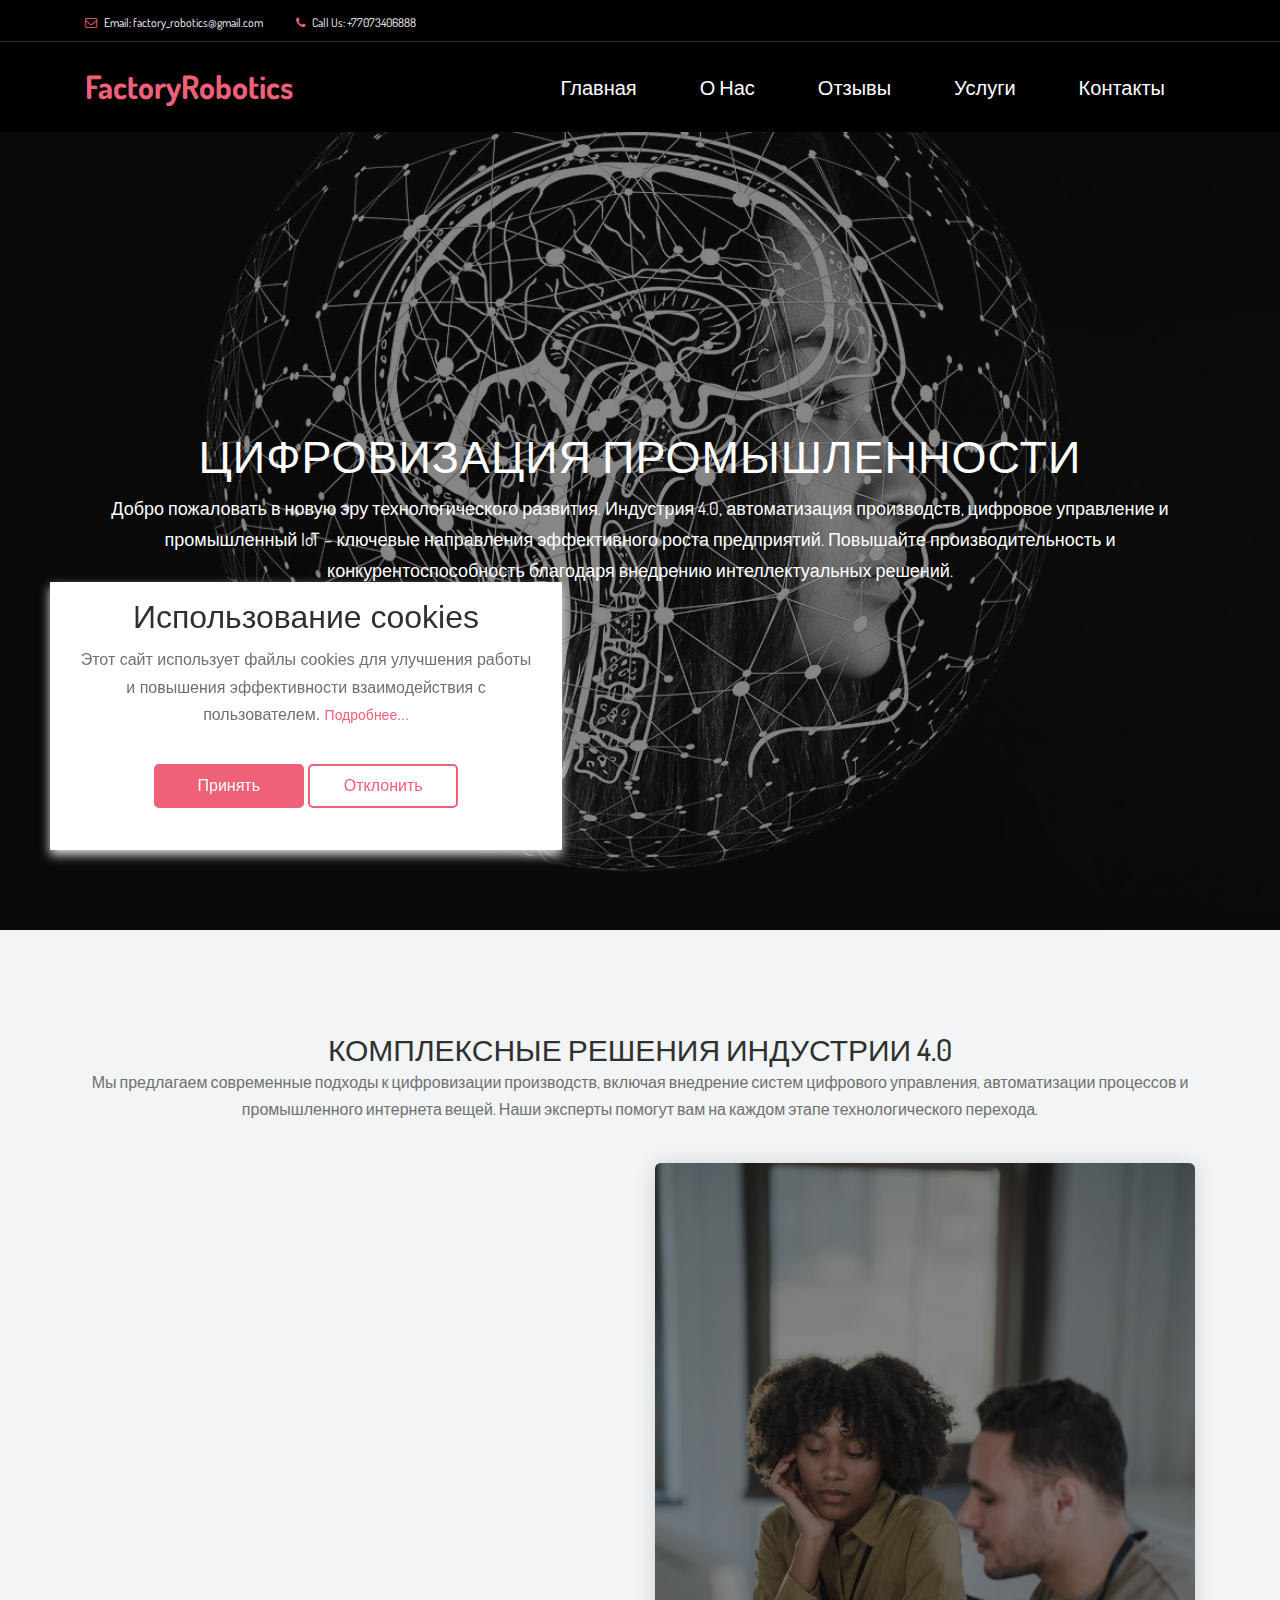
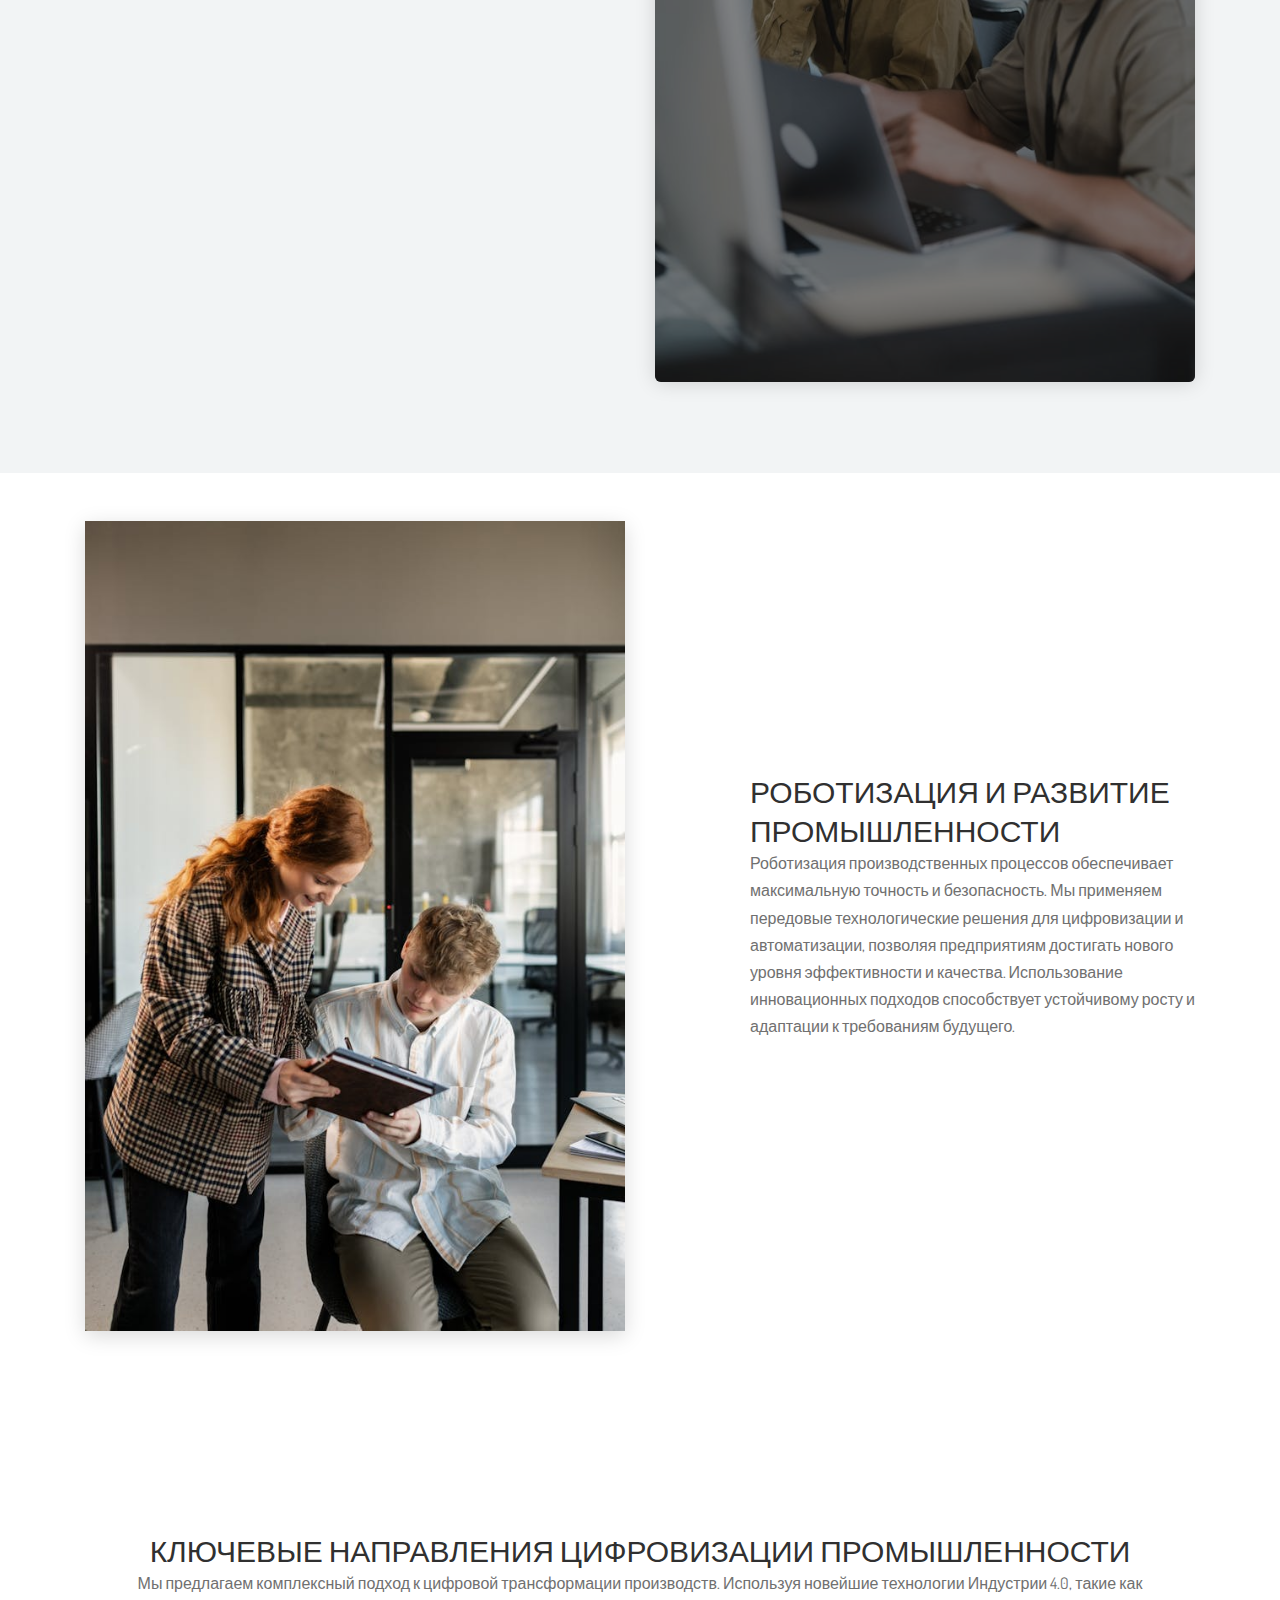
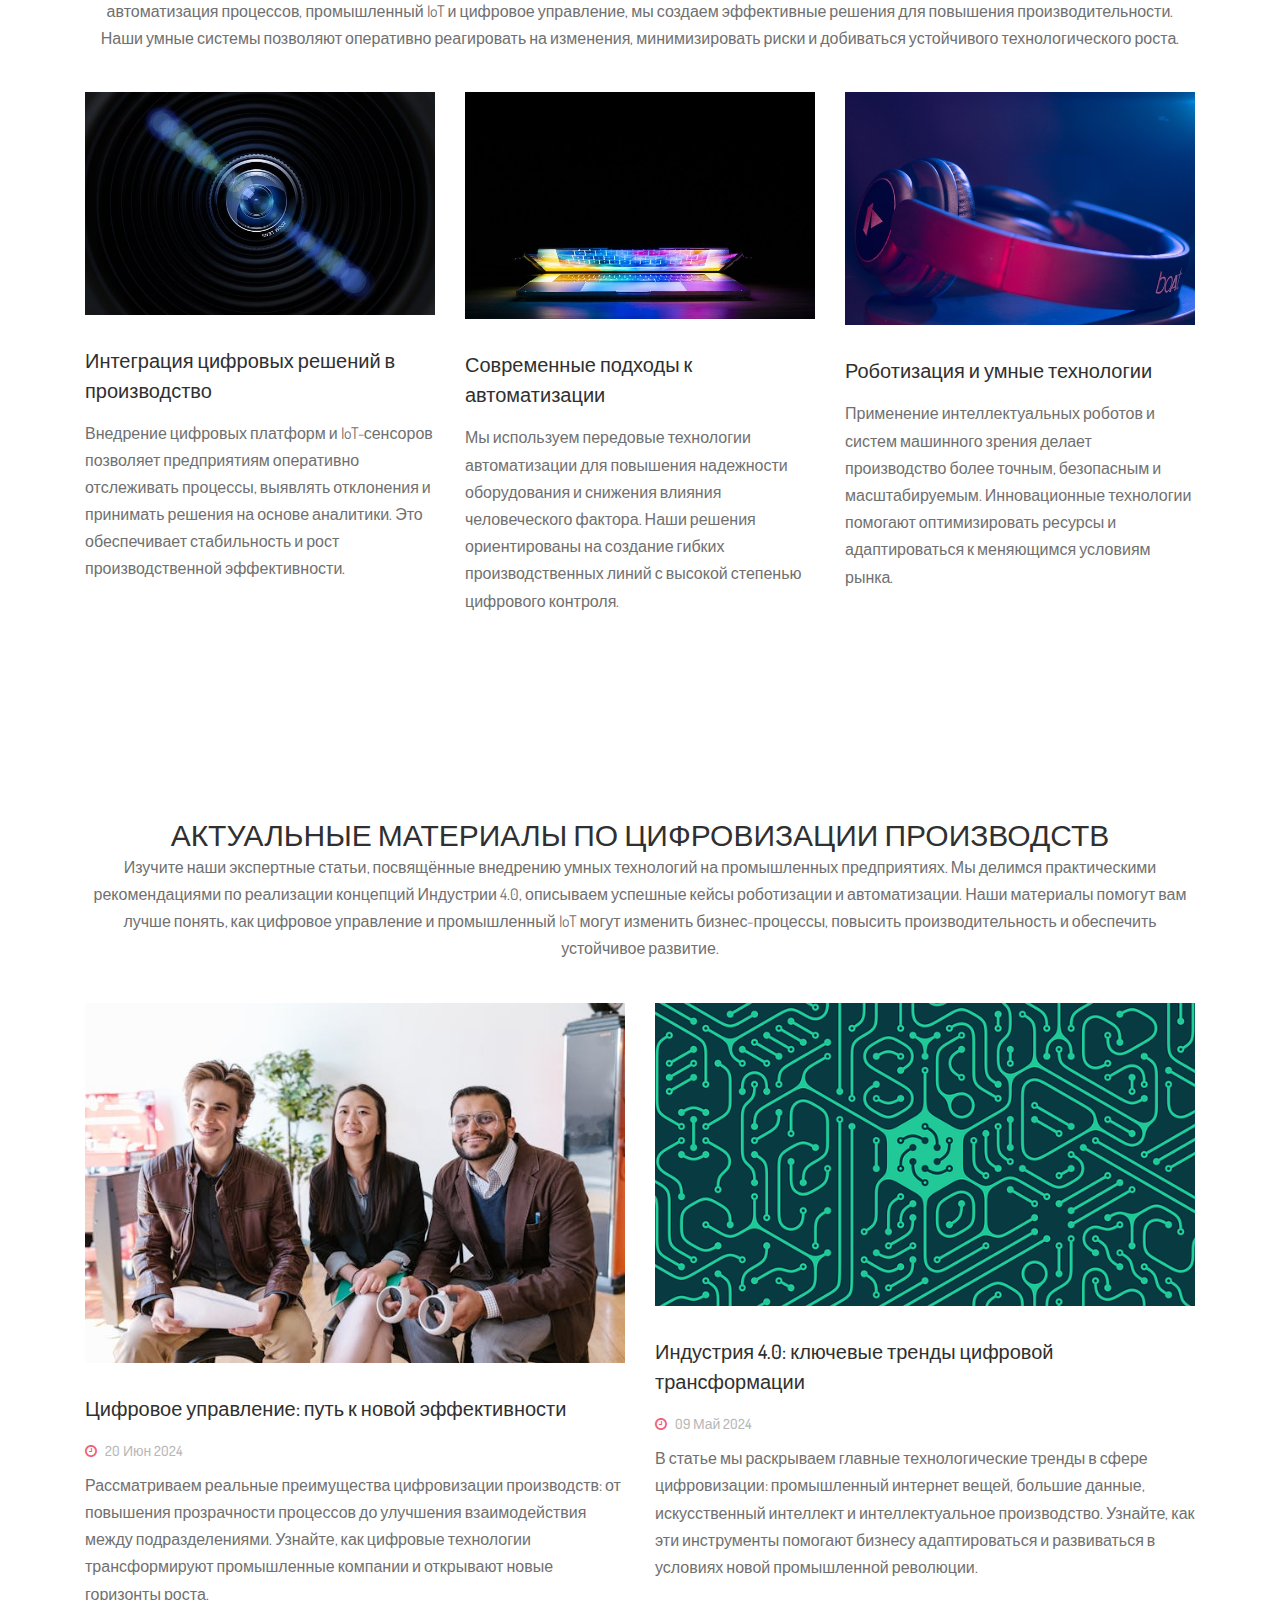
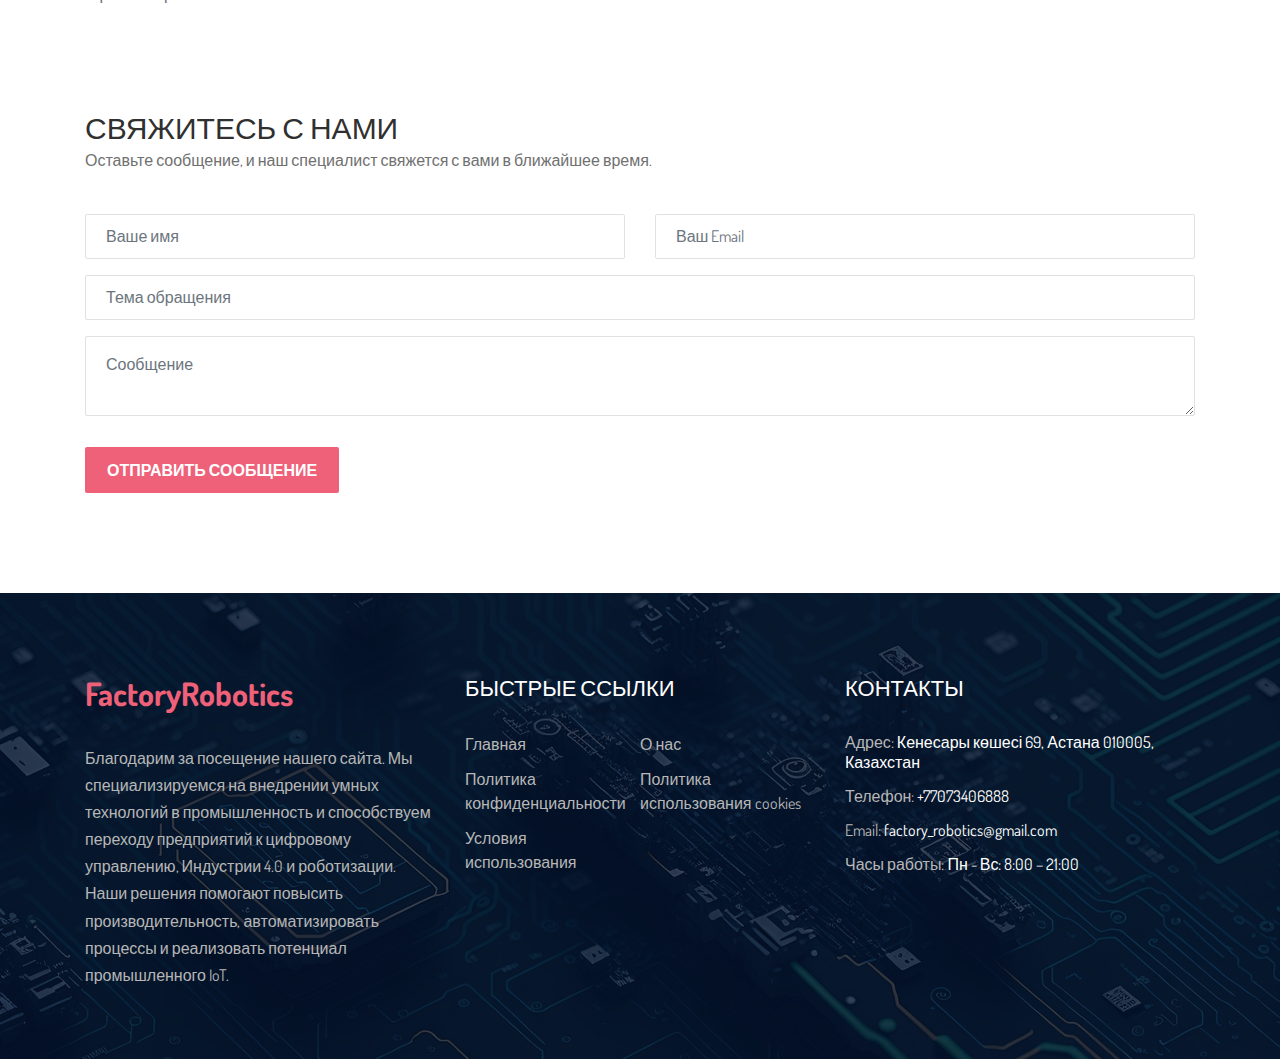
<file: index.html>
<!DOCTYPE html>
<html lang="en">
    <head>
        <meta charset="UTF-8" />
        <meta
            name="description"
            content="Цифровизация промышленности: внедрение умных технологий, Индустрия 4.0, автоматизация производств, цифровое управление, промышленный IoT, роботизация и технологическое развитие"
        />
        <meta http-equiv="X-UA-Compatible" content="IE=edge" />
        <meta
            name="viewport"
            content="width=device-width, initial-scale=1, shrink-to-fit=no"
        />
        <!-- The above 4 meta tags *must* come first in the head; any other head content must come *after* these tags -->

        <!-- Title -->
        <title>FactoryRobotics</title>

        <!-- Favicon -->
        <link rel="icon" href="img/core-img/favicon.ico" />

        <!-- Core Stylesheet -->
        <link rel="stylesheet" href="style.css" />
    </head>

    <body>
        <!-- Preloader -->
        <div class="preloader d-flex align-items-center justify-content-center">
            <div class="preloader-circle"></div>
            <div class="preloader-img">
                <img src="img/core-img/leaf.png" alt="" />
            </div>
        </div>

        <!-- ##### Header Area Start ##### -->
        <header class="header-area">
            <!-- ***** Top Header Area ***** -->
            <div class="top-header-area">
                <div class="container">
                    <div class="row">
                        <div class="col-12">
                            <div
                                class="top-header-content d-flex align-items-center justify-content-between"
                            >
                                <!-- Top Header Content -->
                                <div class="top-header-meta">
                                    <a
                                        href="#"
                                        data-toggle="tooltip"
                                        data-placement="bottom"
                                        title="infodeercreative@gmail.com"
                                    >
                                        <i
                                            class="fa fa-envelope-o"
                                            aria-hidden="true"
                                        ></i>
                                        <span
                                            >Email:
                                            factory_robotics@gmail.com</span
                                        >
                                    </a>
                                    <a
                                        href="#"
                                        data-toggle="tooltip"
                                        data-placement="bottom"
                                        title="+1 234 122 122"
                                    >
                                        <i
                                            class="fa fa-phone"
                                            aria-hidden="true"
                                        ></i>
                                        <span>Call Us: +77073406888</span>
                                    </a>
                                </div>
                            </div>
                        </div>
                    </div>
                </div>
            </div>

            <!-- ***** Navbar Area ***** -->
            <div class="alazea-main-menu">
                <div class="classy-nav-container breakpoint-off">
                    <div class="container">
                        <!-- Menu -->
                        <nav
                            class="classy-navbar justify-content-between"
                            id="alazeaNav"
                        >
                            <!-- Nav Brand -->
                            <a href="index.html" class="nav-brand">
                                <h2
                                    style="
                                        color: #ef6079ff;
                                        font-weight: bold;
                                        margin-bottom: 0px;
                                    "
                                >
                                    FactoryRobotics
                                </h2>
                            </a>

                            <!-- Navbar Toggler -->
                            <div class="classy-navbar-toggler">
                                <span class="navbarToggler"
                                    ><span></span><span></span><span></span
                                ></span>
                            </div>

                            <!-- Menu -->
                            <div class="classy-menu">
                                <!-- Close Button -->
                                <div class="classycloseIcon">
                                    <div class="cross-wrap">
                                        <span class="top"></span
                                        ><span class="bottom"></span>
                                    </div>
                                </div>

                                <!-- Navbar Start -->
                                <div class="classynav">
                                    <ul>
                                        <li>
                                            <a href="index.html">Главная</a>
                                        </li>
                                        <li><a href="about.html">О Нас</a></li>
                                        <li>
                                            <a href="testimonilas.html"
                                                >Отзывы</a
                                            >
                                        </li>
                                        <li>
                                            <a href="services.html">Услуги</a>
                                        </li>
                                        <li>
                                            <a href="contact.html">Контакты</a>
                                        </li>
                                    </ul>
                                </div>
                                <!-- Navbar End -->
                            </div>
                        </nav>

                        <!-- Search Form -->
                        <div class="search-form">
                            <form action="#" method="get">
                                <input
                                    type="search"
                                    name="search"
                                    id="search"
                                    placeholder="Введите ключевое слово и нажмите Enter..."
                                />
                                <button type="submit" class="d-none"></button>
                            </form>
                            <!-- Close Icon -->
                            <div class="closeIcon">
                                <i class="fa fa-times" aria-hidden="true"></i>
                            </div>
                        </div>
                    </div>
                </div>
            </div>
        </header>
        <!-- ##### Header Area End ##### -->

        <!-- ##### Hero Area Start ##### -->
        <section class="hero-area">
            <div class="hero-post-slides owl-carousel">
                <!-- Single Hero Post -->
                <div class="single-hero-post bg-overlay">
                    <div
                        class="slide-img bg-img"
                        style="background-image: url(img/bg-img/1.jpg)"
                    ></div>
                    <div class="container h-100">
                        <div class="row h-100 align-items-center">
                            <div class="col-12">
                                <div class="hero-slides-content text-center">
                                    <h2>Цифровизация промышленности</h2>
                                    <p>
                                        Добро пожаловать в новую эру
                                        технологического развития. Индустрия
                                        4.0, автоматизация производств, цифровое
                                        управление и промышленный IoT – ключевые
                                        направления эффективного роста
                                        предприятий. Повышайте
                                        производительность и
                                        конкурентоспособность благодаря
                                        внедрению интеллектуальных решений.
                                    </p>
                                </div>
                            </div>
                        </div>
                    </div>
                </div>

                <!-- Single Hero Post -->
                <div class="single-hero-post bg-overlay">
                    <div
                        class="slide-img bg-img"
                        style="background-image: url(img/bg-img/2.jpg)"
                    ></div>
                    <div class="container h-100">
                        <div class="row h-100 align-items-center">
                            <div class="col-12">
                                <div class="hero-slides-content text-center">
                                    <h2>Умные технологии на производстве</h2>
                                    <p>
                                        Инновационные решения на базе
                                        роботизации и цифрового анализа данных
                                        открывают новые горизонты для
                                        модернизации промышленных процессов.
                                        Развивайте бизнес с помощью передовых
                                        технологий и трансформируйте
                                        производство под стандарты будущего.
                                    </p>
                                </div>
                            </div>
                        </div>
                    </div>
                </div>
            </div>
        </section>
        <!-- ##### Hero Area End ##### -->

        <!-- ##### Service Area Start ##### -->
        <section class="our-services-area bg-gray section-padding-100-0">
            <div class="container">
                <div class="row">
                    <div class="col-12">
                        <div class="section-heading text-center">
                            <h2>Комплексные решения Индустрии 4.0</h2>
                            <p>
                                Мы предлагаем современные подходы к цифровизации
                                производств, включая внедрение систем цифрового
                                управления, автоматизации процессов и
                                промышленного интернета вещей. Наши эксперты
                                помогут вам на каждом этапе технологического
                                перехода.
                            </p>
                        </div>
                    </div>
                </div>

                <div class="row justify-content-between">
                    <div class="col-12 col-lg-5">
                        <div class="alazea-service-area mb-100">
                            <div
                                class="single-service-area d-flex align-items-center wow fadeInUp"
                                data-wow-delay="100ms"
                            >
                                <div class="service-content">
                                    <h5>Автоматизация производств</h5>
                                    <p>
                                        Внедрение автоматических систем
                                        управления, снижение человеческого
                                        фактора, увеличение производительности и
                                        надежности оборудования.
                                    </p>
                                </div>
                            </div>

                            <div
                                class="single-service-area d-flex align-items-center wow fadeInUp"
                                data-wow-delay="300ms"
                            >
                                <div class="service-content">
                                    <h5>Цифровое управление</h5>
                                    <p>
                                        Реализация цифровых платформ для
                                        мониторинга, анализа и управления всеми
                                        производственными процессами в реальном
                                        времени.
                                    </p>
                                </div>
                            </div>

                            <div
                                class="single-service-area d-flex align-items-center wow fadeInUp"
                                data-wow-delay="500ms"
                            >
                                <div class="service-content">
                                    <h5>Промышленный IoT</h5>
                                    <p>
                                        Интеграция умных сенсоров и сетевых
                                        решений для эффективного сбора данных,
                                        анализа и быстрого реагирования на
                                        изменения на производстве.
                                    </p>
                                </div>
                            </div>
                        </div>
                    </div>

                    <div class="col-12 col-lg-6">
                        <div
                            style="height: 90%"
                            class="alazea-video-area bg-overlay mb-100"
                        >
                            <img
                                style="height: 100%; object-fit: cover"
                                src="img/bg-img/23.jpg"
                                alt=""
                            />
                        </div>
                    </div>
                </div>
            </div>
        </section>
        <!-- ##### Service Area End ##### -->

        <!-- ##### Contact Area Info Start ##### -->
        <div class="contact-area-info section-padding-0-100 pt-5">
            <div class="container">
                <div class="row align-items-center justify-content-between">
                    <div class="col-12 col-md-6">
                        <div class="contact--thumbnail">
                            <img src="img/bg-img/star-1.jpg" alt="" />
                        </div>
                    </div>

                    <div class="col-12 col-md-5">
                        <div class="section-heading">
                            <h2>Роботизация и развитие промышленности</h2>
                            <p>
                                Роботизация производственных процессов
                                обеспечивает максимальную точность и
                                безопасность. Мы применяем передовые
                                технологические решения для цифровизации и
                                автоматизации, позволяя предприятиям достигать
                                нового уровня эффективности и качества.
                                Использование инновационных подходов
                                способствует устойчивому росту и адаптации к
                                требованиям будущего.
                            </p>
                        </div>
                    </div>
                </div>
            </div>
        </div>
        <!-- ##### Contact Area Info End ##### -->

        <!-- ##### Features Area Start ##### -->
        <section class="alazea-blog-area section-padding-100-0">
            <div class="container">
                <div class="row">
                    <div class="col-12">
                        <!-- Section Heading -->
                        <div class="section-heading text-center">
                            <h2>
                                Ключевые направления цифровизации промышленности
                            </h2>
                            <p>
                                Мы предлагаем комплексный подход к цифровой
                                трансформации производств. Используя новейшие
                                технологии Индустрии 4.0, такие как
                                автоматизация процессов, промышленный IoT и
                                цифровое управление, мы создаем эффективные
                                решения для повышения производительности. Наши
                                умные системы позволяют оперативно реагировать
                                на изменения, минимизировать риски и добиваться
                                устойчивого технологического роста.
                            </p>
                        </div>
                    </div>
                </div>

                <div class="row justify-content-center">
                    <!-- Single Blog Post Area -->
                    <div class="col-12 col-md-6 col-lg-4">
                        <div class="single-blog-post mb-100">
                            <div class="post-thumbnail mb-30">
                                <a
                                    ><img src="img/bg-img/features1.jpg" alt=""
                                /></a>
                            </div>
                            <div class="post-content">
                                <a class="post-title">
                                    <h5>
                                        Интеграция цифровых решений в
                                        производство
                                    </h5>
                                </a>
                                <p class="post-excerpt">
                                    Внедрение цифровых платформ и IoT-сенсоров
                                    позволяет предприятиям оперативно
                                    отслеживать процессы, выявлять отклонения и
                                    принимать решения на основе аналитики. Это
                                    обеспечивает стабильность и рост
                                    производственной эффективности.
                                </p>
                            </div>
                        </div>
                    </div>

                    <!-- Single Blog Post Area -->
                    <div class="col-12 col-md-6 col-lg-4">
                        <div class="single-blog-post mb-100">
                            <div class="post-thumbnail mb-30">
                                <a
                                    ><img src="img/bg-img/features2.jpg" alt=""
                                /></a>
                            </div>
                            <div class="post-content">
                                <a class="post-title">
                                    <h5>Современные подходы к автоматизации</h5>
                                </a>
                                <p class="post-excerpt">
                                    Мы используем передовые технологии
                                    автоматизации для повышения надежности
                                    оборудования и снижения влияния
                                    человеческого фактора. Наши решения
                                    ориентированы на создание гибких
                                    производственных линий с высокой степенью
                                    цифрового контроля.
                                </p>
                            </div>
                        </div>
                    </div>

                    <!-- Single Blog Post Area -->
                    <div class="col-12 col-md-6 col-lg-4">
                        <div class="single-blog-post mb-100">
                            <div class="post-thumbnail mb-30">
                                <a
                                    ><img src="img/bg-img/features3.jpg" alt=""
                                /></a>
                            </div>
                            <div class="post-content">
                                <a class="post-title">
                                    <h5>Роботизация и умные технологии</h5>
                                </a>
                                <p class="post-excerpt">
                                    Применение интеллектуальных роботов и систем
                                    машинного зрения делает производство более
                                    точным, безопасным и масштабируемым.
                                    Инновационные технологии помогают
                                    оптимизировать ресурсы и адаптироваться к
                                    меняющимся условиям рынка.
                                </p>
                            </div>
                        </div>
                    </div>
                </div>
            </div>
        </section>
        <!-- ##### Features Area End ##### -->

        <!-- ##### Blog Area Start ##### -->
        <section class="alazea-blog-area section-padding-100-0">
            <div class="container">
                <div class="row">
                    <div class="col-12">
                        <!-- Section Heading -->
                        <div class="section-heading text-center">
                            <h2>
                                Актуальные материалы по цифровизации производств
                            </h2>
                            <p>
                                Изучите наши экспертные статьи, посвящённые
                                внедрению умных технологий на промышленных
                                предприятиях. Мы делимся практическими
                                рекомендациями по реализации концепций Индустрии
                                4.0, описываем успешные кейсы роботизации и
                                автоматизации. Наши материалы помогут вам лучше
                                понять, как цифровое управление и промышленный
                                IoT могут изменить бизнес-процессы, повысить
                                производительность и обеспечить устойчивое
                                развитие.
                            </p>
                        </div>
                    </div>
                </div>

                <div class="row justify-content-center">
                    <!-- Single Blog Post Area -->
                    <div class="col-12 col-md-6 col-lg-6">
                        <div class="single-blog-post mb-100">
                            <div class="post-thumbnail mb-30">
                                <a><img src="img/bg-img/6.jpg" alt="" /></a>
                            </div>
                            <div class="post-content">
                                <a class="post-title">
                                    <h5>
                                        Цифровое управление: путь к новой
                                        эффективности
                                    </h5>
                                </a>
                                <div class="post-meta">
                                    <a
                                        ><i
                                            class="fa fa-clock-o"
                                            aria-hidden="true"
                                        ></i>
                                        20 Июн 2024</a
                                    >
                                </div>
                                <p class="post-excerpt">
                                    Рассматриваем реальные преимущества
                                    цифровизации производств: от повышения
                                    прозрачности процессов до улучшения
                                    взаимодействия между подразделениями.
                                    Узнайте, как цифровые технологии
                                    трансформируют промышленные компании и
                                    открывают новые горизонты роста.
                                </p>
                            </div>
                        </div>
                    </div>

                    <!-- Single Blog Post Area -->
                    <div class="col-12 col-md-6 col-lg-6">
                        <div class="single-blog-post mb-100">
                            <div class="post-thumbnail mb-30">
                                <a><img src="img/bg-img/7.jpg" alt="" /></a>
                            </div>
                            <div class="post-content">
                                <a class="post-title">
                                    <h5>
                                        Индустрия 4.0: ключевые тренды цифровой
                                        трансформации
                                    </h5>
                                </a>
                                <div class="post-meta">
                                    <a
                                        ><i
                                            class="fa fa-clock-o"
                                            aria-hidden="true"
                                        ></i>
                                        09 Май 2024</a
                                    >
                                </div>
                                <p class="post-excerpt">
                                    В статье мы раскрываем главные
                                    технологические тренды в сфере цифровизации:
                                    промышленный интернет вещей, большие данные,
                                    искусственный интеллект и интеллектуальное
                                    производство. Узнайте, как эти инструменты
                                    помогают бизнесу адаптироваться и
                                    развиваться в условиях новой промышленной
                                    революции.
                                </p>
                            </div>
                        </div>
                    </div>
                </div>
            </div>
        </section>
        <!-- ##### Blog Area End ##### -->

        <!-- ##### Contact Area Start ##### -->
        <section class="contact-area">
            <div class="container">
                <div class="row align-items-center justify-content-between">
                    <div class="col-12 col-lg-12">
                        <!-- Section Heading -->
                        <div class="section-heading">
                            <h2>СВЯЖИТЕСЬ С НАМИ</h2>
                            <p>
                                Оставьте сообщение, и наш специалист свяжется с
                                вами в ближайшее время.
                            </p>
                        </div>
                        <!-- Contact Form Area -->
                        <div class="contact-form-area mb-100">
                            <form action="thanks.html" method="get">
                                <div class="row">
                                    <div class="col-12 col-md-6">
                                        <div class="form-group">
                                            <input
                                                type="text"
                                                class="form-control"
                                                id="contact-name"
                                                placeholder="Ваше имя"
                                                required
                                            />
                                        </div>
                                    </div>
                                    <div class="col-12 col-md-6">
                                        <div class="form-group">
                                            <input
                                                type="email"
                                                class="form-control"
                                                id="email"
                                                placeholder="Ваш Email"
                                                required
                                            />
                                        </div>
                                    </div>
                                    <div class="col-12">
                                        <div class="form-group">
                                            <input
                                                type="text"
                                                class="form-control"
                                                id="contact-subject"
                                                placeholder="Тема обращения"
                                                required
                                            />
                                        </div>
                                    </div>
                                    <div class="col-12">
                                        <div class="form-group">
                                            <textarea
                                                class="form-control"
                                                name="message"
                                                id="message"
                                                cols="30"
                                                rows="10"
                                                placeholder="Сообщение"
                                                required
                                            ></textarea>
                                        </div>
                                    </div>
                                    <div class="col-12">
                                        <button
                                            type="submit"
                                            class="btn alazea-btn mt-15"
                                            id="submit"
                                        >
                                            Отправить сообщение
                                        </button>
                                    </div>
                                </div>
                            </form>
                        </div>
                    </div>
                </div>
            </div>
        </section>
        <!-- ##### Contact Area End ##### -->

        <!-- ##### Footer Area Start ##### -->
        <footer
            class="footer-area bg-img"
            style="background-image: url(img/bg-img/3.jpg)"
        >
            <!-- Main Footer Area -->
            <div class="main-footer-area">
                <div class="container">
                    <div class="row">
                        <!-- Single Footer Widget -->
                        <div class="col-12 col-sm-6 col-lg-4">
                            <div class="single-footer-widget">
                                <div class="footer-logo mb-30">
                                    <a href="index.html" class="nav-brand">
                                        <h2
                                            style="
                                                color: #ef6079ff;
                                                font-weight: bold;
                                                margin-bottom: 0px;
                                            "
                                        >
                                            FactoryRobotics
                                        </h2>
                                    </a>
                                </div>
                                <p>
                                    Благодарим за посещение нашего сайта. Мы
                                    специализируемся на внедрении умных
                                    технологий в промышленность и способствуем
                                    переходу предприятий к цифровому управлению,
                                    Индустрии 4.0 и роботизации. Наши решения
                                    помогают повысить производительность,
                                    автоматизировать процессы и реализовать
                                    потенциал промышленного IoT.
                                </p>
                            </div>
                        </div>

                        <!-- Single Footer Widget -->
                        <div class="col-12 col-sm-6 col-lg-4">
                            <div class="single-footer-widget">
                                <div class="widget-title">
                                    <h5>БЫСТРЫЕ ССЫЛКИ</h5>
                                </div>
                                <nav class="widget-nav">
                                    <ul>
                                        <li>
                                            <a href="index.html">Главная</a>
                                        </li>
                                        <li>
                                            <a href="about.html">О нас</a>
                                        </li>
                                        <li>
                                            <a href="privacy-policy.html"
                                                >Политика конфиденциальности</a
                                            >
                                        </li>
                                        <li>
                                            <a href="cookie-policy.html"
                                                >Политика использования
                                                cookies</a
                                            >
                                        </li>
                                        <li>
                                            <a href="terms-of-use.html"
                                                >Условия использования</a
                                            >
                                        </li>
                                    </ul>
                                </nav>
                            </div>
                        </div>

                        <!-- Single Footer Widget -->
                        <div class="col-12 col-sm-6 col-lg-4">
                            <div class="single-footer-widget">
                                <div class="widget-title">
                                    <h5>КОНТАКТЫ</h5>
                                </div>
                                <div class="contact-information">
                                    <p>
                                        <span>Адрес:</span> Кенесары көшесі 69,
                                        Астана 010005, Казахстан
                                    </p>
                                    <p><span>Телефон:</span> +77073406888</p>
                                    <p>
                                        <span>Email:</span>
                                        factory_robotics@gmail.com
                                    </p>
                                    <p>
                                        <span>Часы работы:</span> Пн - Вс: 8:00
                                        – 21:00
                                    </p>
                                </div>
                            </div>
                        </div>
                    </div>
                </div>
            </div>
        </footer>
        <!-- ##### Footer Area End ##### -->

        <!-- Cookie banner -->
        <div class="cookie-wrapper show">
            <div>
                <i class="bx bx-cookie"></i>
                <h2 style="text-align: center">Использование cookies</h2>
            </div>

            <div class="data">
                <p>
                    Этот сайт использует файлы cookies для улучшения работы и
                    повышения эффективности взаимодействия с пользователем.
                    <a href="cookie-policy.html">Подробнее...</a>
                </p>
            </div>

            <div class="buttons">
                <button class="cookie-button" id="acceptBtn">Принять</button>
                <button class="cookie-button" id="declineBtn">Отклонить</button>
            </div>
        </div>
        <!-- End Cookie banner -->

        <!-- ##### All Javascript Files ##### -->
        <!-- jQuery-2.2.4 js -->
        <script src="js/jquery/jquery-2.2.4.min.js"></script>
        <!-- Popper js -->
        <script src="js/bootstrap/popper.min.js"></script>
        <!-- Bootstrap js -->
        <script src="js/bootstrap/bootstrap.min.js"></script>
        <!-- All Plugins js -->
        <script src="js/plugins/plugins.js"></script>
        <!-- Active js -->
        <script src="js/active.js"></script>
        <script src="js/contact-form.js"></script>
        <script src="js/cookiebanner.js"></script>
    </body>
</html>
</file>
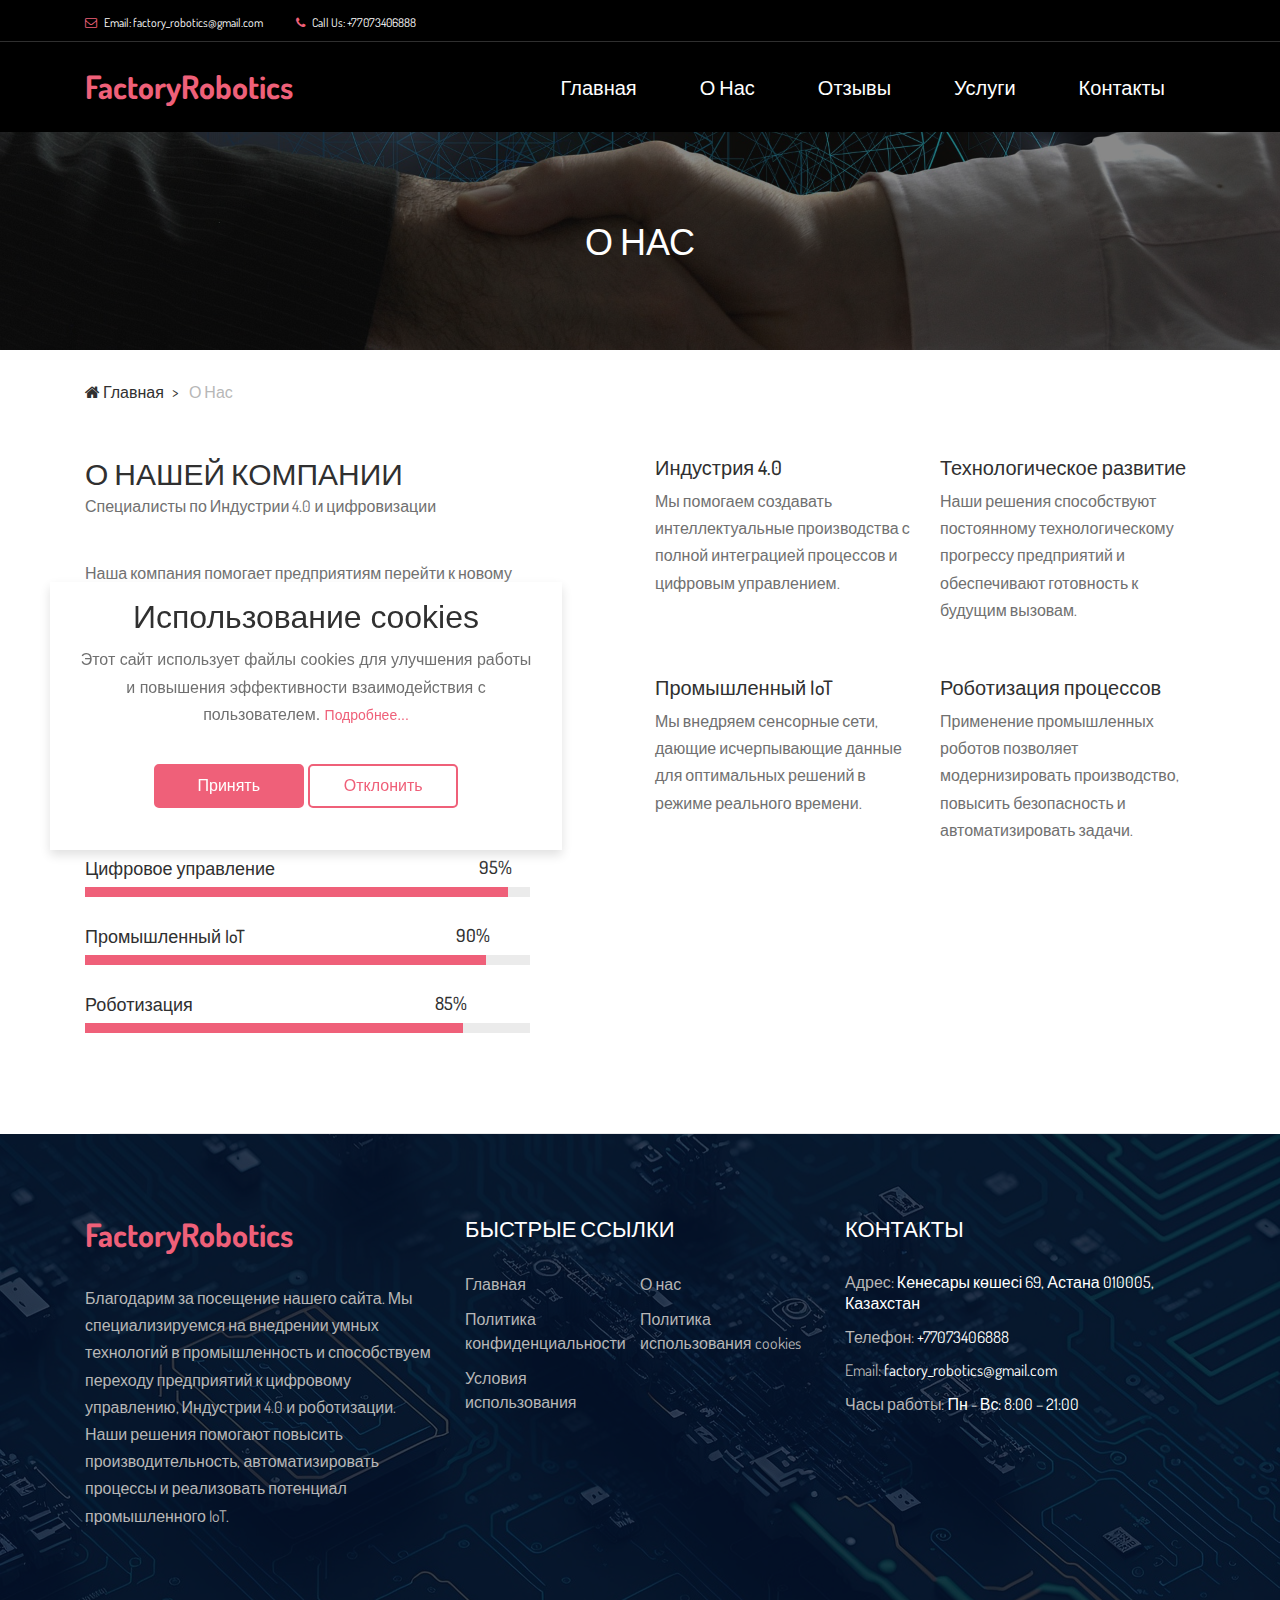
<file: about.html>
<!DOCTYPE html>
<html lang="en">
    <head>
        <meta charset="UTF-8" />
        <meta
            name="description"
            content="Цифровизация промышленности: внедрение умных технологий, Индустрия 4.0, автоматизация производств, цифровое управление, промышленный IoT, роботизация и технологическое развитие"
        />
        <meta http-equiv="X-UA-Compatible" content="IE=edge" />
        <meta
            name="viewport"
            content="width=device-width, initial-scale=1, shrink-to-fit=no"
        />
        <!-- The above 4 meta tags *must* come first in the head; any other head content must come *after* these tags -->

        <!-- Title -->
        <title>FactoryRobotics</title>

        <!-- Favicon -->
        <link rel="icon" href="img/core-img/favicon.ico" />

        <!-- Core Stylesheet -->
        <link rel="stylesheet" href="style.css" />
    </head>

    <body>
        <!-- Preloader -->
        <div class="preloader d-flex align-items-center justify-content-center">
            <div class="preloader-circle"></div>
            <div class="preloader-img">
                <img src="img/core-img/leaf.png" alt="" />
            </div>
        </div>

        <!-- ##### Header Area Start ##### -->
        <header class="header-area">
            <!-- ***** Top Header Area ***** -->
            <div class="top-header-area">
                <div class="container">
                    <div class="row">
                        <div class="col-12">
                            <div
                                class="top-header-content d-flex align-items-center justify-content-between"
                            >
                                <!-- Top Header Content -->
                                <div class="top-header-meta">
                                    <a
                                        href="#"
                                        data-toggle="tooltip"
                                        data-placement="bottom"
                                        title="infodeercreative@gmail.com"
                                    >
                                        <i
                                            class="fa fa-envelope-o"
                                            aria-hidden="true"
                                        ></i>
                                        <span
                                            >Email:
                                            factory_robotics@gmail.com</span
                                        >
                                    </a>
                                    <a
                                        href="#"
                                        data-toggle="tooltip"
                                        data-placement="bottom"
                                        title="+1 234 122 122"
                                    >
                                        <i
                                            class="fa fa-phone"
                                            aria-hidden="true"
                                        ></i>
                                        <span>Call Us: +77073406888</span>
                                    </a>
                                </div>
                            </div>
                        </div>
                    </div>
                </div>
            </div>

            <!-- ***** Navbar Area ***** -->
            <div class="alazea-main-menu">
                <div class="classy-nav-container breakpoint-off">
                    <div class="container">
                        <!-- Menu -->
                        <nav
                            class="classy-navbar justify-content-between"
                            id="alazeaNav"
                        >
                            <!-- Nav Brand -->
                            <a href="index.html" class="nav-brand">
                                <h2
                                    style="
                                        color: #EF6079FF;
                                        font-weight: bold;
                                        margin-bottom: 0px;
                                    "
                                >
                                    FactoryRobotics
                                </h2>
                            </a>

                            <!-- Navbar Toggler -->
                            <div class="classy-navbar-toggler">
                                <span class="navbarToggler"
                                    ><span></span><span></span><span></span
                                ></span>
                            </div>

                            <!-- Menu -->
                            <div class="classy-menu">
                                <!-- Close Button -->
                                <div class="classycloseIcon">
                                    <div class="cross-wrap">
                                        <span class="top"></span
                                        ><span class="bottom"></span>
                                    </div>
                                </div>

                                <!-- Navbar Start -->
                                <div class="classynav">
                                    <ul>
                                        <li>
                                            <a href="index.html">Главная</a>
                                        </li>
                                        <li><a href="about.html">О Нас</a></li>
                                        <li>
                                            <a href="testimonilas.html"
                                                >Отзывы</a
                                            >
                                        </li>
                                        <li>
                                            <a href="services.html">Услуги</a>
                                        </li>
                                        <li>
                                            <a href="contact.html">Контакты</a>
                                        </li>
                                    </ul>
                                </div>
                                <!-- Navbar End -->
                            </div>
                        </nav>

                        <!-- Search Form -->
                        <div class="search-form">
                            <form action="#" method="get">
                                <input
                                    type="search"
                                    name="search"
                                    id="search"
                                    placeholder="Введите ключевое слово и нажмите Enter..."
                                />
                                <button type="submit" class="d-none"></button>
                            </form>
                            <!-- Close Icon -->
                            <div class="closeIcon">
                                <i class="fa fa-times" aria-hidden="true"></i>
                            </div>
                        </div>
                    </div>
                </div>
            </div>
        </header>
        <!-- ##### Header Area End ##### -->

<!-- ##### Breadcrumb Area Start ##### -->
<div class="breadcrumb-area">
    <!-- Top Breadcrumb Area -->
    <div
        class="top-breadcrumb-area bg-img bg-overlay d-flex align-items-center justify-content-center"
        style="background-image: url(img/bg-img/60.jpg)"
    >
        <h2>О нас</h2>
    </div>

    <div class="container">
        <div class="row">
            <div class="col-12">
                <nav aria-label="breadcrumb">
                    <ol class="breadcrumb">
                        <li class="breadcrumb-item">
                            <a href="index.html"
                                ><i class="fa fa-home"></i> Главная</a
                            >
                        </li>
                        <li
                            class="breadcrumb-item active"
                            aria-current="page"
                        >
                            О нас
                        </li>
                    </ol>
                </nav>
            </div>
        </div>
    </div>
</div>
<!-- ##### Breadcrumb Area End ##### -->

<!-- ##### About Area Start ##### -->
<section class="about-us-area">
    <div class="container">
        <div class="row justify-content-between">
            <div class="col-12 col-lg-5">
                <!-- Section Heading -->
                <div class="section-heading">
                    <h2>О нашей компании</h2>
                    <p>Специалисты по Индустрии 4.0 и цифровизации</p>
                </div>
                <p>
                    Наша компания помогает предприятиям перейти к новому уровню технологического развития. Мы реализуем проекты по автоматизации производств, внедрению систем цифрового управления и промышленного IoT, а также роботизации. Это позволяет повысить точность, сократить издержки, минимизировать ошибки и обеспечить устойчивый рост.
                </p>
                <div class="alazea-progress-bar mb-50">
                    <div class="single_progress_bar">
                        <p>Автоматизация производств</p>
                        <div id="bar1" class="barfiller">
                            <div class="tipWrap"><span class="tip"></span></div>
                            <span class="fill" data-percentage="100"></span>
                        </div>
                    </div>
                    <div class="single_progress_bar">
                        <p>Цифровое управление</p>
                        <div id="bar2" class="barfiller">
                            <div class="tipWrap"><span class="tip"></span></div>
                            <span class="fill" data-percentage="95"></span>
                        </div>
                    </div>
                    <div class="single_progress_bar">
                        <p>Промышленный IoT</p>
                        <div id="bar3" class="barfiller">
                            <div class="tipWrap"><span class="tip"></span></div>
                            <span class="fill" data-percentage="90"></span>
                        </div>
                    </div>
                    <div class="single_progress_bar">
                        <p>Роботизация</p>
                        <div id="bar4" class="barfiller">
                            <div class="tipWrap"><span class="tip"></span></div>
                            <span class="fill" data-percentage="85"></span>
                        </div>
                    </div>
                </div>
            </div>

            <div class="col-12 col-lg-6">
                <div class="alazea-benefits-area">
                    <div class="row">
                        <div class="col-12 col-sm-6">
                            <div class="single-benefits-area">
                                <h5>Индустрия 4.0</h5>
                                <p>
                                    Мы помогаем создавать интеллектуальные производства с полной интеграцией процессов и цифровым управлением.
                                </p>
                            </div>
                        </div>
                        <div class="col-12 col-sm-6">
                            <div class="single-benefits-area">
                                <h5>Технологическое развитие</h5>
                                <p>
                                    Наши решения способствуют постоянному технологическому прогрессу предприятий и обеспечивают готовность к будущим вызовам.
                                </p>
                            </div>
                        </div>
                        <div class="col-12 col-sm-6">
                            <div class="single-benefits-area">
                                <h5>Промышленный IoT</h5>
                                <p>
                                    Мы внедряем сенсорные сети, дающие исчерпывающие данные для оптимальных решений в режиме реального времени.
                                </p>
                            </div>
                        </div>
                        <div class="col-12 col-sm-6">
                            <div class="single-benefits-area">
                                <h5>Роботизация процессов</h5>
                                <p>
                                    Применение промышленных роботов позволяет модернизировать производство, повысить безопасность и автоматизировать задачи.
                                </p>
                            </div>
                        </div>
                    </div>
                </div>
            </div>
        </div>
        <div class="container"><div class="row"><div class="col-12"><div class="border-line"></div></div></div></div>
</section>
<!-- ##### About Area End ##### -->


        <!-- ##### Footer Area Start ##### -->
        <footer
            class="footer-area bg-img"
            style="background-image: url(img/bg-img/3.jpg)"
        >
            <!-- Main Footer Area -->
            <div class="main-footer-area">
                <div class="container">
                    <div class="row">
                        <!-- Single Footer Widget -->
                        <div class="col-12 col-sm-6 col-lg-4">
                            <div class="single-footer-widget">
                                <div class="footer-logo mb-30">
                                    <a href="index.html" class="nav-brand">
                                        <h2
                                            style="
                                                color: #EF6079FF;
                                                font-weight: bold;
                                                margin-bottom: 0px;
                                            "
                                        >
                                            FactoryRobotics
                                        </h2>
                                    </a>
                                </div>
                                <p>
                                    Благодарим за посещение нашего сайта. Мы
                                    специализируемся на внедрении умных
                                    технологий в промышленность и способствуем
                                    переходу предприятий к цифровому управлению,
                                    Индустрии 4.0 и роботизации. Наши решения
                                    помогают повысить производительность,
                                    автоматизировать процессы и реализовать
                                    потенциал промышленного IoT.
                                </p>
                            </div>
                        </div>

                        <!-- Single Footer Widget -->
                        <div class="col-12 col-sm-6 col-lg-4">
                            <div class="single-footer-widget">
                                <div class="widget-title">
                                    <h5>БЫСТРЫЕ ССЫЛКИ</h5>
                                </div>
                                <nav class="widget-nav">
                                    <ul>
                                        <li>
                                            <a href="index.html">Главная</a>
                                        </li>
                                        <li>
                                            <a href="about.html">О нас</a>
                                        </li>
                                        <li>
                                            <a href="privacy-policy.html"
                                                >Политика конфиденциальности</a
                                            >
                                        </li>
                                        <li>
                                            <a href="cookie-policy.html"
                                                >Политика использования
                                                cookies</a
                                            >
                                        </li>
                                        <li>
                                            <a href="terms-of-use.html"
                                                >Условия использования</a
                                            >
                                        </li>
                                    </ul>
                                </nav>
                            </div>
                        </div>

                        <!-- Single Footer Widget -->
                        <div class="col-12 col-sm-6 col-lg-4">
                            <div class="single-footer-widget">
                                <div class="widget-title">
                                    <h5>КОНТАКТЫ</h5>
                                </div>
                                <div class="contact-information">
                                    <p>
                                        <span>Адрес:</span> Кенесары көшесі 69,
                                        Астана 010005, Казахстан
                                    </p>
                                    <p><span>Телефон:</span> +77073406888</p>
                                    <p>
                                        <span>Email:</span>
                                        factory_robotics@gmail.com
                                    </p>
                                    <p>
                                        <span>Часы работы:</span> Пн - Вс: 8:00
                                        – 21:00
                                    </p>
                                </div>
                            </div>
                        </div>
                    </div>
                </div>
            </div>
        </footer>
        <!-- ##### Footer Area End ##### -->

        <!-- Cookie banner -->
        <div class="cookie-wrapper show">
            <div>
                <i class="bx bx-cookie"></i>
                <h2 style="text-align: center">Использование cookies</h2>
            </div>

            <div class="data">
                <p>
                    Этот сайт использует файлы cookies для улучшения работы и
                    повышения эффективности взаимодействия с пользователем.
                    <a href="cookie-policy.html">Подробнее...</a>
                </p>
            </div>

            <div class="buttons">
                <button class="cookie-button" id="acceptBtn">Принять</button>
                <button class="cookie-button" id="declineBtn">Отклонить</button>
            </div>
        </div>
        <!-- End Cookie banner -->

        <!-- ##### All Javascript Files ##### -->
        <!-- jQuery-2.2.4 js -->
        <script src="js/jquery/jquery-2.2.4.min.js"></script>
        <!-- Popper js -->
        <script src="js/bootstrap/popper.min.js"></script>
        <!-- Bootstrap js -->
        <script src="js/bootstrap/bootstrap.min.js"></script>
        <!-- All Plugins js -->
        <script src="js/plugins/plugins.js"></script>
        <!-- Active js -->
        <script src="js/active.js"></script>

        <script src="js/cookiebanner.js"></script>
    </body>
</html>
</file>
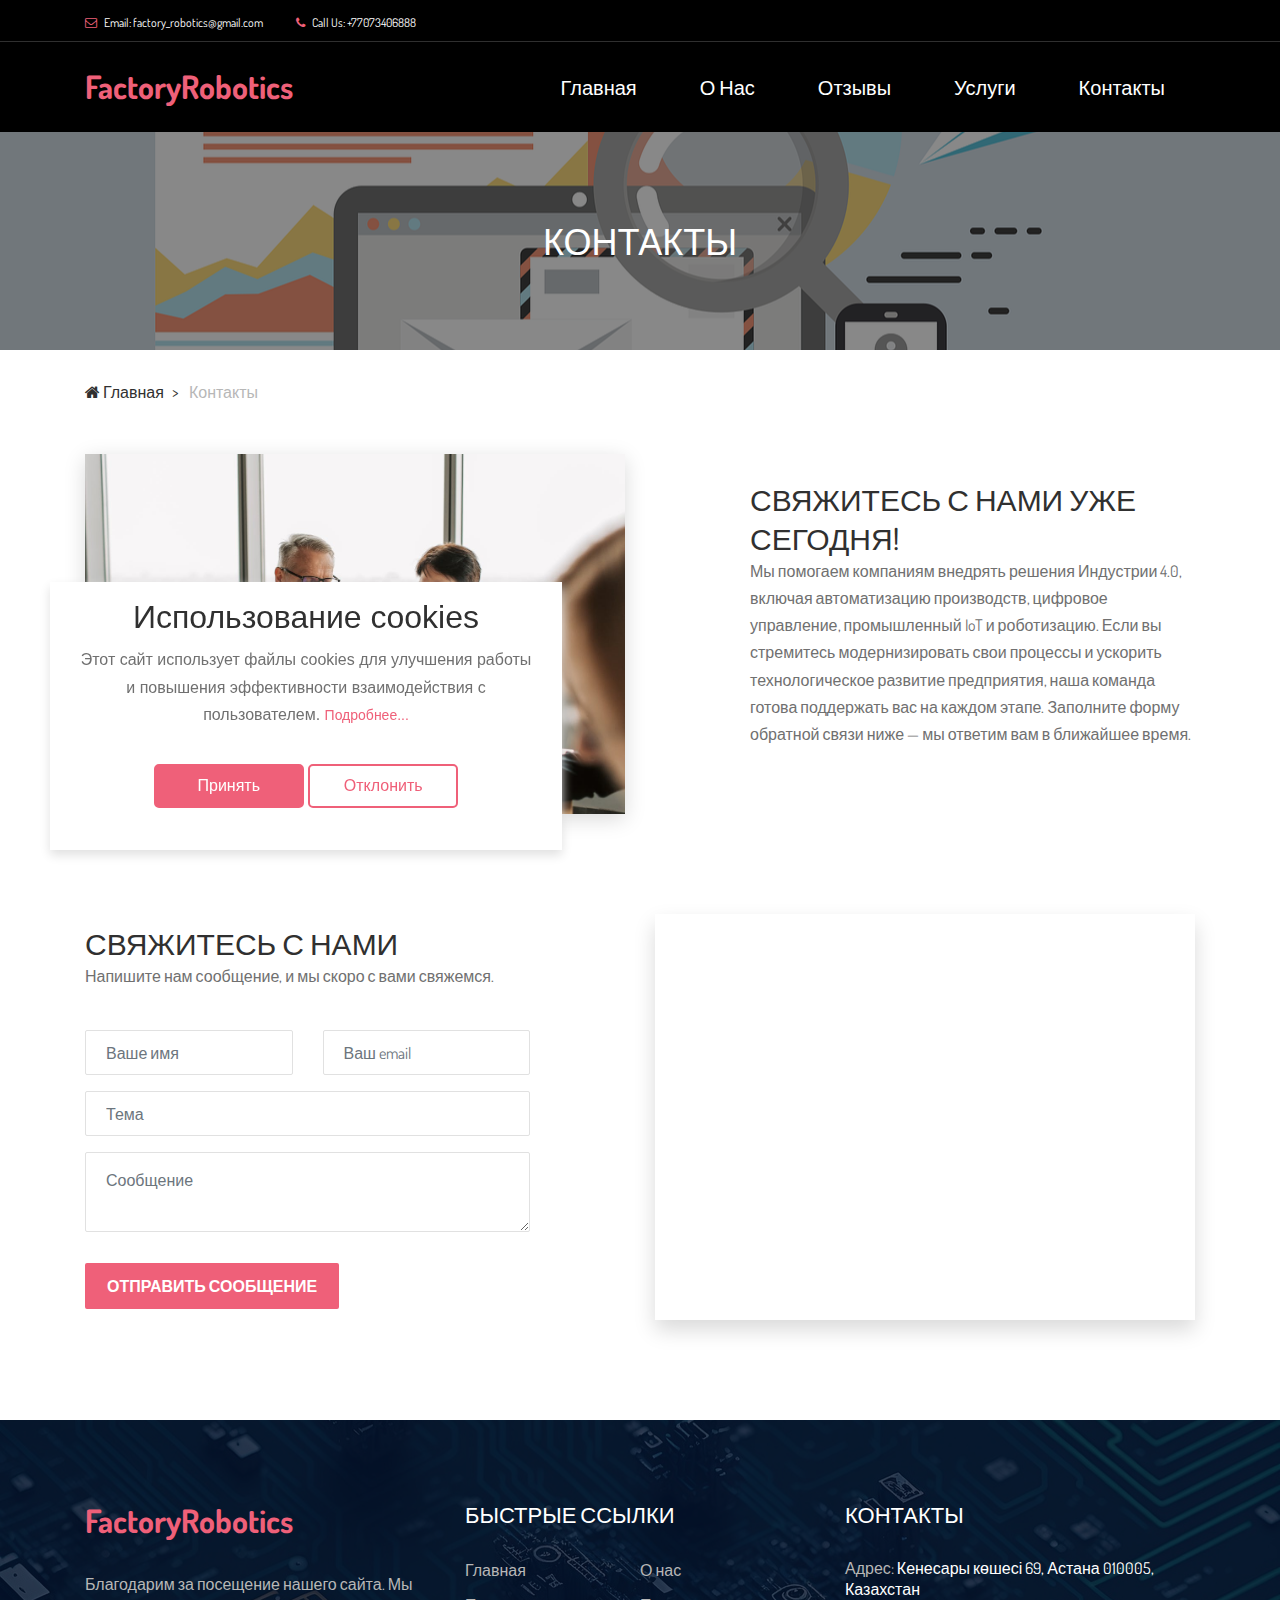
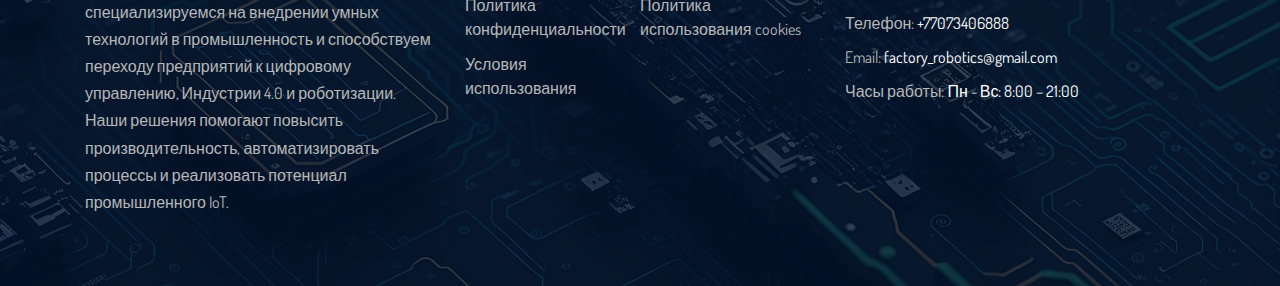
<file: contact.html>
<!DOCTYPE html>
<html lang="en">
    <head>
        <meta charset="UTF-8" />
        <meta
            name="description"
            content="Цифровизация промышленности: внедрение умных технологий, Индустрия 4.0, автоматизация производств, цифровое управление, промышленный IoT, роботизация и технологическое развитие"
        />
        <meta http-equiv="X-UA-Compatible" content="IE=edge" />
        <meta
            name="viewport"
            content="width=device-width, initial-scale=1, shrink-to-fit=no"
        />
        <!-- The above 4 meta tags *must* come first in the head; any other head content must come *after* these tags -->

        <!-- Title -->
        <title>FactoryRobotics</title>

        <!-- Favicon -->
        <link rel="icon" href="img/core-img/favicon.ico" />

        <!-- Core Stylesheet -->
        <link rel="stylesheet" href="style.css" />
    </head>

    <body>
        <!-- Preloader -->
        <div class="preloader d-flex align-items-center justify-content-center">
            <div class="preloader-circle"></div>
            <div class="preloader-img">
                <img src="img/core-img/leaf.png" alt="" />
            </div>
        </div>

        <!-- ##### Header Area Start ##### -->
        <header class="header-area">
            <!-- ***** Top Header Area ***** -->
            <div class="top-header-area">
                <div class="container">
                    <div class="row">
                        <div class="col-12">
                            <div
                                class="top-header-content d-flex align-items-center justify-content-between"
                            >
                                <!-- Top Header Content -->
                                <div class="top-header-meta">
                                    <a
                                        href="#"
                                        data-toggle="tooltip"
                                        data-placement="bottom"
                                        title="infodeercreative@gmail.com"
                                    >
                                        <i
                                            class="fa fa-envelope-o"
                                            aria-hidden="true"
                                        ></i>
                                        <span
                                            >Email:
                                            factory_robotics@gmail.com</span
                                        >
                                    </a>
                                    <a
                                        href="#"
                                        data-toggle="tooltip"
                                        data-placement="bottom"
                                        title="+1 234 122 122"
                                    >
                                        <i
                                            class="fa fa-phone"
                                            aria-hidden="true"
                                        ></i>
                                        <span>Call Us: +77073406888</span>
                                    </a>
                                </div>
                            </div>
                        </div>
                    </div>
                </div>
            </div>

            <!-- ***** Navbar Area ***** -->
            <div class="alazea-main-menu">
                <div class="classy-nav-container breakpoint-off">
                    <div class="container">
                        <!-- Menu -->
                        <nav
                            class="classy-navbar justify-content-between"
                            id="alazeaNav"
                        >
                            <!-- Nav Brand -->
                            <a href="index.html" class="nav-brand">
                                <h2
                                    style="
                                        color: #ef6079ff;
                                        font-weight: bold;
                                        margin-bottom: 0px;
                                    "
                                >
                                    FactoryRobotics
                                </h2>
                            </a>

                            <!-- Navbar Toggler -->
                            <div class="classy-navbar-toggler">
                                <span class="navbarToggler"
                                    ><span></span><span></span><span></span
                                ></span>
                            </div>

                            <!-- Menu -->
                            <div class="classy-menu">
                                <!-- Close Button -->
                                <div class="classycloseIcon">
                                    <div class="cross-wrap">
                                        <span class="top"></span
                                        ><span class="bottom"></span>
                                    </div>
                                </div>

                                <!-- Navbar Start -->
                                <div class="classynav">
                                    <ul>
                                        <li>
                                            <a href="index.html">Главная</a>
                                        </li>
                                        <li><a href="about.html">О Нас</a></li>
                                        <li>
                                            <a href="testimonilas.html"
                                                >Отзывы</a
                                            >
                                        </li>
                                        <li>
                                            <a href="services.html">Услуги</a>
                                        </li>
                                        <li>
                                            <a href="contact.html">Контакты</a>
                                        </li>
                                    </ul>
                                </div>
                                <!-- Navbar End -->
                            </div>
                        </nav>

                        <!-- Search Form -->
                        <div class="search-form">
                            <form action="#" method="get">
                                <input
                                    type="search"
                                    name="search"
                                    id="search"
                                    placeholder="Введите ключевое слово и нажмите Enter..."
                                />
                                <button type="submit" class="d-none"></button>
                            </form>
                            <!-- Close Icon -->
                            <div class="closeIcon">
                                <i class="fa fa-times" aria-hidden="true"></i>
                            </div>
                        </div>
                    </div>
                </div>
            </div>
        </header>
        <!-- ##### Header Area End ##### -->

        <!-- ##### Breadcrumb Area Start ##### -->
        <div class="breadcrumb-area">
            <!-- Top Breadcrumb Area -->
            <div
                class="top-breadcrumb-area bg-img bg-overlay d-flex align-items-center justify-content-center"
                style="background-image: url(img/bg-img/65.jpg)"
            >
                <h2>Контакты</h2>
            </div>

            <div class="container">
                <div class="row">
                    <div class="col-12">
                        <nav aria-label="breadcrumb">
                            <ol class="breadcrumb">
                                <li class="breadcrumb-item">
                                    <a href="index.html"
                                        ><i class="fa fa-home"></i> Главная</a
                                    >
                                </li>
                                <li
                                    class="breadcrumb-item active"
                                    aria-current="page"
                                >
                                    Контакты
                                </li>
                            </ol>
                        </nav>
                    </div>
                </div>
            </div>
        </div>
        <!-- ##### Breadcrumb Area End ##### -->

        <!-- ##### Contact Area Info Start ##### -->
        <div class="contact-area-info section-padding-0-100">
            <div class="container">
                <div class="row align-items-center justify-content-between">
                    <!-- Contact Thumbnail -->
                    <div class="col-12 col-md-6">
                        <div class="contact--thumbnail">
                            <img src="img/bg-img/25.jpg" alt="" />
                        </div>
                    </div>

                    <div class="col-12 col-md-5">
                        <!-- Section Heading -->
                        <div class="section-heading">
                            <h2>Свяжитесь с нами уже сегодня!</h2>
                            <p>
                                Мы помогаем компаниям внедрять решения Индустрии
                                4.0, включая автоматизацию производств, цифровое
                                управление, промышленный IoT и роботизацию. Если
                                вы стремитесь модернизировать свои процессы и
                                ускорить технологическое развитие предприятия,
                                наша команда готова поддержать вас на каждом
                                этапе. Заполните форму обратной связи ниже — мы
                                ответим вам в ближайшее время.
                            </p>
                        </div>
                    </div>
                </div>
            </div>
        </div>
        <!-- ##### Contact Area Info End ##### -->

        <!-- ##### Contact Area Start ##### -->
        <section class="contact-area">
            <div class="container">
                <div class="row align-items-center justify-content-between">
                    <div class="col-12 col-lg-5">
                        <!-- Section Heading -->
                        <div class="section-heading">
                            <h2>СВЯЖИТЕСЬ С НАМИ</h2>
                            <p>
                                Напишите нам сообщение, и мы скоро с вами
                                свяжемся.
                            </p>
                        </div>
                        <!-- Contact Form Area -->
                        <div class="contact-form-area mb-100">
                            <form action="thanks.html" method="get">
                                <div class="row">
                                    <div class="col-12 col-md-6">
                                        <div class="form-group">
                                            <input
                                                type="text"
                                                class="form-control"
                                                id="contact-name"
                                                placeholder="Ваше имя"
                                                required
                                            />
                                        </div>
                                    </div>
                                    <div class="col-12 col-md-6">
                                        <div class="form-group">
                                            <input
                                                type="email"
                                                class="form-control"
                                                id="email"
                                                placeholder="Ваш email"
                                                required
                                            />
                                        </div>
                                    </div>
                                    <div class="col-12">
                                        <div class="form-group">
                                            <input
                                                type="text"
                                                class="form-control"
                                                id="contact-subject"
                                                placeholder="Тема"
                                                required
                                            />
                                        </div>
                                    </div>
                                    <div class="col-12">
                                        <div class="form-group">
                                            <textarea
                                                class="form-control"
                                                name="message"
                                                id="message"
                                                cols="30"
                                                rows="10"
                                                placeholder="Сообщение"
                                                required
                                            ></textarea>
                                        </div>
                                    </div>
                                    <div class="col-12">
                                        <button
                                            type="submit"
                                            class="btn alazea-btn mt-15"
                                            id="submit"
                                        >
                                            Отправить сообщение
                                        </button>
                                    </div>
                                </div>
                            </form>
                        </div>
                    </div>

                    <div class="col-12 col-lg-6">
                        <!-- Google Maps -->
                        <div class="map-area mb-100">
                            <iframe
                                src="https://www.google.com/maps/embed?pb=!1m18!1m12!1m3!1d1250.8796089894404!2d71.44480029506506!3d51.16822830000001!2m3!1f0!2f0!3f0!3m2!1i1024!2i768!4f13.1!3m3!1m2!1s0x4245812599b55c33%3A0x2a46ca12e22861a8!2sKanapiya.kz!5e0!3m2!1suk!2sua!4v1753962768591!5m2!1suk!2sua"
                                width="100%"
                                height="450"
                                style="border: 0"
                                allowfullscreen=""
                                loading="lazy"
                                referrerpolicy="no-referrer-when-downgrade"
                            ></iframe>
                        </div>
                    </div>
                </div>
            </div>
        </section>
        <!-- ##### Contact Area End ##### -->

        <!-- ##### Footer Area Start ##### -->
        <footer
            class="footer-area bg-img"
            style="background-image: url(img/bg-img/3.jpg)"
        >
            <!-- Main Footer Area -->
            <div class="main-footer-area">
                <div class="container">
                    <div class="row">
                        <!-- Single Footer Widget -->
                        <div class="col-12 col-sm-6 col-lg-4">
                            <div class="single-footer-widget">
                                <div class="footer-logo mb-30">
                                    <a href="index.html" class="nav-brand">
                                        <h2
                                            style="
                                                color: #ef6079ff;
                                                font-weight: bold;
                                                margin-bottom: 0px;
                                            "
                                        >
                                            FactoryRobotics
                                        </h2>
                                    </a>
                                </div>
                                <p>
                                    Благодарим за посещение нашего сайта. Мы
                                    специализируемся на внедрении умных
                                    технологий в промышленность и способствуем
                                    переходу предприятий к цифровому управлению,
                                    Индустрии 4.0 и роботизации. Наши решения
                                    помогают повысить производительность,
                                    автоматизировать процессы и реализовать
                                    потенциал промышленного IoT.
                                </p>
                            </div>
                        </div>

                        <!-- Single Footer Widget -->
                        <div class="col-12 col-sm-6 col-lg-4">
                            <div class="single-footer-widget">
                                <div class="widget-title">
                                    <h5>БЫСТРЫЕ ССЫЛКИ</h5>
                                </div>
                                <nav class="widget-nav">
                                    <ul>
                                        <li>
                                            <a href="index.html">Главная</a>
                                        </li>
                                        <li>
                                            <a href="about.html">О нас</a>
                                        </li>
                                        <li>
                                            <a href="privacy-policy.html"
                                                >Политика конфиденциальности</a
                                            >
                                        </li>
                                        <li>
                                            <a href="cookie-policy.html"
                                                >Политика использования
                                                cookies</a
                                            >
                                        </li>
                                        <li>
                                            <a href="terms-of-use.html"
                                                >Условия использования</a
                                            >
                                        </li>
                                    </ul>
                                </nav>
                            </div>
                        </div>

                        <!-- Single Footer Widget -->
                        <div class="col-12 col-sm-6 col-lg-4">
                            <div class="single-footer-widget">
                                <div class="widget-title">
                                    <h5>КОНТАКТЫ</h5>
                                </div>
                                <div class="contact-information">
                                    <p>
                                        <span>Адрес:</span> Кенесары көшесі 69,
                                        Астана 010005, Казахстан
                                    </p>
                                    <p><span>Телефон:</span> +77073406888</p>
                                    <p>
                                        <span>Email:</span>
                                        factory_robotics@gmail.com
                                    </p>
                                    <p>
                                        <span>Часы работы:</span> Пн - Вс: 8:00
                                        – 21:00
                                    </p>
                                </div>
                            </div>
                        </div>
                    </div>
                </div>
            </div>
        </footer>
        <!-- ##### Footer Area End ##### -->

        <!-- Cookie banner -->
        <div class="cookie-wrapper show">
            <div>
                <i class="bx bx-cookie"></i>
                <h2 style="text-align: center">Использование cookies</h2>
            </div>

            <div class="data">
                <p>
                    Этот сайт использует файлы cookies для улучшения работы и
                    повышения эффективности взаимодействия с пользователем.
                    <a href="cookie-policy.html">Подробнее...</a>
                </p>
            </div>

            <div class="buttons">
                <button class="cookie-button" id="acceptBtn">Принять</button>
                <button class="cookie-button" id="declineBtn">Отклонить</button>
            </div>
        </div>
        <!-- End Cookie banner -->

        <!-- ##### All Javascript Files ##### -->
        <!-- jQuery-2.2.4 js -->
        <script src="js/jquery/jquery-2.2.4.min.js"></script>
        <!-- Popper js -->
        <script src="js/bootstrap/popper.min.js"></script>
        <!-- Bootstrap js -->
        <script src="js/bootstrap/bootstrap.min.js"></script>
        <!-- All Plugins js -->
        <script src="js/plugins/plugins.js"></script>
        <!-- Active js -->
        <script src="js/active.js"></script>
        <script src="js/contact-form.js"></script>
        <script src="js/cookiebanner.js"></script>
    </body>
</html>
</file>
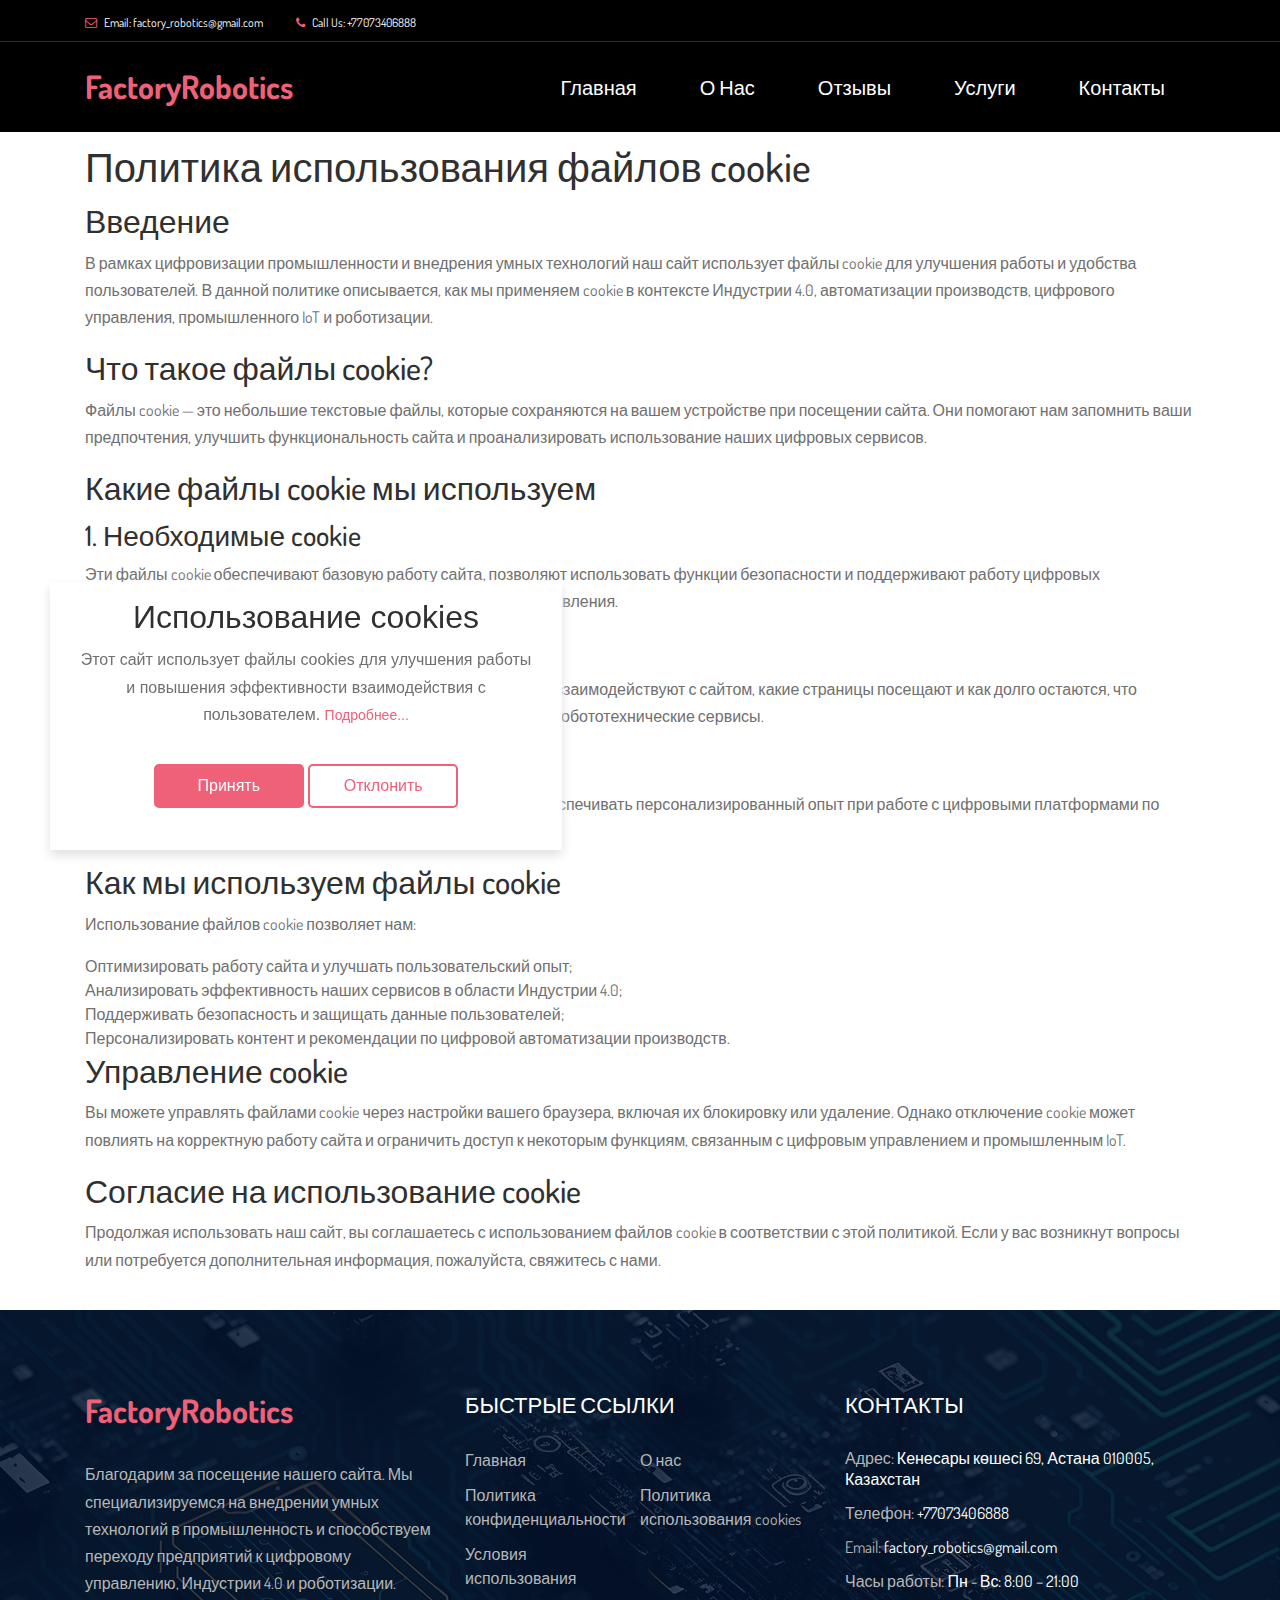
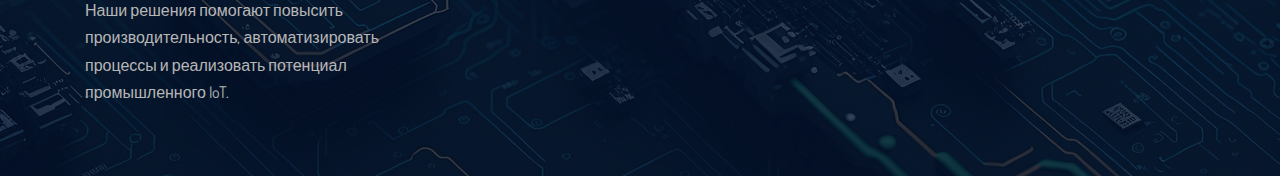
<file: cookie-policy.html>
<!DOCTYPE html>
<html lang="en">
    <head>
        <meta charset="UTF-8" />
        <meta
            name="description"
            content="Цифровизация промышленности: внедрение умных технологий, Индустрия 4.0, автоматизация производств, цифровое управление, промышленный IoT, роботизация и технологическое развитие"
        />
        <meta http-equiv="X-UA-Compatible" content="IE=edge" />
        <meta
            name="viewport"
            content="width=device-width, initial-scale=1, shrink-to-fit=no"
        />
        <!-- The above 4 meta tags *must* come first in the head; any other head content must come *after* these tags -->

        <!-- Title -->
        <title>FactoryRobotics</title>

        <!-- Favicon -->
        <link rel="icon" href="img/core-img/favicon.ico" />

        <!-- Core Stylesheet -->
        <link rel="stylesheet" href="style.css" />
    </head>

    <body>
        <!-- Preloader -->
        <div class="preloader d-flex align-items-center justify-content-center">
            <div class="preloader-circle"></div>
            <div class="preloader-img">
                <img src="img/core-img/leaf.png" alt="" />
            </div>
        </div>

        <!-- ##### Header Area Start ##### -->
        <header class="header-area">
            <!-- ***** Top Header Area ***** -->
            <div class="top-header-area">
                <div class="container">
                    <div class="row">
                        <div class="col-12">
                            <div
                                class="top-header-content d-flex align-items-center justify-content-between"
                            >
                                <!-- Top Header Content -->
                                <div class="top-header-meta">
                                    <a
                                        href="#"
                                        data-toggle="tooltip"
                                        data-placement="bottom"
                                        title="infodeercreative@gmail.com"
                                    >
                                        <i
                                            class="fa fa-envelope-o"
                                            aria-hidden="true"
                                        ></i>
                                        <span
                                            >Email:
                                            factory_robotics@gmail.com</span
                                        >
                                    </a>
                                    <a
                                        href="#"
                                        data-toggle="tooltip"
                                        data-placement="bottom"
                                        title="+1 234 122 122"
                                    >
                                        <i
                                            class="fa fa-phone"
                                            aria-hidden="true"
                                        ></i>
                                        <span>Call Us: +77073406888</span>
                                    </a>
                                </div>
                            </div>
                        </div>
                    </div>
                </div>
            </div>

            <!-- ***** Navbar Area ***** -->
            <div class="alazea-main-menu">
                <div class="classy-nav-container breakpoint-off">
                    <div class="container">
                        <!-- Menu -->
                        <nav
                            class="classy-navbar justify-content-between"
                            id="alazeaNav"
                        >
                            <!-- Nav Brand -->
                            <a href="index.html" class="nav-brand">
                                <h2
                                    style="
                                        color: #ef6079ff;
                                        font-weight: bold;
                                        margin-bottom: 0px;
                                    "
                                >
                                    FactoryRobotics
                                </h2>
                            </a>

                            <!-- Navbar Toggler -->
                            <div class="classy-navbar-toggler">
                                <span class="navbarToggler"
                                    ><span></span><span></span><span></span
                                ></span>
                            </div>

                            <!-- Menu -->
                            <div class="classy-menu">
                                <!-- Close Button -->
                                <div class="classycloseIcon">
                                    <div class="cross-wrap">
                                        <span class="top"></span
                                        ><span class="bottom"></span>
                                    </div>
                                </div>

                                <!-- Navbar Start -->
                                <div class="classynav">
                                    <ul>
                                        <li>
                                            <a href="index.html">Главная</a>
                                        </li>
                                        <li><a href="about.html">О Нас</a></li>
                                        <li>
                                            <a href="testimonilas.html"
                                                >Отзывы</a
                                            >
                                        </li>
                                        <li>
                                            <a href="services.html">Услуги</a>
                                        </li>
                                        <li>
                                            <a href="contact.html">Контакты</a>
                                        </li>
                                    </ul>
                                </div>
                                <!-- Navbar End -->
                            </div>
                        </nav>

                        <!-- Search Form -->
                        <div class="search-form">
                            <form action="#" method="get">
                                <input
                                    type="search"
                                    name="search"
                                    id="search"
                                    placeholder="Введите ключевое слово и нажмите Enter..."
                                />
                                <button type="submit" class="d-none"></button>
                            </form>
                            <!-- Close Icon -->
                            <div class="closeIcon">
                                <i class="fa fa-times" aria-hidden="true"></i>
                            </div>
                        </div>
                    </div>
                </div>
            </div>
        </header>
        <!-- ##### Header Area End ##### -->

        <main>
            <article
                class="container additional-wrapper"
                style="margin-top: 120px"
            >
                <div class="page__content" style="padding: 20px 0px">
                    <h1>Политика использования файлов cookie</h1>
                    <h2>Введение</h2>
                    <p>
                        В рамках цифровизации промышленности и внедрения умных
                        технологий наш сайт использует файлы cookie для
                        улучшения работы и удобства пользователей. В данной
                        политике описывается, как мы применяем cookie в
                        контексте Индустрии 4.0, автоматизации производств,
                        цифрового управления, промышленного IoT и роботизации.
                    </p>

                    <h2>Что такое файлы cookie?</h2>
                    <p>
                        Файлы cookie — это небольшие текстовые файлы, которые
                        сохраняются на вашем устройстве при посещении сайта. Они
                        помогают нам запомнить ваши предпочтения, улучшить
                        функциональность сайта и проанализировать использование
                        наших цифровых сервисов.
                    </p>

                    <h2>Какие файлы cookie мы используем</h2>
                    <h3>1. Необходимые cookie</h3>
                    <p>
                        Эти файлы cookie обеспечивают базовую работу сайта,
                        позволяют использовать функции безопасности и
                        поддерживают работу цифровых инструментов для
                        автоматизации производств и цифрового управления.
                    </p>

                    <h3>2. Аналитические cookie</h3>
                    <p>
                        С их помощью мы собираем информацию о том, как
                        посетители взаимодействуют с сайтом, какие страницы
                        посещают и как долго остаются, что помогает нам
                        совершенствовать промышленные IoT решения и
                        робототехнические сервисы.
                    </p>

                    <h3>3. Функциональные cookie</h3>
                    <p>
                        Эти cookie сохраняют ваши настройки и предпочтения,
                        чтобы обеспечивать персонализированный опыт при работе с
                        цифровыми платформами по технологическому развитию и
                        цифровой трансформации.
                    </p>

                    <h2>Как мы используем файлы cookie</h2>
                    <p>Использование файлов cookie позволяет нам:</p>
                    <ul>
                        <li>
                            Оптимизировать работу сайта и улучшать
                            пользовательский опыт;
                        </li>
                        <li>
                            Анализировать эффективность наших сервисов в области
                            Индустрии 4.0;
                        </li>
                        <li>
                            Поддерживать безопасность и защищать данные
                            пользователей;
                        </li>
                        <li>
                            Персонализировать контент и рекомендации по цифровой
                            автоматизации производств.
                        </li>
                    </ul>

                    <h2>Управление cookie</h2>
                    <p>
                        Вы можете управлять файлами cookie через настройки
                        вашего браузера, включая их блокировку или удаление.
                        Однако отключение cookie может повлиять на корректную
                        работу сайта и ограничить доступ к некоторым функциям,
                        связанным с цифровым управлением и промышленным IoT.
                    </p>

                    <h2>Согласие на использование cookie</h2>
                    <p>
                        Продолжая использовать наш сайт, вы соглашаетесь с
                        использованием файлов cookie в соответствии с этой
                        политикой. Если у вас возникнут вопросы или потребуется
                        дополнительная информация, пожалуйста, свяжитесь с нами.
                    </p>
                </div>
            </article>
        </main>

        <!-- ##### Footer Area Start ##### -->
        <footer
            class="footer-area bg-img"
            style="background-image: url(img/bg-img/3.jpg)"
        >
            <!-- Main Footer Area -->
            <div class="main-footer-area">
                <div class="container">
                    <div class="row">
                        <!-- Single Footer Widget -->
                        <div class="col-12 col-sm-6 col-lg-4">
                            <div class="single-footer-widget">
                                <div class="footer-logo mb-30">
                                    <a href="index.html" class="nav-brand">
                                        <h2
                                            style="
                                                color: #ef6079ff;
                                                font-weight: bold;
                                                margin-bottom: 0px;
                                            "
                                        >
                                            FactoryRobotics
                                        </h2>
                                    </a>
                                </div>
                                <p>
                                    Благодарим за посещение нашего сайта. Мы
                                    специализируемся на внедрении умных
                                    технологий в промышленность и способствуем
                                    переходу предприятий к цифровому управлению,
                                    Индустрии 4.0 и роботизации. Наши решения
                                    помогают повысить производительность,
                                    автоматизировать процессы и реализовать
                                    потенциал промышленного IoT.
                                </p>
                            </div>
                        </div>

                        <!-- Single Footer Widget -->
                        <div class="col-12 col-sm-6 col-lg-4">
                            <div class="single-footer-widget">
                                <div class="widget-title">
                                    <h5>БЫСТРЫЕ ССЫЛКИ</h5>
                                </div>
                                <nav class="widget-nav">
                                    <ul>
                                        <li>
                                            <a href="index.html">Главная</a>
                                        </li>
                                        <li>
                                            <a href="about.html">О нас</a>
                                        </li>
                                        <li>
                                            <a href="privacy-policy.html"
                                                >Политика конфиденциальности</a
                                            >
                                        </li>
                                        <li>
                                            <a href="cookie-policy.html"
                                                >Политика использования
                                                cookies</a
                                            >
                                        </li>
                                        <li>
                                            <a href="terms-of-use.html"
                                                >Условия использования</a
                                            >
                                        </li>
                                    </ul>
                                </nav>
                            </div>
                        </div>

                        <!-- Single Footer Widget -->
                        <div class="col-12 col-sm-6 col-lg-4">
                            <div class="single-footer-widget">
                                <div class="widget-title">
                                    <h5>КОНТАКТЫ</h5>
                                </div>
                                <div class="contact-information">
                                    <p>
                                        <span>Адрес:</span> Кенесары көшесі 69,
                                        Астана 010005, Казахстан
                                    </p>
                                    <p><span>Телефон:</span> +77073406888</p>
                                    <p>
                                        <span>Email:</span>
                                        factory_robotics@gmail.com
                                    </p>
                                    <p>
                                        <span>Часы работы:</span> Пн - Вс: 8:00
                                        – 21:00
                                    </p>
                                </div>
                            </div>
                        </div>
                    </div>
                </div>
            </div>
        </footer>
        <!-- ##### Footer Area End ##### -->

        <!-- Cookie banner -->
        <div class="cookie-wrapper show">
            <div>
                <i class="bx bx-cookie"></i>
                <h2 style="text-align: center">Использование cookies</h2>
            </div>

            <div class="data">
                <p>
                    Этот сайт использует файлы cookies для улучшения работы и
                    повышения эффективности взаимодействия с пользователем.
                    <a href="cookie-policy.html">Подробнее...</a>
                </p>
            </div>

            <div class="buttons">
                <button class="cookie-button" id="acceptBtn">Принять</button>
                <button class="cookie-button" id="declineBtn">Отклонить</button>
            </div>
        </div>
        <!-- End Cookie banner -->

        <!-- ##### All Javascript Files ##### -->
        <!-- jQuery-2.2.4 js -->
        <script src="js/jquery/jquery-2.2.4.min.js"></script>
        <!-- Popper js -->
        <script src="js/bootstrap/popper.min.js"></script>
        <!-- Bootstrap js -->
        <script src="js/bootstrap/bootstrap.min.js"></script>
        <!-- All Plugins js -->
        <script src="js/plugins/plugins.js"></script>
        <!-- Active js -->
        <script src="js/active.js"></script>

        <script src="js/cookiebanner.js"></script>
    </body>
</html>
</file>
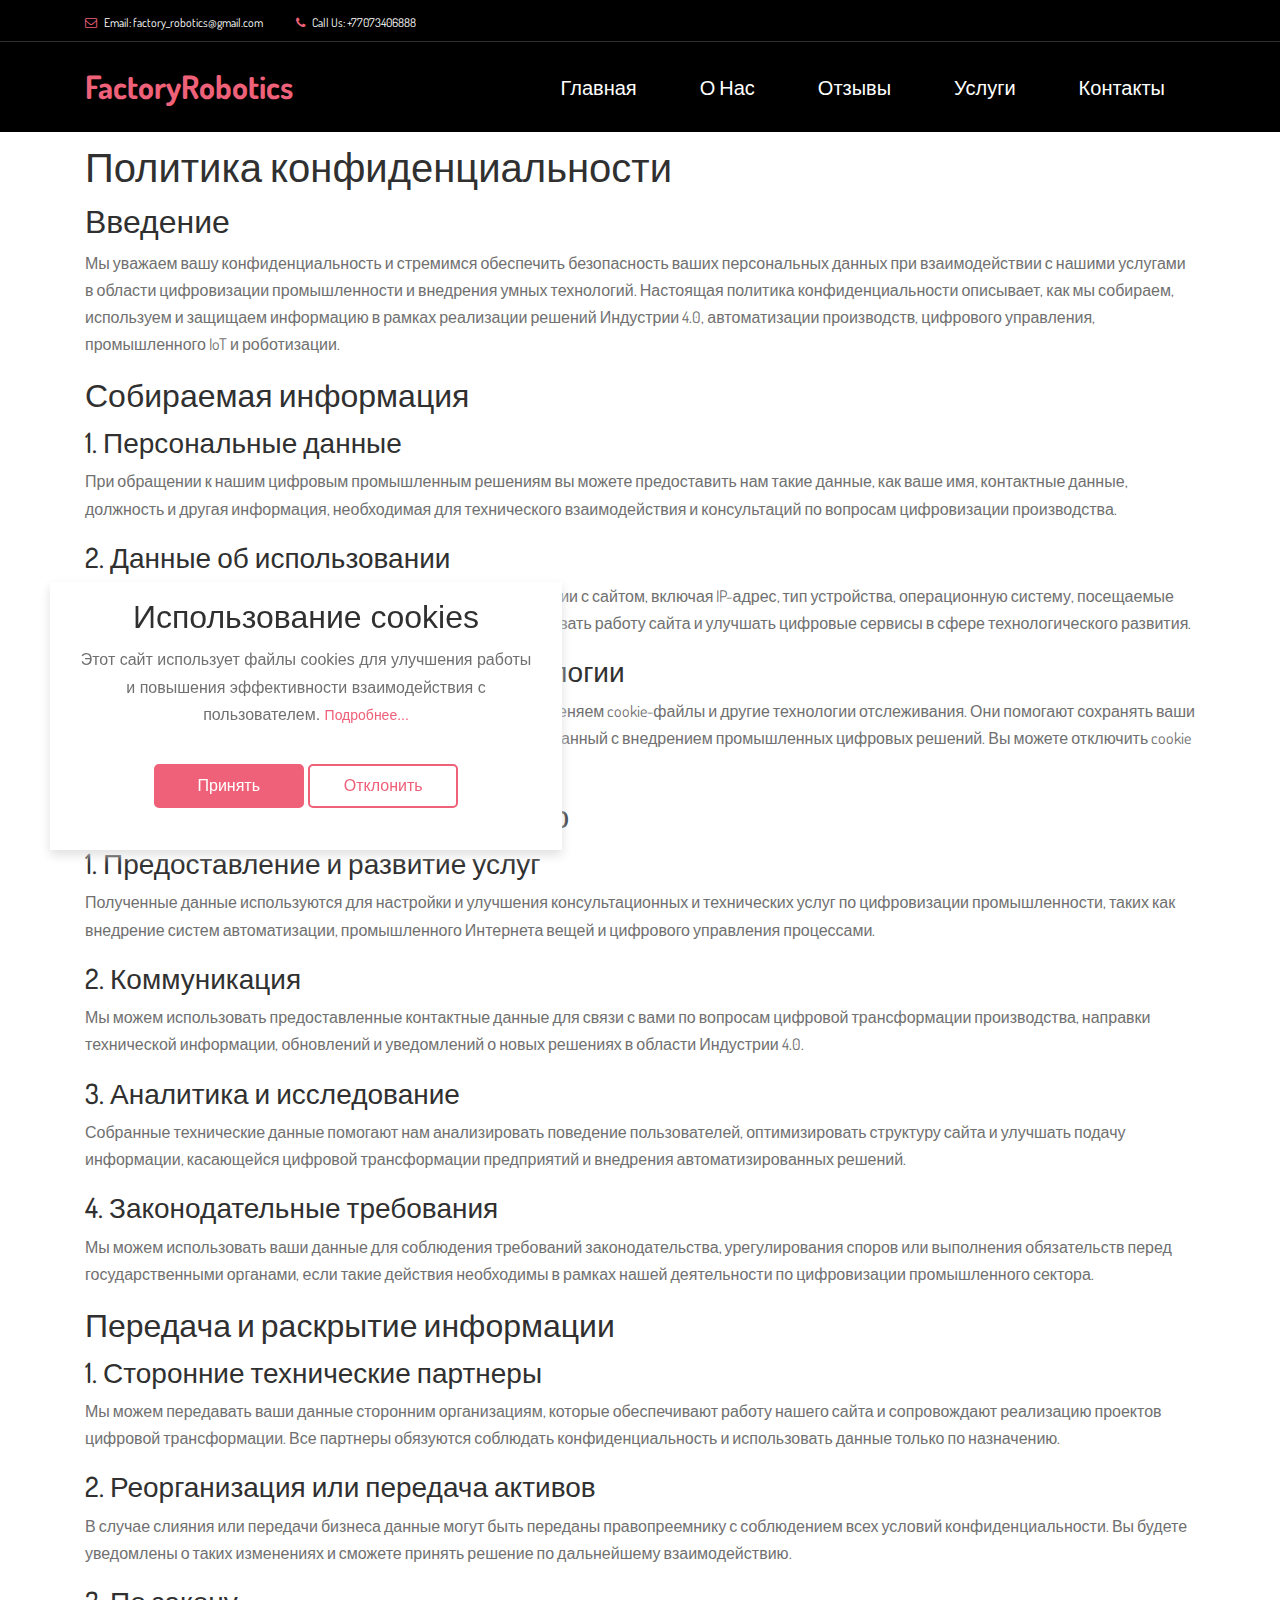
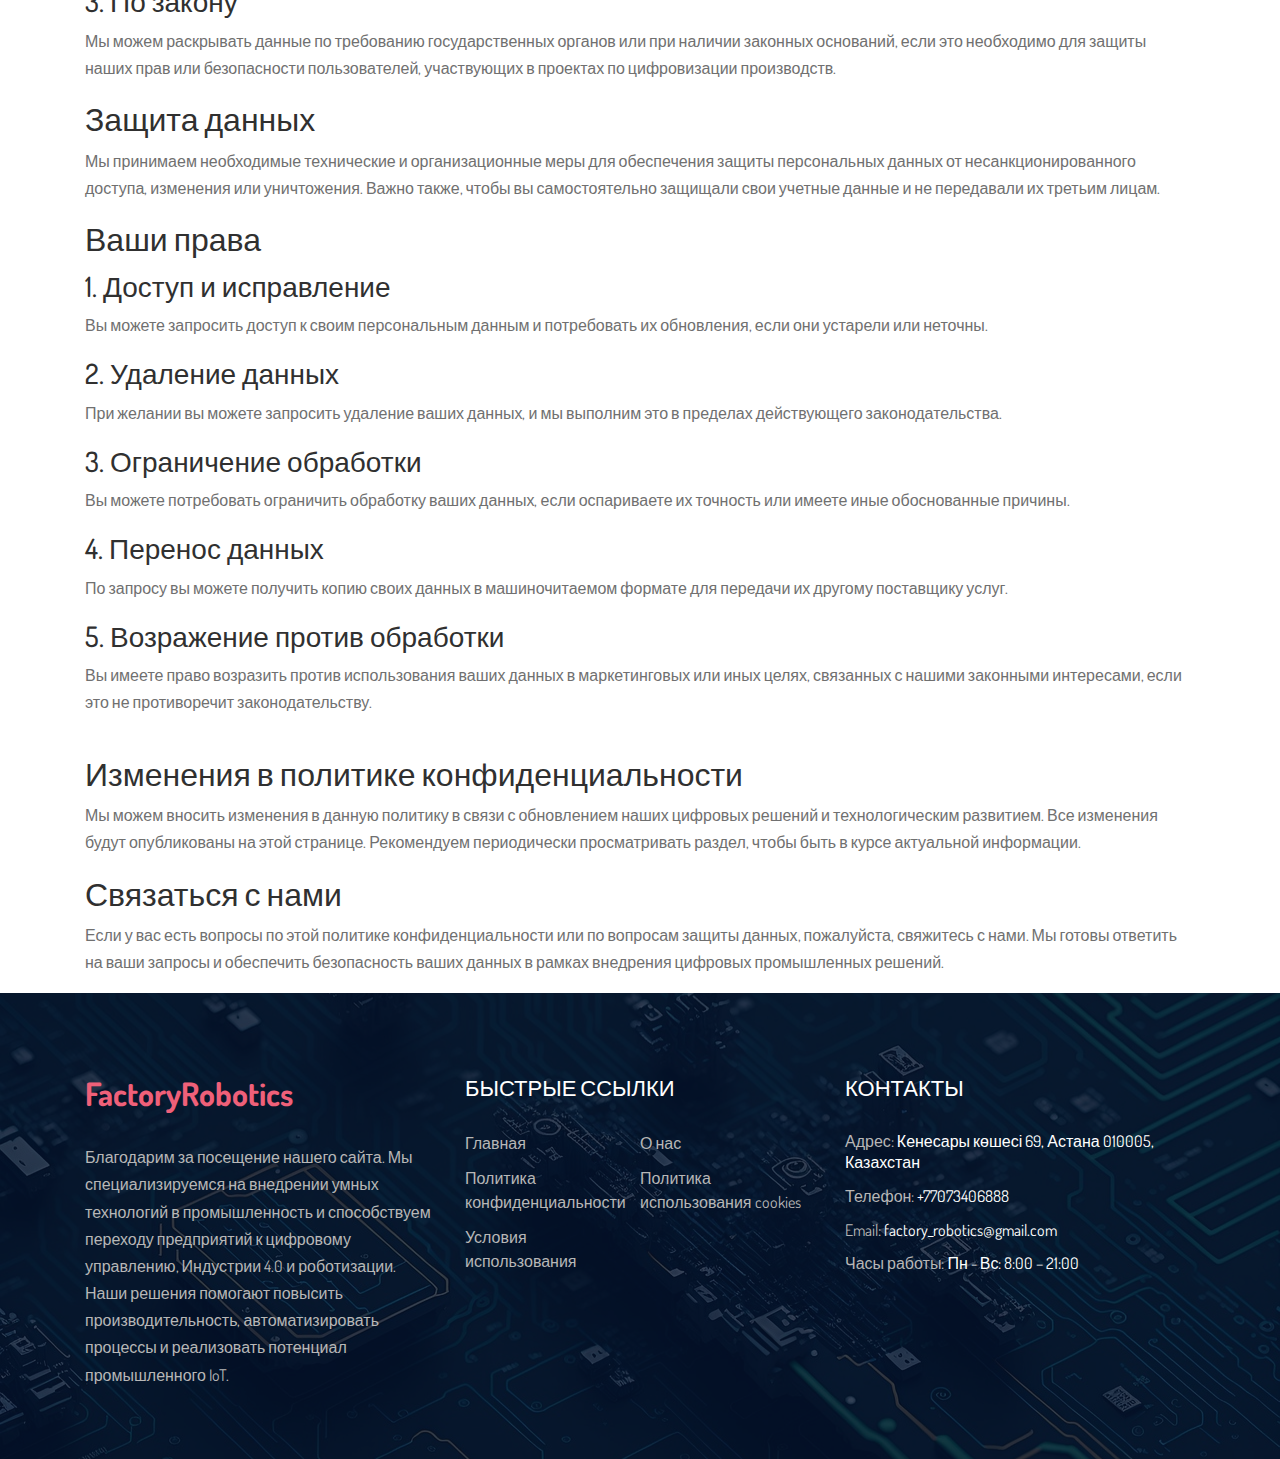
<file: privacy-policy.html>
<!DOCTYPE html>
<html lang="en">
    <head>
        <meta charset="UTF-8" />
        <meta
            name="description"
            content="Цифровизация промышленности: внедрение умных технологий, Индустрия 4.0, автоматизация производств, цифровое управление, промышленный IoT, роботизация и технологическое развитие"
        />
        <meta http-equiv="X-UA-Compatible" content="IE=edge" />
        <meta
            name="viewport"
            content="width=device-width, initial-scale=1, shrink-to-fit=no"
        />
        <!-- The above 4 meta tags *must* come first in the head; any other head content must come *after* these tags -->

        <!-- Title -->
        <title>FactoryRobotics</title>

        <!-- Favicon -->
        <link rel="icon" href="img/core-img/favicon.ico" />

        <!-- Core Stylesheet -->
        <link rel="stylesheet" href="style.css" />
    </head>

    <body>
        <!-- Preloader -->
        <div class="preloader d-flex align-items-center justify-content-center">
            <div class="preloader-circle"></div>
            <div class="preloader-img">
                <img src="img/core-img/leaf.png" alt="" />
            </div>
        </div>

        <!-- ##### Header Area Start ##### -->
        <header class="header-area">
            <!-- ***** Top Header Area ***** -->
            <div class="top-header-area">
                <div class="container">
                    <div class="row">
                        <div class="col-12">
                            <div
                                class="top-header-content d-flex align-items-center justify-content-between"
                            >
                                <!-- Top Header Content -->
                                <div class="top-header-meta">
                                    <a
                                        href="#"
                                        data-toggle="tooltip"
                                        data-placement="bottom"
                                        title="infodeercreative@gmail.com"
                                    >
                                        <i
                                            class="fa fa-envelope-o"
                                            aria-hidden="true"
                                        ></i>
                                        <span
                                            >Email:
                                            factory_robotics@gmail.com</span
                                        >
                                    </a>
                                    <a
                                        href="#"
                                        data-toggle="tooltip"
                                        data-placement="bottom"
                                        title="+1 234 122 122"
                                    >
                                        <i
                                            class="fa fa-phone"
                                            aria-hidden="true"
                                        ></i>
                                        <span>Call Us: +77073406888</span>
                                    </a>
                                </div>
                            </div>
                        </div>
                    </div>
                </div>
            </div>

            <!-- ***** Navbar Area ***** -->
            <div class="alazea-main-menu">
                <div class="classy-nav-container breakpoint-off">
                    <div class="container">
                        <!-- Menu -->
                        <nav
                            class="classy-navbar justify-content-between"
                            id="alazeaNav"
                        >
                            <!-- Nav Brand -->
                            <a href="index.html" class="nav-brand">
                                <h2
                                    style="
                                        color: #ef6079ff;
                                        font-weight: bold;
                                        margin-bottom: 0px;
                                    "
                                >
                                    FactoryRobotics
                                </h2>
                            </a>

                            <!-- Navbar Toggler -->
                            <div class="classy-navbar-toggler">
                                <span class="navbarToggler"
                                    ><span></span><span></span><span></span
                                ></span>
                            </div>

                            <!-- Menu -->
                            <div class="classy-menu">
                                <!-- Close Button -->
                                <div class="classycloseIcon">
                                    <div class="cross-wrap">
                                        <span class="top"></span
                                        ><span class="bottom"></span>
                                    </div>
                                </div>

                                <!-- Navbar Start -->
                                <div class="classynav">
                                    <ul>
                                        <li>
                                            <a href="index.html">Главная</a>
                                        </li>
                                        <li><a href="about.html">О Нас</a></li>
                                        <li>
                                            <a href="testimonilas.html"
                                                >Отзывы</a
                                            >
                                        </li>
                                        <li>
                                            <a href="services.html">Услуги</a>
                                        </li>
                                        <li>
                                            <a href="contact.html">Контакты</a>
                                        </li>
                                    </ul>
                                </div>
                                <!-- Navbar End -->
                            </div>
                        </nav>

                        <!-- Search Form -->
                        <div class="search-form">
                            <form action="#" method="get">
                                <input
                                    type="search"
                                    name="search"
                                    id="search"
                                    placeholder="Введите ключевое слово и нажмите Enter..."
                                />
                                <button type="submit" class="d-none"></button>
                            </form>
                            <!-- Close Icon -->
                            <div class="closeIcon">
                                <i class="fa fa-times" aria-hidden="true"></i>
                            </div>
                        </div>
                    </div>
                </div>
            </div>
        </header>
        <!-- ##### Header Area End ##### -->

        <main>
            <article
                class="container additional-wrapper"
                style="margin-top: 120px"
            >
                <div class="page__content" style="padding: 20px 0px">
                    <h1>Политика конфиденциальности</h1>
                    <h2>Введение</h2>
                    <p>
                        Мы уважаем вашу конфиденциальность и стремимся
                        обеспечить безопасность ваших персональных данных при
                        взаимодействии с нашими услугами в области цифровизации
                        промышленности и внедрения умных технологий. Настоящая
                        политика конфиденциальности описывает, как мы собираем,
                        используем и защищаем информацию в рамках реализации
                        решений Индустрии 4.0, автоматизации производств,
                        цифрового управления, промышленного IoT и роботизации.
                    </p>

                    <h2>Собираемая информация</h2>
                    <h3>1. Персональные данные</h3>
                    <p>
                        При обращении к нашим цифровым промышленным решениям вы
                        можете предоставить нам такие данные, как ваше имя,
                        контактные данные, должность и другая информация,
                        необходимая для технического взаимодействия и
                        консультаций по вопросам цифровизации производства.
                    </p>

                    <h3>2. Данные об использовании</h3>
                    <p>
                        Мы можем собирать технические данные о вашем
                        взаимодействии с сайтом, включая IP-адрес, тип
                        устройства, операционную систему, посещаемые страницы и
                        дату визита. Эти сведения позволяют нам анализировать
                        работу сайта и улучшать цифровые сервисы в сфере
                        технологического развития.
                    </p>

                    <h3>3. Файлы cookie и аналогичные технологии</h3>
                    <p>
                        Для повышения удобства использования нашего сайта, мы
                        применяем cookie-файлы и другие технологии отслеживания.
                        Они помогают сохранять ваши предпочтения и предоставлять
                        более релевантный контент, связанный с внедрением
                        промышленных цифровых решений. Вы можете отключить
                        cookie в настройках браузера.
                    </p>

                    <h2>Как мы используем информацию</h2>
                    <h3>1. Предоставление и развитие услуг</h3>
                    <p>
                        Полученные данные используются для настройки и улучшения
                        консультационных и технических услуг по цифровизации
                        промышленности, таких как внедрение систем
                        автоматизации, промышленного Интернета вещей и цифрового
                        управления процессами.
                    </p>

                    <h3>2. Коммуникация</h3>
                    <p>
                        Мы можем использовать предоставленные контактные данные
                        для связи с вами по вопросам цифровой трансформации
                        производства, направки технической информации,
                        обновлений и уведомлений о новых решениях в области
                        Индустрии 4.0.
                    </p>

                    <h3>3. Аналитика и исследование</h3>
                    <p>
                        Собранные технические данные помогают нам анализировать
                        поведение пользователей, оптимизировать структуру сайта
                        и улучшать подачу информации, касающейся цифровой
                        трансформации предприятий и внедрения автоматизированных
                        решений.
                    </p>

                    <h3>4. Законодательные требования</h3>
                    <p>
                        Мы можем использовать ваши данные для соблюдения
                        требований законодательства, урегулирования споров или
                        выполнения обязательств перед государственными органами,
                        если такие действия необходимы в рамках нашей
                        деятельности по цифровизации промышленного сектора.
                    </p>

                    <h2>Передача и раскрытие информации</h2>
                    <h3>1. Сторонние технические партнеры</h3>
                    <p>
                        Мы можем передавать ваши данные сторонним организациям,
                        которые обеспечивают работу нашего сайта и сопровождают
                        реализацию проектов цифровой трансформации. Все партнеры
                        обязуются соблюдать конфиденциальность и использовать
                        данные только по назначению.
                    </p>

                    <h3>2. Реорганизация или передача активов</h3>
                    <p>
                        В случае слияния или передачи бизнеса данные могут быть
                        переданы правопреемнику с соблюдением всех условий
                        конфиденциальности. Вы будете уведомлены о таких
                        изменениях и сможете принять решение по дальнейшему
                        взаимодействию.
                    </p>

                    <h3>3. По закону</h3>
                    <p>
                        Мы можем раскрывать данные по требованию государственных
                        органов или при наличии законных оснований, если это
                        необходимо для защиты наших прав или безопасности
                        пользователей, участвующих в проектах по цифровизации
                        производств.
                    </p>

                    <h2>Защита данных</h2>
                    <p>
                        Мы принимаем необходимые технические и организационные
                        меры для обеспечения защиты персональных данных от
                        несанкционированного доступа, изменения или уничтожения.
                        Важно также, чтобы вы самостоятельно защищали свои
                        учетные данные и не передавали их третьим лицам.
                    </p>

                    <h2>Ваши права</h2>
                    <h3>1. Доступ и исправление</h3>
                    <p>
                        Вы можете запросить доступ к своим персональным данным и
                        потребовать их обновления, если они устарели или
                        неточны.
                    </p>

                    <h3>2. Удаление данных</h3>
                    <p>
                        При желании вы можете запросить удаление ваших данных, и
                        мы выполним это в пределах действующего
                        законодательства.
                    </p>

                    <h3>3. Ограничение обработки</h3>
                    <p>
                        Вы можете потребовать ограничить обработку ваших данных,
                        если оспариваете их точность или имеете иные
                        обоснованные причины.
                    </p>

                    <h3>4. Перенос данных</h3>
                    <p>
                        По запросу вы можете получить копию своих данных в
                        машиночитаемом формате для передачи их другому
                        поставщику услуг.
                    </p>

                    <h3>5. Возражение против обработки</h3>
                    <p>
                        Вы имеете право возразить против использования ваших
                        данных в маркетинговых или иных целях, связанных с
                        нашими законными интересами, если это не противоречит
                        законодательству.
                    </p>
                </div>

                <h2>Изменения в политике конфиденциальности</h2>
                <p>
                    Мы можем вносить изменения в данную политику в связи с
                    обновлением наших цифровых решений и технологическим
                    развитием. Все изменения будут опубликованы на этой
                    странице. Рекомендуем периодически просматривать раздел,
                    чтобы быть в курсе актуальной информации.
                </p>

                <h2>Связаться с нами</h2>
                <p>
                    Если у вас есть вопросы по этой политике конфиденциальности
                    или по вопросам защиты данных, пожалуйста, свяжитесь с нами.
                    Мы готовы ответить на ваши запросы и обеспечить безопасность
                    ваших данных в рамках внедрения цифровых промышленных
                    решений.
                </p>
            </article>
        </main>

        <!-- ##### Footer Area Start ##### -->
        <footer
            class="footer-area bg-img"
            style="background-image: url(img/bg-img/3.jpg)"
        >
            <!-- Main Footer Area -->
            <div class="main-footer-area">
                <div class="container">
                    <div class="row">
                        <!-- Single Footer Widget -->
                        <div class="col-12 col-sm-6 col-lg-4">
                            <div class="single-footer-widget">
                                <div class="footer-logo mb-30">
                                    <a href="index.html" class="nav-brand">
                                        <h2
                                            style="
                                                color: #ef6079ff;
                                                font-weight: bold;
                                                margin-bottom: 0px;
                                            "
                                        >
                                            FactoryRobotics
                                        </h2>
                                    </a>
                                </div>
                                <p>
                                    Благодарим за посещение нашего сайта. Мы
                                    специализируемся на внедрении умных
                                    технологий в промышленность и способствуем
                                    переходу предприятий к цифровому управлению,
                                    Индустрии 4.0 и роботизации. Наши решения
                                    помогают повысить производительность,
                                    автоматизировать процессы и реализовать
                                    потенциал промышленного IoT.
                                </p>
                            </div>
                        </div>

                        <!-- Single Footer Widget -->
                        <div class="col-12 col-sm-6 col-lg-4">
                            <div class="single-footer-widget">
                                <div class="widget-title">
                                    <h5>БЫСТРЫЕ ССЫЛКИ</h5>
                                </div>
                                <nav class="widget-nav">
                                    <ul>
                                        <li>
                                            <a href="index.html">Главная</a>
                                        </li>
                                        <li>
                                            <a href="about.html">О нас</a>
                                        </li>
                                        <li>
                                            <a href="privacy-policy.html"
                                                >Политика конфиденциальности</a
                                            >
                                        </li>
                                        <li>
                                            <a href="cookie-policy.html"
                                                >Политика использования
                                                cookies</a
                                            >
                                        </li>
                                        <li>
                                            <a href="terms-of-use.html"
                                                >Условия использования</a
                                            >
                                        </li>
                                    </ul>
                                </nav>
                            </div>
                        </div>

                        <!-- Single Footer Widget -->
                        <div class="col-12 col-sm-6 col-lg-4">
                            <div class="single-footer-widget">
                                <div class="widget-title">
                                    <h5>КОНТАКТЫ</h5>
                                </div>
                                <div class="contact-information">
                                    <p>
                                        <span>Адрес:</span> Кенесары көшесі 69,
                                        Астана 010005, Казахстан
                                    </p>
                                    <p><span>Телефон:</span> +77073406888</p>
                                    <p>
                                        <span>Email:</span>
                                        factory_robotics@gmail.com
                                    </p>
                                    <p>
                                        <span>Часы работы:</span> Пн - Вс: 8:00
                                        – 21:00
                                    </p>
                                </div>
                            </div>
                        </div>
                    </div>
                </div>
            </div>
        </footer>
        <!-- ##### Footer Area End ##### -->

        <!-- Cookie banner -->
        <div class="cookie-wrapper show">
            <div>
                <i class="bx bx-cookie"></i>
                <h2 style="text-align: center">Использование cookies</h2>
            </div>

            <div class="data">
                <p>
                    Этот сайт использует файлы cookies для улучшения работы и
                    повышения эффективности взаимодействия с пользователем.
                    <a href="cookie-policy.html">Подробнее...</a>
                </p>
            </div>

            <div class="buttons">
                <button class="cookie-button" id="acceptBtn">Принять</button>
                <button class="cookie-button" id="declineBtn">Отклонить</button>
            </div>
        </div>
        <!-- End Cookie banner -->

        <!-- ##### All Javascript Files ##### -->
        <!-- jQuery-2.2.4 js -->
        <script src="js/jquery/jquery-2.2.4.min.js"></script>
        <!-- Popper js -->
        <script src="js/bootstrap/popper.min.js"></script>
        <!-- Bootstrap js -->
        <script src="js/bootstrap/bootstrap.min.js"></script>
        <!-- All Plugins js -->
        <script src="js/plugins/plugins.js"></script>
        <!-- Active js -->
        <script src="js/active.js"></script>
        <script src="js/contact-form.js"></script>
        <script src="js/cookiebanner.js"></script>
    </body>
</html>
</file>
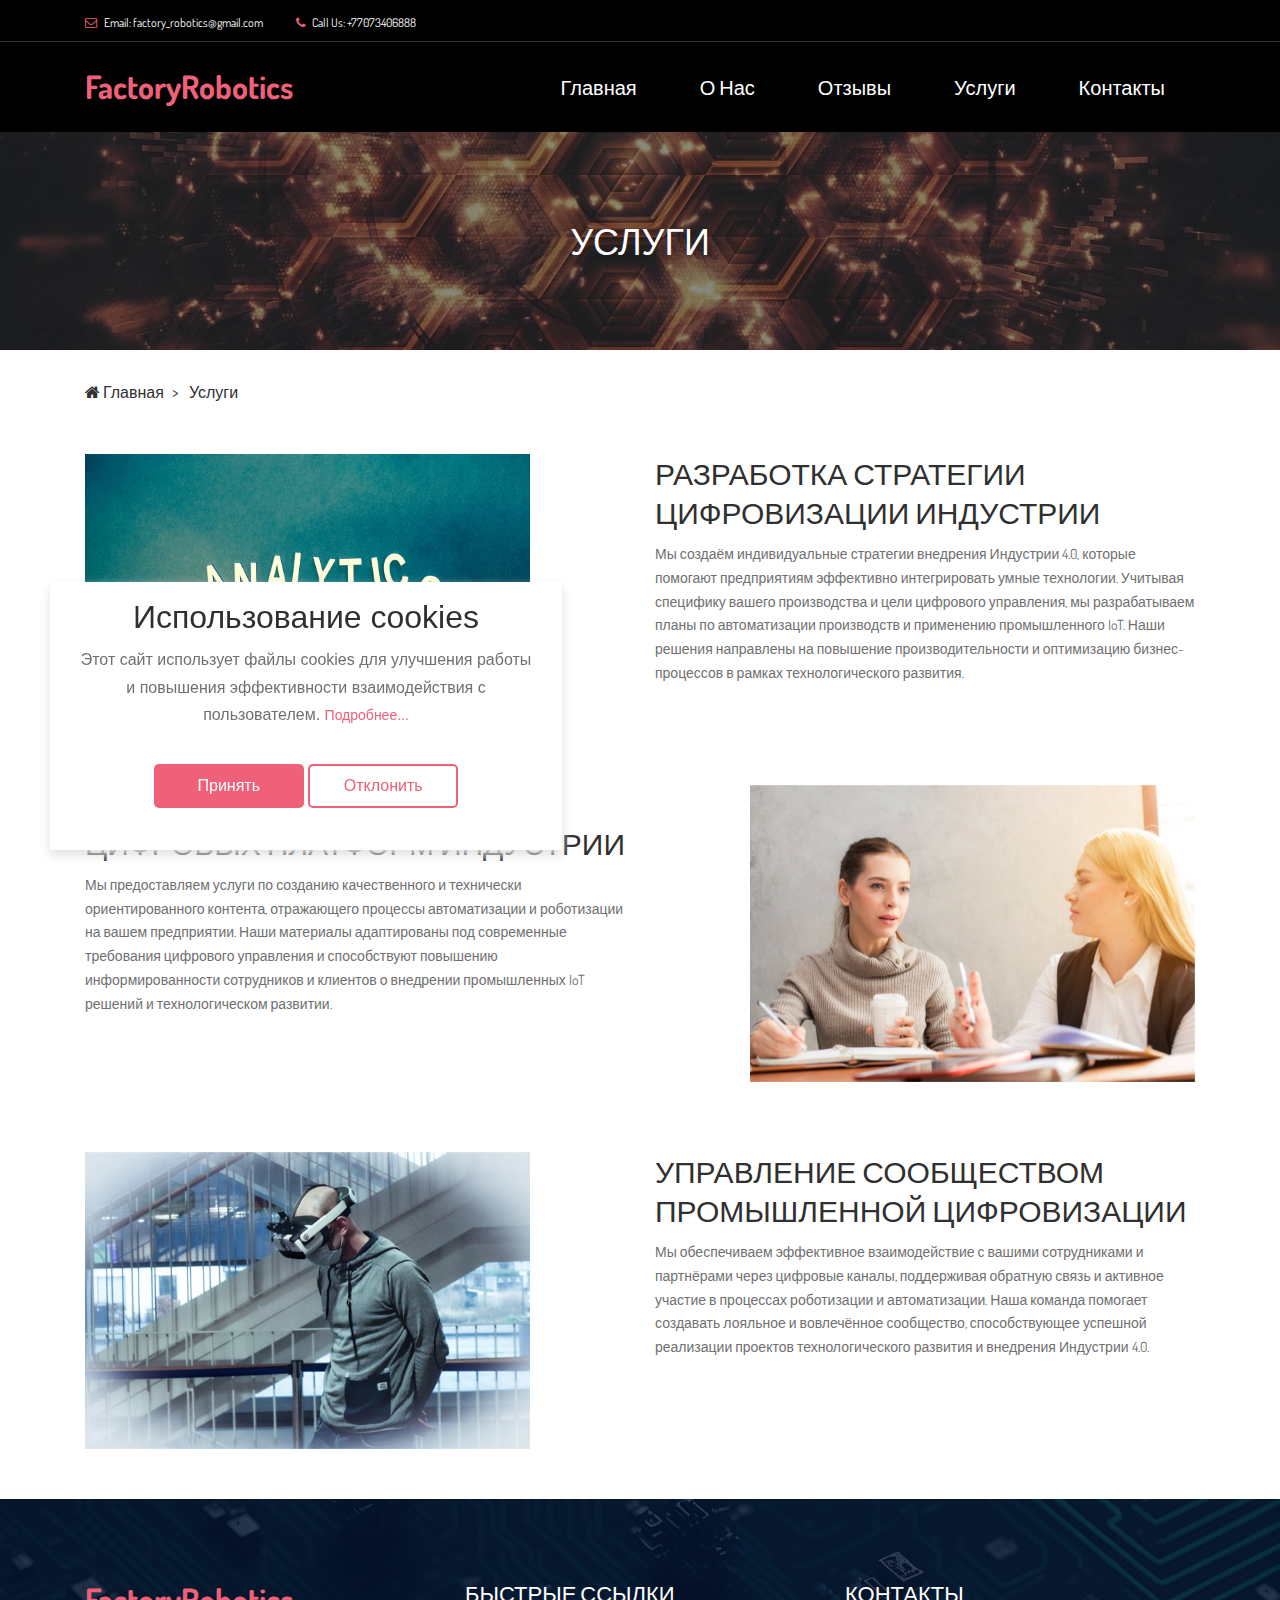
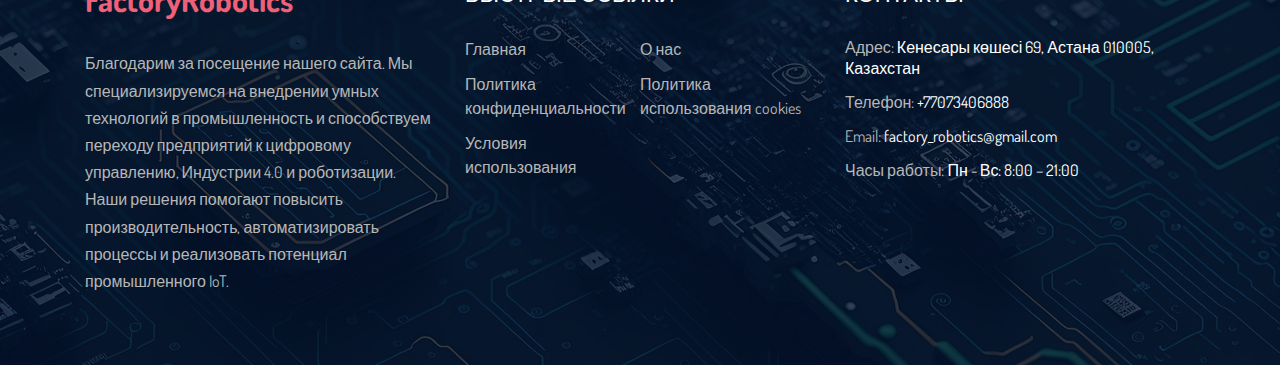
<file: services.html>
<!DOCTYPE html>
<html lang="en">
    <head>
        <meta charset="UTF-8" />
        <meta
            name="description"
            content="Цифровизация промышленности: внедрение умных технологий, Индустрия 4.0, автоматизация производств, цифровое управление, промышленный IoT, роботизация и технологическое развитие"
        />
        <meta http-equiv="X-UA-Compatible" content="IE=edge" />
        <meta
            name="viewport"
            content="width=device-width, initial-scale=1, shrink-to-fit=no"
        />
        <!-- The above 4 meta tags *must* come first in the head; any other head content must come *after* these tags -->

        <!-- Title -->
        <title>FactoryRobotics</title>

        <!-- Favicon -->
        <link rel="icon" href="img/core-img/favicon.ico" />

        <!-- Core Stylesheet -->
        <link rel="stylesheet" href="style.css" />
    </head>

    <body>
        <!-- Preloader -->
        <div class="preloader d-flex align-items-center justify-content-center">
            <div class="preloader-circle"></div>
            <div class="preloader-img">
                <img src="img/core-img/leaf.png" alt="" />
            </div>
        </div>

        <!-- ##### Header Area Start ##### -->
        <header class="header-area">
            <!-- ***** Top Header Area ***** -->
            <div class="top-header-area">
                <div class="container">
                    <div class="row">
                        <div class="col-12">
                            <div
                                class="top-header-content d-flex align-items-center justify-content-between"
                            >
                                <!-- Top Header Content -->
                                <div class="top-header-meta">
                                    <a
                                        href="#"
                                        data-toggle="tooltip"
                                        data-placement="bottom"
                                        title="infodeercreative@gmail.com"
                                    >
                                        <i
                                            class="fa fa-envelope-o"
                                            aria-hidden="true"
                                        ></i>
                                        <span
                                            >Email:
                                            factory_robotics@gmail.com</span
                                        >
                                    </a>
                                    <a
                                        href="#"
                                        data-toggle="tooltip"
                                        data-placement="bottom"
                                        title="+1 234 122 122"
                                    >
                                        <i
                                            class="fa fa-phone"
                                            aria-hidden="true"
                                        ></i>
                                        <span>Call Us: +77073406888</span>
                                    </a>
                                </div>
                            </div>
                        </div>
                    </div>
                </div>
            </div>

            <!-- ***** Navbar Area ***** -->
            <div class="alazea-main-menu">
                <div class="classy-nav-container breakpoint-off">
                    <div class="container">
                        <!-- Menu -->
                        <nav
                            class="classy-navbar justify-content-between"
                            id="alazeaNav"
                        >
                            <!-- Nav Brand -->
                            <a href="index.html" class="nav-brand">
                                <h2
                                    style="
                                        color: #ef6079ff;
                                        font-weight: bold;
                                        margin-bottom: 0px;
                                    "
                                >
                                    FactoryRobotics
                                </h2>
                            </a>

                            <!-- Navbar Toggler -->
                            <div class="classy-navbar-toggler">
                                <span class="navbarToggler"
                                    ><span></span><span></span><span></span
                                ></span>
                            </div>

                            <!-- Menu -->
                            <div class="classy-menu">
                                <!-- Close Button -->
                                <div class="classycloseIcon">
                                    <div class="cross-wrap">
                                        <span class="top"></span
                                        ><span class="bottom"></span>
                                    </div>
                                </div>

                                <!-- Navbar Start -->
                                <div class="classynav">
                                    <ul>
                                        <li>
                                            <a href="index.html">Главная</a>
                                        </li>
                                        <li><a href="about.html">О Нас</a></li>
                                        <li>
                                            <a href="testimonilas.html"
                                                >Отзывы</a
                                            >
                                        </li>
                                        <li>
                                            <a href="services.html">Услуги</a>
                                        </li>
                                        <li>
                                            <a href="contact.html">Контакты</a>
                                        </li>
                                    </ul>
                                </div>
                                <!-- Navbar End -->
                            </div>
                        </nav>

                        <!-- Search Form -->
                        <div class="search-form">
                            <form action="#" method="get">
                                <input
                                    type="search"
                                    name="search"
                                    id="search"
                                    placeholder="Введите ключевое слово и нажмите Enter..."
                                />
                                <button type="submit" class="d-none"></button>
                            </form>
                            <!-- Close Icon -->
                            <div class="closeIcon">
                                <i class="fa fa-times" aria-hidden="true"></i>
                            </div>
                        </div>
                    </div>
                </div>
            </div>
        </header>
        <!-- ##### Header Area End ##### -->

        <!-- ##### Breadcrumb Area Start ##### -->
        <div class="breadcrumb-area">
            <!-- Top Breadcrumb Area -->
            <div
                class="top-breadcrumb-area bg-img bg-overlay d-flex align-items-center justify-content-center"
                style="background-image: url(img/bg-img/61.jpg)"
            >
                <h2>Услуги</h2>
            </div>

            <div class="container">
                <div class="row">
                    <div class="col-12">
                        <nav aria-label="breadcrumb">
                            <ol class="breadcrumb">
                                <li class="breadcrumb-item">
                                    <a href="#"
                                        ><i class="fa fa-home"></i> Главная</a
                                    >
                                </li>
                                <li class="breadcrumb-item">
                                    <a href="#">Услуги</a>
                                </li>
                            </ol>
                        </nav>
                    </div>
                </div>
            </div>
        </div>
        <!-- ##### Breadcrumb Area End ##### -->

        <!-- ##### Single Product Details Area Start ##### -->
        <section class="single_product_details_area mb-50">
            <div class="produts-details--content mb-50">
                <div class="container">
                    <div
                        class="row justify-content-between"
                        style="margin-bottom: 70px"
                    >
                        <div class="col-12 col-md-6 col-lg-5">
                            <div class="single_product_thumb">
                                <div
                                    id="product_details_slider"
                                    class="carousel slide"
                                    data-ride="carousel"
                                >
                                    <div class="carousel-inner">
                                        <div class="carousel-item active">
                                            <img
                                                class="d-block w-100"
                                                src="img/bg-img/49.jpg"
                                                alt="1"
                                            />
                                        </div>
                                    </div>
                                </div>
                            </div>
                        </div>

                        <div class="col-12 col-md-6">
                            <div class="single_product_desc">
                                <h4 class="title">
                                    Разработка стратегии цифровизации индустрии
                                </h4>
                                <div class="short_overview">
                                    <p>
                                        Мы создаём индивидуальные стратегии
                                        внедрения Индустрии 4.0, которые
                                        помогают предприятиям эффективно
                                        интегрировать умные технологии. Учитывая
                                        специфику вашего производства и цели
                                        цифрового управления, мы разрабатываем
                                        планы по автоматизации производств и
                                        применению промышленного IoT. Наши
                                        решения направлены на повышение
                                        производительности и оптимизацию
                                        бизнес-процессов в рамках
                                        технологического развития.
                                    </p>
                                </div>
                            </div>
                        </div>
                    </div>
                    <div
                        class="row justify-content-between"
                        style="margin-bottom: 70px; flex-direction: row-reverse"
                    >
                        <div class="col-12 col-md-6 col-lg-5">
                            <div class="single_product_thumb">
                                <div
                                    id="product_details_slider"
                                    class="carousel slide"
                                    data-ride="carousel"
                                >
                                    <div class="carousel-inner">
                                        <div class="carousel-item active">
                                            <img
                                                class="d-block w-100"
                                                src="img/bg-img/50.jpg"
                                                alt="1"
                                            />
                                        </div>
                                    </div>
                                </div>
                            </div>
                        </div>

                        <div class="col-12 col-md-6">
                            <div class="single_product_desc">
                                <h4 class="title">
                                    Создание контента для цифровых платформ
                                    индустрии
                                </h4>
                                <div class="short_overview">
                                    <p>
                                        Мы предоставляем услуги по созданию
                                        качественного и технически
                                        ориентированного контента, отражающего
                                        процессы автоматизации и роботизации на
                                        вашем предприятии. Наши материалы
                                        адаптированы под современные требования
                                        цифрового управления и способствуют
                                        повышению информированности сотрудников
                                        и клиентов о внедрении промышленных IoT
                                        решений и технологическом развитии.
                                    </p>
                                </div>
                            </div>
                        </div>
                    </div>
                    <div class="row justify-content-between">
                        <div class="col-12 col-md-6 col-lg-5">
                            <div class="single_product_thumb">
                                <div
                                    id="product_details_slider"
                                    class="carousel slide"
                                    data-ride="carousel"
                                >
                                    <div class="carousel-inner">
                                        <div class="carousel-item active">
                                            <img
                                                class="d-block w-100"
                                                src="img/bg-img/51.jpg"
                                                alt="1"
                                            />
                                        </div>
                                    </div>
                                </div>
                            </div>
                        </div>

                        <div class="col-12 col-md-6">
                            <div class="single_product_desc">
                                <h4 class="title">
                                    Управление сообществом промышленной
                                    цифровизации
                                </h4>
                                <div class="short_overview">
                                    <p>
                                        Мы обеспечиваем эффективное
                                        взаимодействие с вашими сотрудниками и
                                        партнёрами через цифровые каналы,
                                        поддерживая обратную связь и активное
                                        участие в процессах роботизации и
                                        автоматизации. Наша команда помогает
                                        создавать лояльное и вовлечённое
                                        сообщество, способствующее успешной
                                        реализации проектов технологического
                                        развития и внедрения Индустрии 4.0.
                                    </p>
                                </div>
                            </div>
                        </div>
                    </div>
                </div>
            </div>
        </section>
        <!-- ##### Single Product Details Area End ##### -->

        <!-- ##### Footer Area Start ##### -->
        <footer
            class="footer-area bg-img"
            style="background-image: url(img/bg-img/3.jpg)"
        >
            <!-- Main Footer Area -->
            <div class="main-footer-area">
                <div class="container">
                    <div class="row">
                        <!-- Single Footer Widget -->
                        <div class="col-12 col-sm-6 col-lg-4">
                            <div class="single-footer-widget">
                                <div class="footer-logo mb-30">
                                    <a href="index.html" class="nav-brand">
                                        <h2
                                            style="
                                                color: #ef6079ff;
                                                font-weight: bold;
                                                margin-bottom: 0px;
                                            "
                                        >
                                            FactoryRobotics
                                        </h2>
                                    </a>
                                </div>
                                <p>
                                    Благодарим за посещение нашего сайта. Мы
                                    специализируемся на внедрении умных
                                    технологий в промышленность и способствуем
                                    переходу предприятий к цифровому управлению,
                                    Индустрии 4.0 и роботизации. Наши решения
                                    помогают повысить производительность,
                                    автоматизировать процессы и реализовать
                                    потенциал промышленного IoT.
                                </p>
                            </div>
                        </div>

                        <!-- Single Footer Widget -->
                        <div class="col-12 col-sm-6 col-lg-4">
                            <div class="single-footer-widget">
                                <div class="widget-title">
                                    <h5>БЫСТРЫЕ ССЫЛКИ</h5>
                                </div>
                                <nav class="widget-nav">
                                    <ul>
                                        <li>
                                            <a href="index.html">Главная</a>
                                        </li>
                                        <li>
                                            <a href="about.html">О нас</a>
                                        </li>
                                        <li>
                                            <a href="privacy-policy.html"
                                                >Политика конфиденциальности</a
                                            >
                                        </li>
                                        <li>
                                            <a href="cookie-policy.html"
                                                >Политика использования
                                                cookies</a
                                            >
                                        </li>
                                        <li>
                                            <a href="terms-of-use.html"
                                                >Условия использования</a
                                            >
                                        </li>
                                    </ul>
                                </nav>
                            </div>
                        </div>

                        <!-- Single Footer Widget -->
                        <div class="col-12 col-sm-6 col-lg-4">
                            <div class="single-footer-widget">
                                <div class="widget-title">
                                    <h5>КОНТАКТЫ</h5>
                                </div>
                                <div class="contact-information">
                                    <p>
                                        <span>Адрес:</span> Кенесары көшесі 69,
                                        Астана 010005, Казахстан
                                    </p>
                                    <p><span>Телефон:</span> +77073406888</p>
                                    <p>
                                        <span>Email:</span>
                                        factory_robotics@gmail.com
                                    </p>
                                    <p>
                                        <span>Часы работы:</span> Пн - Вс: 8:00
                                        – 21:00
                                    </p>
                                </div>
                            </div>
                        </div>
                    </div>
                </div>
            </div>
        </footer>
        <!-- ##### Footer Area End ##### -->

        <!-- Cookie banner -->
        <div class="cookie-wrapper show">
            <div>
                <i class="bx bx-cookie"></i>
                <h2 style="text-align: center">Использование cookies</h2>
            </div>

            <div class="data">
                <p>
                    Этот сайт использует файлы cookies для улучшения работы и
                    повышения эффективности взаимодействия с пользователем.
                    <a href="cookie-policy.html">Подробнее...</a>
                </p>
            </div>

            <div class="buttons">
                <button class="cookie-button" id="acceptBtn">Принять</button>
                <button class="cookie-button" id="declineBtn">Отклонить</button>
            </div>
        </div>
        <!-- End Cookie banner -->

        <!-- ##### All Javascript Files ##### -->
        <!-- jQuery-2.2.4 js -->
        <script src="js/jquery/jquery-2.2.4.min.js"></script>
        <!-- Popper js -->
        <script src="js/bootstrap/popper.min.js"></script>
        <!-- Bootstrap js -->
        <script src="js/bootstrap/bootstrap.min.js"></script>
        <!-- All Plugins js -->
        <script src="js/plugins/plugins.js"></script>
        <!-- Active js -->
        <script src="js/active.js"></script>
        <script src="js/contact-form.js"></script>
        <script src="js/cookiebanner.js"></script>
    </body>
</html>
</file>
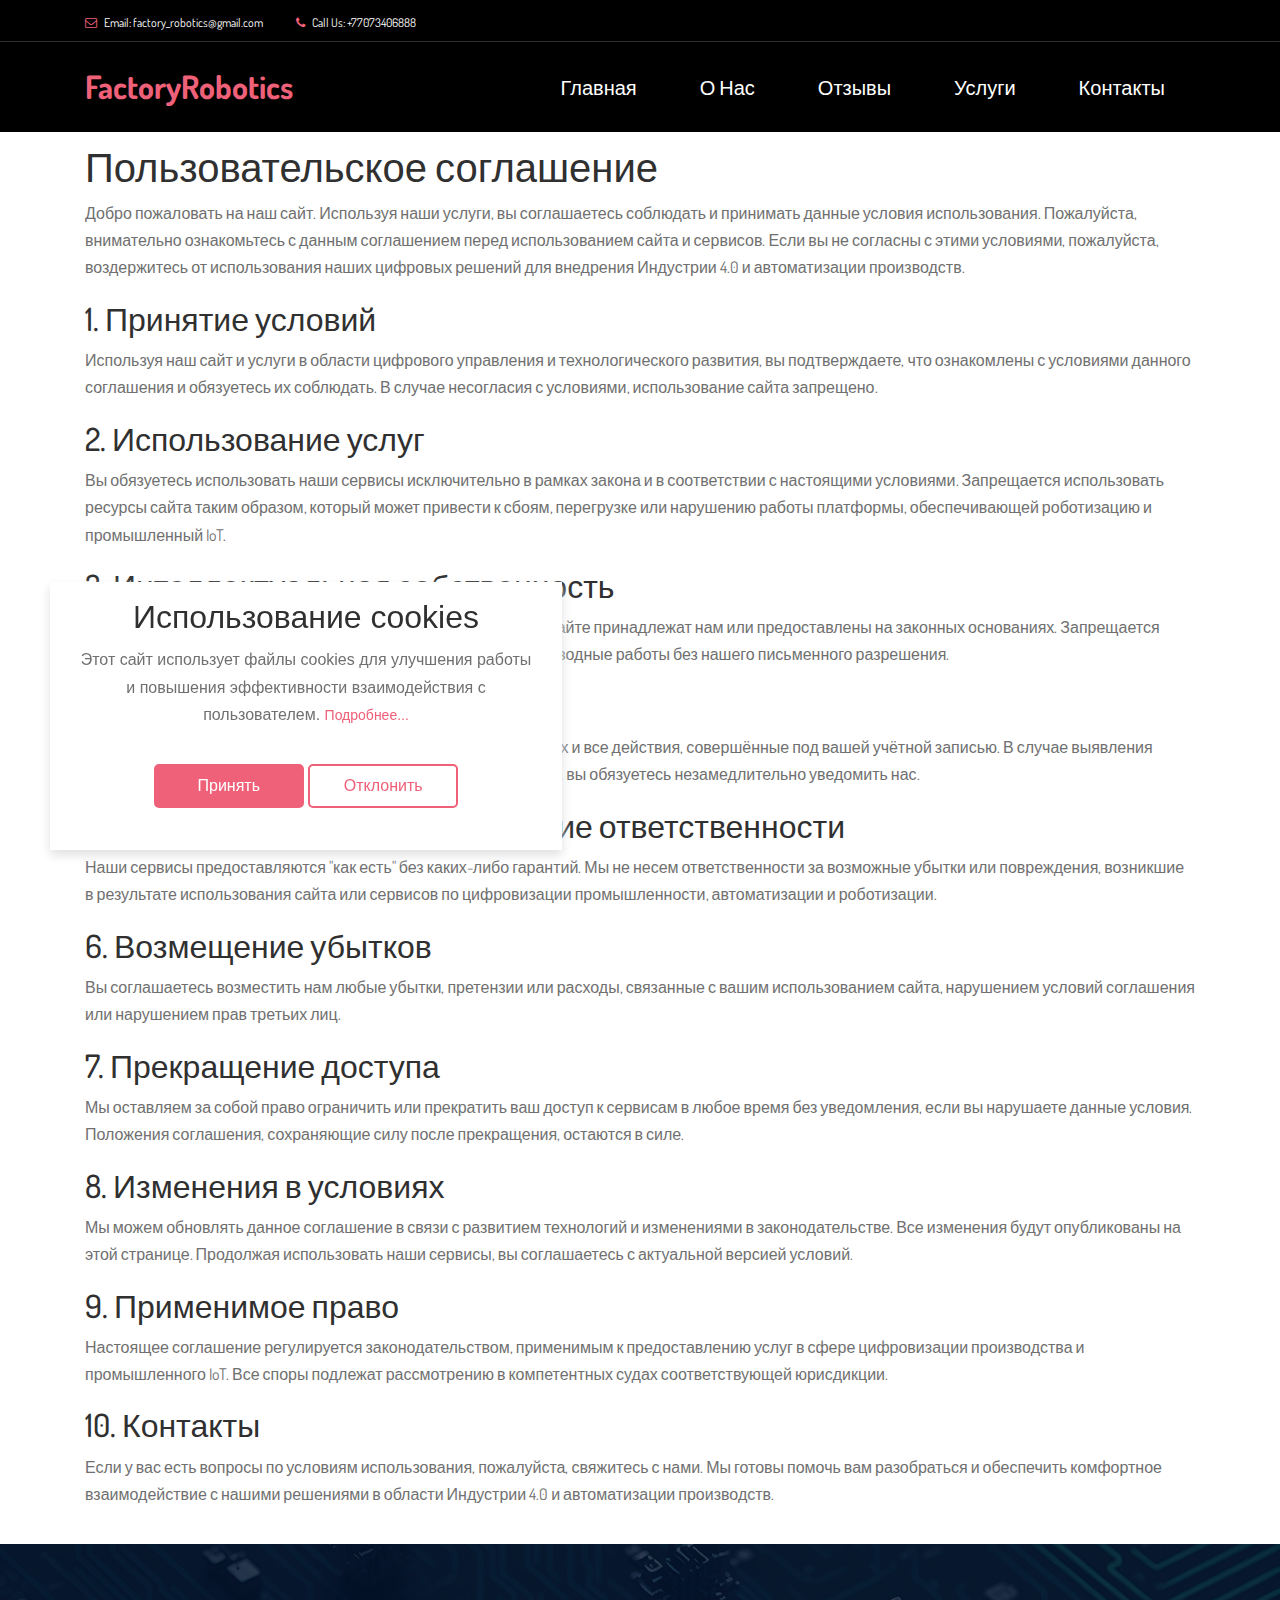
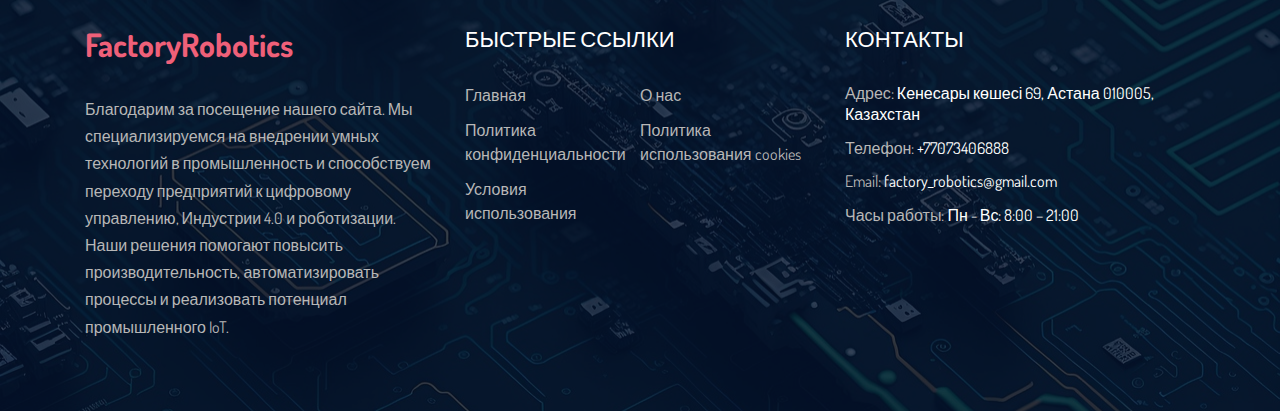
<file: terms-of-use.html>
<!DOCTYPE html>
<html lang="en">
    <head>
        <meta charset="UTF-8" />
        <meta
            name="description"
            content="Цифровизация промышленности: внедрение умных технологий, Индустрия 4.0, автоматизация производств, цифровое управление, промышленный IoT, роботизация и технологическое развитие"
        />
        <meta http-equiv="X-UA-Compatible" content="IE=edge" />
        <meta
            name="viewport"
            content="width=device-width, initial-scale=1, shrink-to-fit=no"
        />
        <!-- The above 4 meta tags *must* come first in the head; any other head content must come *after* these tags -->

        <!-- Title -->
        <title>FactoryRobotics</title>

        <!-- Favicon -->
        <link rel="icon" href="img/core-img/favicon.ico" />

        <!-- Core Stylesheet -->
        <link rel="stylesheet" href="style.css" />
    </head>

    <body>
        <!-- Preloader -->
        <div class="preloader d-flex align-items-center justify-content-center">
            <div class="preloader-circle"></div>
            <div class="preloader-img">
                <img src="img/core-img/leaf.png" alt="" />
            </div>
        </div>

        <!-- ##### Header Area Start ##### -->
        <header class="header-area">
            <!-- ***** Top Header Area ***** -->
            <div class="top-header-area">
                <div class="container">
                    <div class="row">
                        <div class="col-12">
                            <div
                                class="top-header-content d-flex align-items-center justify-content-between"
                            >
                                <!-- Top Header Content -->
                                <div class="top-header-meta">
                                    <a
                                        href="#"
                                        data-toggle="tooltip"
                                        data-placement="bottom"
                                        title="infodeercreative@gmail.com"
                                    >
                                        <i
                                            class="fa fa-envelope-o"
                                            aria-hidden="true"
                                        ></i>
                                        <span
                                            >Email:
                                            factory_robotics@gmail.com</span
                                        >
                                    </a>
                                    <a
                                        href="#"
                                        data-toggle="tooltip"
                                        data-placement="bottom"
                                        title="+1 234 122 122"
                                    >
                                        <i
                                            class="fa fa-phone"
                                            aria-hidden="true"
                                        ></i>
                                        <span>Call Us: +77073406888</span>
                                    </a>
                                </div>
                            </div>
                        </div>
                    </div>
                </div>
            </div>

            <!-- ***** Navbar Area ***** -->
            <div class="alazea-main-menu">
                <div class="classy-nav-container breakpoint-off">
                    <div class="container">
                        <!-- Menu -->
                        <nav
                            class="classy-navbar justify-content-between"
                            id="alazeaNav"
                        >
                            <!-- Nav Brand -->
                            <a href="index.html" class="nav-brand">
                                <h2
                                    style="
                                        color: #ef6079ff;
                                        font-weight: bold;
                                        margin-bottom: 0px;
                                    "
                                >
                                    FactoryRobotics
                                </h2>
                            </a>

                            <!-- Navbar Toggler -->
                            <div class="classy-navbar-toggler">
                                <span class="navbarToggler"
                                    ><span></span><span></span><span></span
                                ></span>
                            </div>

                            <!-- Menu -->
                            <div class="classy-menu">
                                <!-- Close Button -->
                                <div class="classycloseIcon">
                                    <div class="cross-wrap">
                                        <span class="top"></span
                                        ><span class="bottom"></span>
                                    </div>
                                </div>

                                <!-- Navbar Start -->
                                <div class="classynav">
                                    <ul>
                                        <li>
                                            <a href="index.html">Главная</a>
                                        </li>
                                        <li><a href="about.html">О Нас</a></li>
                                        <li>
                                            <a href="testimonilas.html"
                                                >Отзывы</a
                                            >
                                        </li>
                                        <li>
                                            <a href="services.html">Услуги</a>
                                        </li>
                                        <li>
                                            <a href="contact.html">Контакты</a>
                                        </li>
                                    </ul>
                                </div>
                                <!-- Navbar End -->
                            </div>
                        </nav>

                        <!-- Search Form -->
                        <div class="search-form">
                            <form action="#" method="get">
                                <input
                                    type="search"
                                    name="search"
                                    id="search"
                                    placeholder="Введите ключевое слово и нажмите Enter..."
                                />
                                <button type="submit" class="d-none"></button>
                            </form>
                            <!-- Close Icon -->
                            <div class="closeIcon">
                                <i class="fa fa-times" aria-hidden="true"></i>
                            </div>
                        </div>
                    </div>
                </div>
            </div>
        </header>
        <!-- ##### Header Area End ##### -->

        <main>
            <article
                class="container additional-wrapper"
                style="margin-top: 120px"
            >
                <div class="page__content" style="padding: 20px 0px">
                    <h1>Пользовательское соглашение</h1>
                    <p>
                        Добро пожаловать на наш сайт. Используя наши услуги, вы
                        соглашаетесь соблюдать и принимать данные условия
                        использования. Пожалуйста, внимательно ознакомьтесь с
                        данным соглашением перед использованием сайта и
                        сервисов. Если вы не согласны с этими условиями,
                        пожалуйста, воздержитесь от использования наших цифровых
                        решений для внедрения Индустрии 4.0 и автоматизации
                        производств.
                    </p>

                    <h2>1. Принятие условий</h2>
                    <p>
                        Используя наш сайт и услуги в области цифрового
                        управления и технологического развития, вы
                        подтверждаете, что ознакомлены с условиями данного
                        соглашения и обязуетесь их соблюдать. В случае
                        несогласия с условиями, использование сайта запрещено.
                    </p>

                    <h2>2. Использование услуг</h2>
                    <p>
                        Вы обязуетесь использовать наши сервисы исключительно в
                        рамках закона и в соответствии с настоящими условиями.
                        Запрещается использовать ресурсы сайта таким образом,
                        который может привести к сбоям, перегрузке или нарушению
                        работы платформы, обеспечивающей роботизацию и
                        промышленный IoT.
                    </p>

                    <h2>3. Интеллектуальная собственность</h2>
                    <p>
                        Все материалы, контент и интеллектуальная собственность
                        на сайте принадлежат нам или предоставлены на законных
                        основаниях. Запрещается воспроизводить, распространять,
                        изменять или создавать производные работы без нашего
                        письменного разрешения.
                    </p>

                    <h2>4. Обязанности пользователя</h2>
                    <p>
                        Вы несёте ответственность за сохранность своих учетных
                        данных и все действия, совершённые под вашей учётной
                        записью. В случае выявления несанкционированного доступа
                        или иных проблем безопасности, вы обязуетесь
                        незамедлительно уведомить нас.
                    </p>

                    <h2>5. Отказ от гарантий и ограничение ответственности</h2>
                    <p>
                        Наши сервисы предоставляются "как есть" без каких-либо
                        гарантий. Мы не несем ответственности за возможные
                        убытки или повреждения, возникшие в результате
                        использования сайта или сервисов по цифровизации
                        промышленности, автоматизации и роботизации.
                    </p>

                    <h2>6. Возмещение убытков</h2>
                    <p>
                        Вы соглашаетесь возместить нам любые убытки, претензии
                        или расходы, связанные с вашим использованием сайта,
                        нарушением условий соглашения или нарушением прав
                        третьих лиц.
                    </p>

                    <h2>7. Прекращение доступа</h2>
                    <p>
                        Мы оставляем за собой право ограничить или прекратить
                        ваш доступ к сервисам в любое время без уведомления,
                        если вы нарушаете данные условия. Положения соглашения,
                        сохраняющие силу после прекращения, остаются в силе.
                    </p>

                    <h2>8. Изменения в условиях</h2>
                    <p>
                        Мы можем обновлять данное соглашение в связи с развитием
                        технологий и изменениями в законодательстве. Все
                        изменения будут опубликованы на этой странице. Продолжая
                        использовать наши сервисы, вы соглашаетесь с актуальной
                        версией условий.
                    </p>

                    <h2>9. Применимое право</h2>
                    <p>
                        Настоящее соглашение регулируется законодательством,
                        применимым к предоставлению услуг в сфере цифровизации
                        производства и промышленного IoT. Все споры подлежат
                        рассмотрению в компетентных судах соответствующей
                        юрисдикции.
                    </p>

                    <h2>10. Контакты</h2>
                    <p>
                        Если у вас есть вопросы по условиям использования,
                        пожалуйста, свяжитесь с нами. Мы готовы помочь вам
                        разобраться и обеспечить комфортное взаимодействие с
                        нашими решениями в области Индустрии 4.0 и автоматизации
                        производств.
                    </p>
                </div>
            </article>
        </main>

        <!-- ##### Footer Area Start ##### -->
        <footer
            class="footer-area bg-img"
            style="background-image: url(img/bg-img/3.jpg)"
        >
            <!-- Main Footer Area -->
            <div class="main-footer-area">
                <div class="container">
                    <div class="row">
                        <!-- Single Footer Widget -->
                        <div class="col-12 col-sm-6 col-lg-4">
                            <div class="single-footer-widget">
                                <div class="footer-logo mb-30">
                                    <a href="index.html" class="nav-brand">
                                        <h2
                                            style="
                                                color: #ef6079ff;
                                                font-weight: bold;
                                                margin-bottom: 0px;
                                            "
                                        >
                                            FactoryRobotics
                                        </h2>
                                    </a>
                                </div>
                                <p>
                                    Благодарим за посещение нашего сайта. Мы
                                    специализируемся на внедрении умных
                                    технологий в промышленность и способствуем
                                    переходу предприятий к цифровому управлению,
                                    Индустрии 4.0 и роботизации. Наши решения
                                    помогают повысить производительность,
                                    автоматизировать процессы и реализовать
                                    потенциал промышленного IoT.
                                </p>
                            </div>
                        </div>

                        <!-- Single Footer Widget -->
                        <div class="col-12 col-sm-6 col-lg-4">
                            <div class="single-footer-widget">
                                <div class="widget-title">
                                    <h5>БЫСТРЫЕ ССЫЛКИ</h5>
                                </div>
                                <nav class="widget-nav">
                                    <ul>
                                        <li>
                                            <a href="index.html">Главная</a>
                                        </li>
                                        <li>
                                            <a href="about.html">О нас</a>
                                        </li>
                                        <li>
                                            <a href="privacy-policy.html"
                                                >Политика конфиденциальности</a
                                            >
                                        </li>
                                        <li>
                                            <a href="cookie-policy.html"
                                                >Политика использования
                                                cookies</a
                                            >
                                        </li>
                                        <li>
                                            <a href="terms-of-use.html"
                                                >Условия использования</a
                                            >
                                        </li>
                                    </ul>
                                </nav>
                            </div>
                        </div>

                        <!-- Single Footer Widget -->
                        <div class="col-12 col-sm-6 col-lg-4">
                            <div class="single-footer-widget">
                                <div class="widget-title">
                                    <h5>КОНТАКТЫ</h5>
                                </div>
                                <div class="contact-information">
                                    <p>
                                        <span>Адрес:</span> Кенесары көшесі 69,
                                        Астана 010005, Казахстан
                                    </p>
                                    <p><span>Телефон:</span> +77073406888</p>
                                    <p>
                                        <span>Email:</span>
                                        factory_robotics@gmail.com
                                    </p>
                                    <p>
                                        <span>Часы работы:</span> Пн - Вс: 8:00
                                        – 21:00
                                    </p>
                                </div>
                            </div>
                        </div>
                    </div>
                </div>
            </div>
        </footer>
        <!-- ##### Footer Area End ##### -->

        <!-- Cookie banner -->
        <div class="cookie-wrapper show">
            <div>
                <i class="bx bx-cookie"></i>
                <h2 style="text-align: center">Использование cookies</h2>
            </div>

            <div class="data">
                <p>
                    Этот сайт использует файлы cookies для улучшения работы и
                    повышения эффективности взаимодействия с пользователем.
                    <a href="cookie-policy.html">Подробнее...</a>
                </p>
            </div>

            <div class="buttons">
                <button class="cookie-button" id="acceptBtn">Принять</button>
                <button class="cookie-button" id="declineBtn">Отклонить</button>
            </div>
        </div>
        <!-- End Cookie banner -->

        <!-- ##### All Javascript Files ##### -->
        <!-- jQuery-2.2.4 js -->
        <script src="js/jquery/jquery-2.2.4.min.js"></script>
        <!-- Popper js -->
        <script src="js/bootstrap/popper.min.js"></script>
        <!-- Bootstrap js -->
        <script src="js/bootstrap/bootstrap.min.js"></script>
        <!-- All Plugins js -->
        <script src="js/plugins/plugins.js"></script>
        <!-- Active js -->
        <script src="js/active.js"></script>

        <script src="js/cookiebanner.js"></script>
    </body>
</html>
</file>
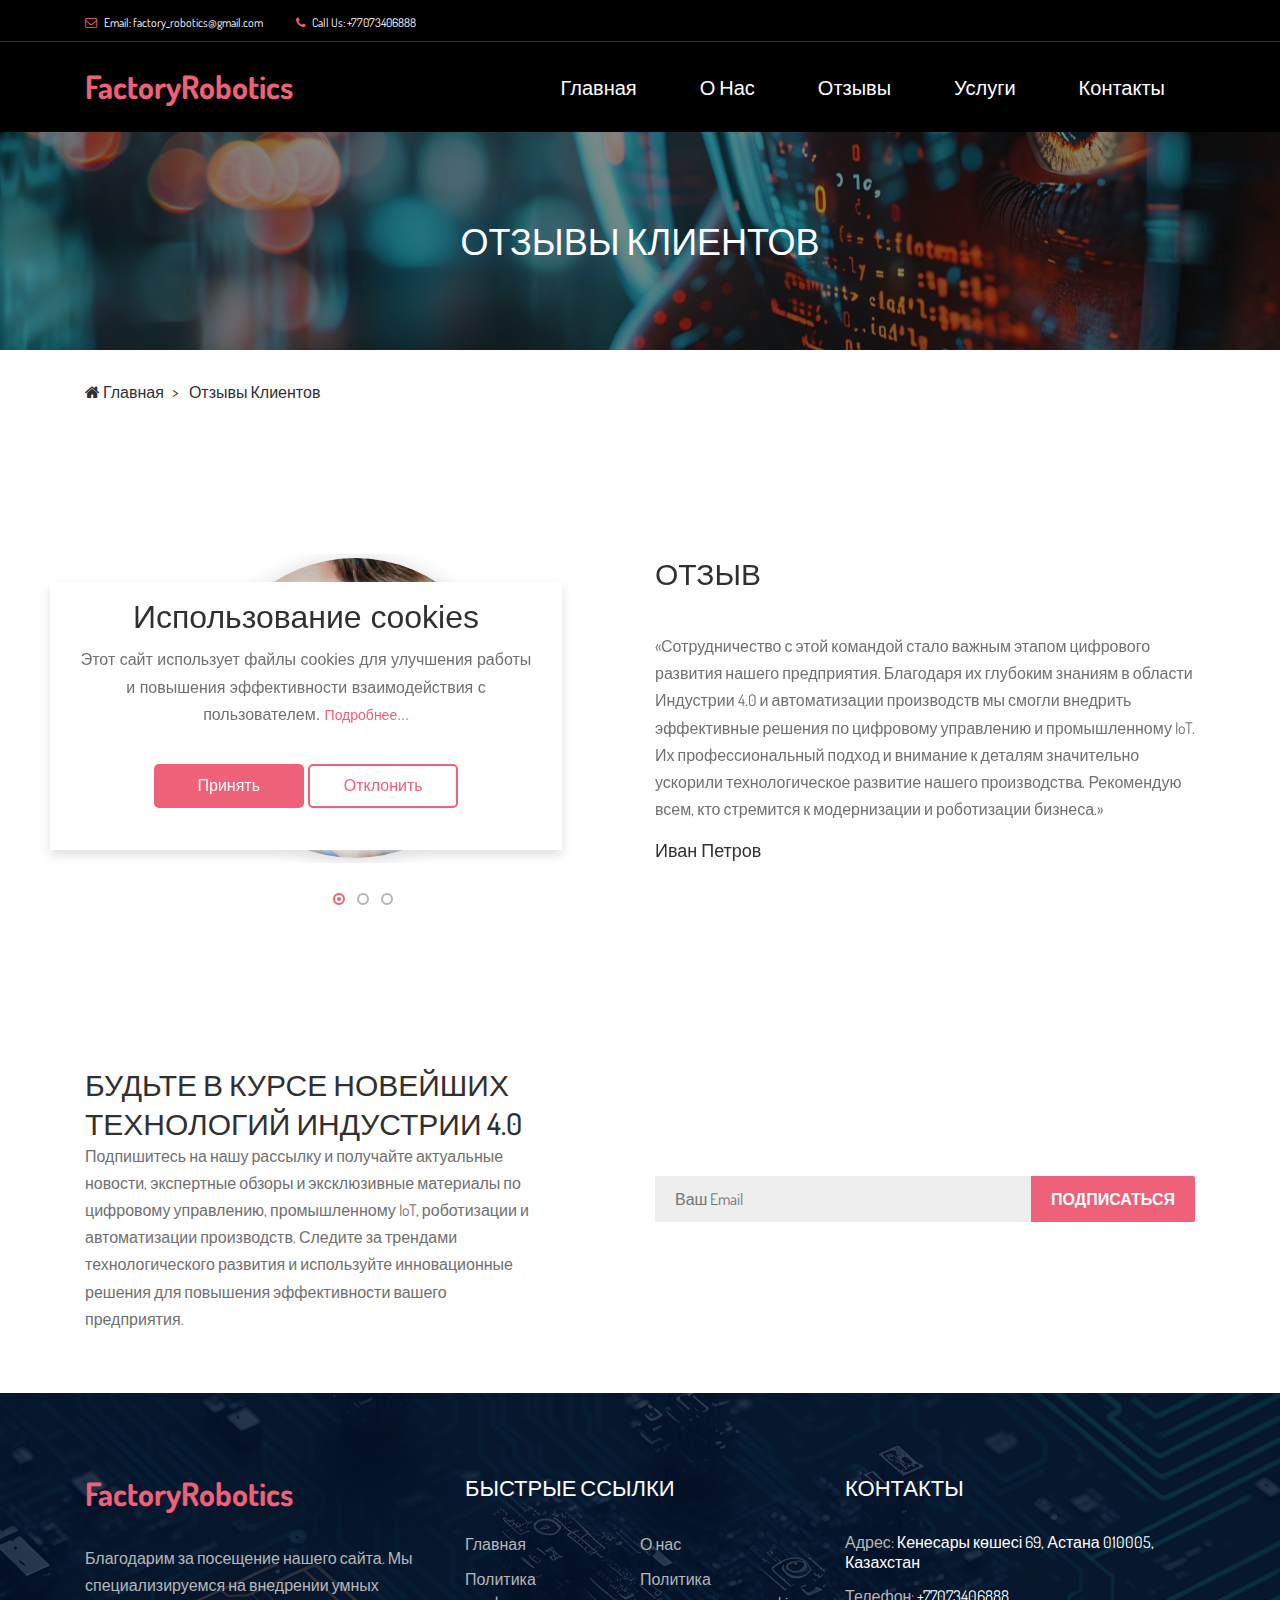
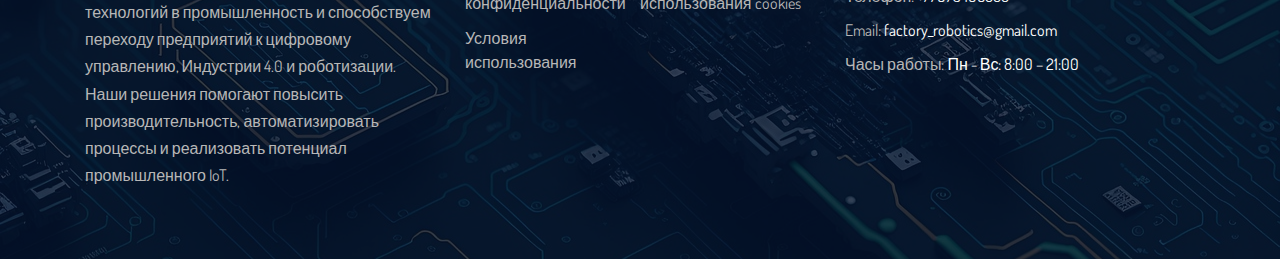
<file: testimonilas.html>
<!DOCTYPE html>
<html lang="en">
    <head>
        <meta charset="UTF-8" />
        <meta
            name="description"
            content="Цифровизация промышленности: внедрение умных технологий, Индустрия 4.0, автоматизация производств, цифровое управление, промышленный IoT, роботизация и технологическое развитие"
        />
        <meta http-equiv="X-UA-Compatible" content="IE=edge" />
        <meta
            name="viewport"
            content="width=device-width, initial-scale=1, shrink-to-fit=no"
        />
        <!-- The above 4 meta tags *must* come first in the head; any other head content must come *after* these tags -->

        <!-- Title -->
        <title>FactoryRobotics</title>

        <!-- Favicon -->
        <link rel="icon" href="img/core-img/favicon.ico" />

        <!-- Core Stylesheet -->
        <link rel="stylesheet" href="style.css" />
    </head>

    <body>
        <!-- Preloader -->
        <div class="preloader d-flex align-items-center justify-content-center">
            <div class="preloader-circle"></div>
            <div class="preloader-img">
                <img src="img/core-img/leaf.png" alt="" />
            </div>
        </div>

        <!-- ##### Header Area Start ##### -->
        <header class="header-area">
            <!-- ***** Top Header Area ***** -->
            <div class="top-header-area">
                <div class="container">
                    <div class="row">
                        <div class="col-12">
                            <div
                                class="top-header-content d-flex align-items-center justify-content-between"
                            >
                                <!-- Top Header Content -->
                                <div class="top-header-meta">
                                    <a
                                        href="#"
                                        data-toggle="tooltip"
                                        data-placement="bottom"
                                        title="infodeercreative@gmail.com"
                                    >
                                        <i
                                            class="fa fa-envelope-o"
                                            aria-hidden="true"
                                        ></i>
                                        <span
                                            >Email:
                                            factory_robotics@gmail.com</span
                                        >
                                    </a>
                                    <a
                                        href="#"
                                        data-toggle="tooltip"
                                        data-placement="bottom"
                                        title="+1 234 122 122"
                                    >
                                        <i
                                            class="fa fa-phone"
                                            aria-hidden="true"
                                        ></i>
                                        <span>Call Us: +77073406888</span>
                                    </a>
                                </div>
                            </div>
                        </div>
                    </div>
                </div>
            </div>

            <!-- ***** Navbar Area ***** -->
            <div class="alazea-main-menu">
                <div class="classy-nav-container breakpoint-off">
                    <div class="container">
                        <!-- Menu -->
                        <nav
                            class="classy-navbar justify-content-between"
                            id="alazeaNav"
                        >
                            <!-- Nav Brand -->
                            <a href="index.html" class="nav-brand">
                                <h2
                                    style="
                                        color: #ef6079ff;
                                        font-weight: bold;
                                        margin-bottom: 0px;
                                    "
                                >
                                    FactoryRobotics
                                </h2>
                            </a>

                            <!-- Navbar Toggler -->
                            <div class="classy-navbar-toggler">
                                <span class="navbarToggler"
                                    ><span></span><span></span><span></span
                                ></span>
                            </div>

                            <!-- Menu -->
                            <div class="classy-menu">
                                <!-- Close Button -->
                                <div class="classycloseIcon">
                                    <div class="cross-wrap">
                                        <span class="top"></span
                                        ><span class="bottom"></span>
                                    </div>
                                </div>

                                <!-- Navbar Start -->
                                <div class="classynav">
                                    <ul>
                                        <li>
                                            <a href="index.html">Главная</a>
                                        </li>
                                        <li><a href="about.html">О Нас</a></li>
                                        <li>
                                            <a href="testimonilas.html"
                                                >Отзывы</a
                                            >
                                        </li>
                                        <li>
                                            <a href="services.html">Услуги</a>
                                        </li>
                                        <li>
                                            <a href="contact.html">Контакты</a>
                                        </li>
                                    </ul>
                                </div>
                                <!-- Navbar End -->
                            </div>
                        </nav>

                        <!-- Search Form -->
                        <div class="search-form">
                            <form action="#" method="get">
                                <input
                                    type="search"
                                    name="search"
                                    id="search"
                                    placeholder="Введите ключевое слово и нажмите Enter..."
                                />
                                <button type="submit" class="d-none"></button>
                            </form>
                            <!-- Close Icon -->
                            <div class="closeIcon">
                                <i class="fa fa-times" aria-hidden="true"></i>
                            </div>
                        </div>
                    </div>
                </div>
            </div>
        </header>
        <!-- ##### Header Area End ##### -->

        <!-- ##### Breadcrumb Area Start ##### -->
        <div class="breadcrumb-area">
            <!-- Top Breadcrumb Area -->
            <div
                class="top-breadcrumb-area bg-img bg-overlay d-flex align-items-center justify-content-center"
                style="background-image: url(img/bg-img/62.jpg)"
            >
                <h2>Отзывы клиентов</h2>
            </div>

            <div class="container">
                <div class="row">
                    <div class="col-12">
                        <nav aria-label="breadcrumb">
                            <ol class="breadcrumb">
                                <li class="breadcrumb-item">
                                    <a href="#"
                                        ><i class="fa fa-home"></i> Главная</a
                                    >
                                </li>
                                <li class="breadcrumb-item">
                                    <a href="#">Отзывы клиентов</a>
                                </li>
                            </ol>
                        </nav>
                    </div>
                </div>
            </div>
        </div>
        <!-- ##### Breadcrumb Area End ##### -->

        <!-- ##### Testimonial Area Start ##### -->
        <section class="testimonial-area section-padding-100">
            <div class="container">
                <div class="row">
                    <div class="col-12">
                        <div class="testimonials-slides owl-carousel">
                            <!-- Single Testimonial Slide -->
                            <div class="single-testimonial-slide">
                                <div class="row align-items-center">
                                    <div class="col-12 col-md-6">
                                        <div class="testimonial-thumb">
                                            <img
                                                src="img/bg-img/13.jpg"
                                                alt=""
                                            />
                                        </div>
                                    </div>
                                    <div class="col-12 col-md-6">
                                        <div class="testimonial-content">
                                            <!-- Section Heading -->
                                            <div class="section-heading">
                                                <h2>ОТЗЫВ</h2>
                                            </div>
                                            <p>
                                                «Сотрудничество с этой командой
                                                стало важным этапом цифрового
                                                развития нашего предприятия.
                                                Благодаря их глубоким знаниям в
                                                области Индустрии 4.0 и
                                                автоматизации производств мы
                                                смогли внедрить эффективные
                                                решения по цифровому управлению
                                                и промышленному IoT. Их
                                                профессиональный подход и
                                                внимание к деталям значительно
                                                ускорили технологическое
                                                развитие нашего производства.
                                                Рекомендую всем, кто стремится к
                                                модернизации и роботизации
                                                бизнеса.»
                                            </p>
                                            <div
                                                class="testimonial-author-info"
                                            >
                                                <h6>Иван Петров</h6>
                                            </div>
                                        </div>
                                    </div>
                                </div>
                            </div>

                            <!-- Single Testimonial Slide -->
                            <div class="single-testimonial-slide">
                                <div class="row align-items-center">
                                    <div class="col-12 col-md-6">
                                        <div class="testimonial-thumb">
                                            <img
                                                src="img/bg-img/14.jpg"
                                                alt=""
                                            />
                                        </div>
                                    </div>
                                    <div class="col-12 col-md-6">
                                        <div class="testimonial-content">
                                            <!-- Section Heading -->
                                            <div class="section-heading">
                                                <h2>ОТЗЫВ</h2>
                                            </div>
                                            <p>
                                                «Изначально мы не были уверены,
                                                насколько сложна цифровизация
                                                производства. Но команда помогла
                                                нам понять и внедрить ключевые
                                                аспекты Индустрии 4.0 — от
                                                роботизации до использования
                                                промышленного IoT. Благодаря их
                                                поддержке и продуманной
                                                стратегии цифрового управления,
                                                наш завод повысил
                                                производительность и
                                                оптимизировал процессы. Их
                                                знания и индивидуальный подход
                                                вдохновляют на дальнейшее
                                                технологическое развитие.»
                                            </p>
                                            <div
                                                class="testimonial-author-info"
                                            >
                                                <h6>Марина Сидорова</h6>
                                            </div>
                                        </div>
                                    </div>
                                </div>
                            </div>

                            <!-- Single Testimonial Slide -->
                            <div class="single-testimonial-slide">
                                <div class="row align-items-center">
                                    <div class="col-12 col-md-6">
                                        <div class="testimonial-thumb">
                                            <img
                                                src="img/bg-img/15.jpg"
                                                alt=""
                                            />
                                        </div>
                                    </div>
                                    <div class="col-12 col-md-6">
                                        <div class="testimonial-content">
                                            <!-- Section Heading -->
                                            <div class="section-heading">
                                                <h2>ОТЗЫВ</h2>
                                            </div>
                                            <p>
                                                «Будучи новичком в цифровизации
                                                производства, я не представлял,
                                                с чего начать внедрение
                                                автоматизации и роботизации.
                                                Специалисты помогли разобраться
                                                в основах цифрового управления и
                                                показали возможности
                                                промышленного IoT. Благодаря их
                                                профессиональному сопровождению
                                                и вниманию к деталям, наш проект
                                                технологического развития прошёл
                                                успешно и превзошёл ожидания.
                                                Рекомендую всем, кто хочет
                                                перейти на новый уровень
                                                Индустрии 4.0.»
                                            </p>
                                            <div
                                                class="testimonial-author-info"
                                            >
                                                <h6>Алексей Ковалёв</h6>
                                            </div>
                                        </div>
                                    </div>
                                </div>
                            </div>
                        </div>
                    </div>
                </div>
            </div>
        </section>
        <!-- ##### Testimonial Area End ##### -->

        <!-- ##### Subscribe Area Start ##### -->
        <section class="subscribe-newsletter-area">
            <div class="container">
                <div class="row align-items-center justify-content-between">
                    <div class="col-12 col-lg-5">
                        <!-- Section Heading -->
                        <div class="section-heading mb-0">
                            <h2>
                                Будьте в курсе новейших технологий Индустрии 4.0
                            </h2>
                            <p>
                                Подпишитесь на нашу рассылку и получайте
                                актуальные новости, экспертные обзоры и
                                эксклюзивные материалы по цифровому управлению,
                                промышленному IoT, роботизации и автоматизации
                                производств. Следите за трендами
                                технологического развития и используйте
                                инновационные решения для повышения
                                эффективности вашего предприятия.
                            </p>
                        </div>
                    </div>
                    <div class="col-12 col-lg-6">
                        <div class="subscribe-form">
                            <form action="thanks.html" method="get">
                                <input
                                    type="email"
                                    name="subscribe-email"
                                    id="email"
                                    placeholder="Ваш Email"
                                    required
                                />
                                <button
                                    type="submit"
                                    class="btn alazea-btn"
                                    id="submit"
                                >
                                    ПОДПИСАТЬСЯ
                                </button>
                            </form>
                        </div>
                    </div>
                </div>
            </div>
        </section>
        <!-- ##### Subscribe Area End ##### -->

        <!-- ##### Footer Area Start ##### -->
        <footer
            class="footer-area bg-img"
            style="background-image: url(img/bg-img/3.jpg)"
        >
            <!-- Main Footer Area -->
            <div class="main-footer-area">
                <div class="container">
                    <div class="row">
                        <!-- Single Footer Widget -->
                        <div class="col-12 col-sm-6 col-lg-4">
                            <div class="single-footer-widget">
                                <div class="footer-logo mb-30">
                                    <a href="index.html" class="nav-brand">
                                        <h2
                                            style="
                                                color: #ef6079ff;
                                                font-weight: bold;
                                                margin-bottom: 0px;
                                            "
                                        >
                                            FactoryRobotics
                                        </h2>
                                    </a>
                                </div>
                                <p>
                                    Благодарим за посещение нашего сайта. Мы
                                    специализируемся на внедрении умных
                                    технологий в промышленность и способствуем
                                    переходу предприятий к цифровому управлению,
                                    Индустрии 4.0 и роботизации. Наши решения
                                    помогают повысить производительность,
                                    автоматизировать процессы и реализовать
                                    потенциал промышленного IoT.
                                </p>
                            </div>
                        </div>

                        <!-- Single Footer Widget -->
                        <div class="col-12 col-sm-6 col-lg-4">
                            <div class="single-footer-widget">
                                <div class="widget-title">
                                    <h5>БЫСТРЫЕ ССЫЛКИ</h5>
                                </div>
                                <nav class="widget-nav">
                                    <ul>
                                        <li>
                                            <a href="index.html">Главная</a>
                                        </li>
                                        <li>
                                            <a href="about.html">О нас</a>
                                        </li>
                                        <li>
                                            <a href="privacy-policy.html"
                                                >Политика конфиденциальности</a
                                            >
                                        </li>
                                        <li>
                                            <a href="cookie-policy.html"
                                                >Политика использования
                                                cookies</a
                                            >
                                        </li>
                                        <li>
                                            <a href="terms-of-use.html"
                                                >Условия использования</a
                                            >
                                        </li>
                                    </ul>
                                </nav>
                            </div>
                        </div>

                        <!-- Single Footer Widget -->
                        <div class="col-12 col-sm-6 col-lg-4">
                            <div class="single-footer-widget">
                                <div class="widget-title">
                                    <h5>КОНТАКТЫ</h5>
                                </div>
                                <div class="contact-information">
                                    <p>
                                        <span>Адрес:</span> Кенесары көшесі 69,
                                        Астана 010005, Казахстан
                                    </p>
                                    <p><span>Телефон:</span> +77073406888</p>
                                    <p>
                                        <span>Email:</span>
                                        factory_robotics@gmail.com
                                    </p>
                                    <p>
                                        <span>Часы работы:</span> Пн - Вс: 8:00
                                        – 21:00
                                    </p>
                                </div>
                            </div>
                        </div>
                    </div>
                </div>
            </div>
        </footer>
        <!-- ##### Footer Area End ##### -->

        <!-- Cookie banner -->
        <div class="cookie-wrapper show">
            <div>
                <i class="bx bx-cookie"></i>
                <h2 style="text-align: center">Использование cookies</h2>
            </div>

            <div class="data">
                <p>
                    Этот сайт использует файлы cookies для улучшения работы и
                    повышения эффективности взаимодействия с пользователем.
                    <a href="cookie-policy.html">Подробнее...</a>
                </p>
            </div>

            <div class="buttons">
                <button class="cookie-button" id="acceptBtn">Принять</button>
                <button class="cookie-button" id="declineBtn">Отклонить</button>
            </div>
        </div>
        <!-- End Cookie banner -->

        <!-- ##### All Javascript Files ##### -->
        <!-- jQuery-2.2.4 js -->
        <script src="js/jquery/jquery-2.2.4.min.js"></script>
        <!-- Popper js -->
        <script src="js/bootstrap/popper.min.js"></script>
        <!-- Bootstrap js -->
        <script src="js/bootstrap/bootstrap.min.js"></script>
        <!-- All Plugins js -->
        <script src="js/plugins/plugins.js"></script>
        <!-- Active js -->
        <script src="js/active.js"></script>

        <script src="js/cookiebanner.js"></script>
    </body>
</html>
</file>
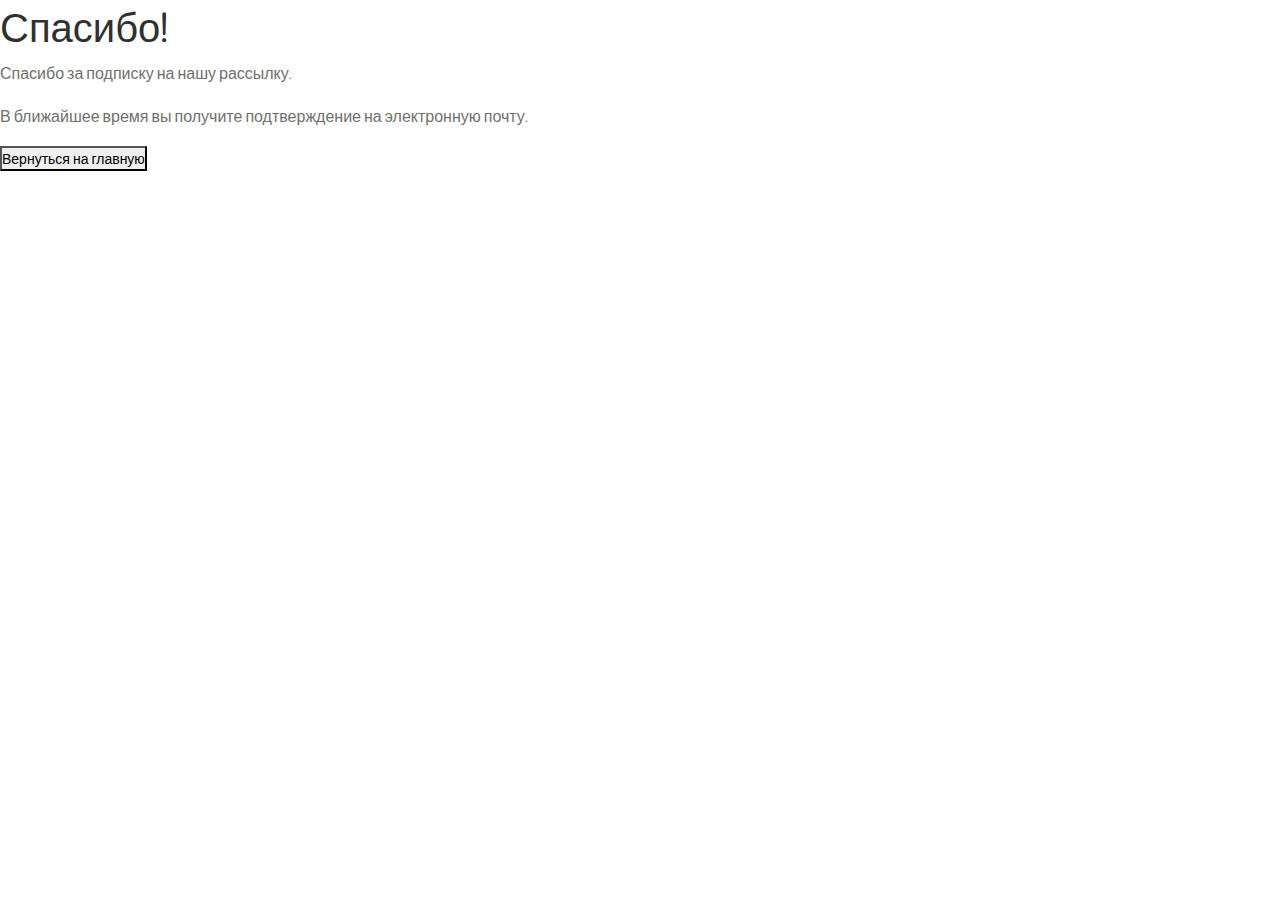
<file: thanks.html>
<!DOCTYPE html>
<html lang="en">
    <head>
        <meta charset="UTF-8" />
        <meta
            name="description"
            content="Цифровизация промышленности: внедрение умных технологий, Индустрия 4.0, автоматизация производств, цифровое управление, промышленный IoT, роботизация и технологическое развитие"
        />
        <meta http-equiv="X-UA-Compatible" content="IE=edge" />
        <meta
            name="viewport"
            content="width=device-width, initial-scale=1, shrink-to-fit=no"
        />
        <!-- The above 4 meta tags *must* come first in the head; any other head content must come *after* these tags -->

        <!-- Title -->
        <title>FactoryRobotics</title>

        <!-- Favicon -->
        <link rel="icon" href="img/core-img/favicon.ico" />

        <!-- Core Stylesheet -->
        <link rel="stylesheet" href="style.css" />
        <link rel="stylesheet" href="thanks.html" />
    </head>
    <body>
        <div class="content">
            <div class="wrapper-1">
                <div class="wrapper-2">
                    <h1>Спасибо!</h1>
                    <p>Спасибо за подписку на нашу рассылку.</p>
                    <p>
                        В ближайшее время вы получите подтверждение на
                        электронную почту.
                    </p>
                    <a href="index.html">
                        <button class="go-home">Вернуться на главную</button>
                    </a>
                </div>
            </div>
        </div>
    </body>
</html>
</file>
<file: style.css>
/* :: 1.0 Import Fonts */
@import url("https://fonts.googleapis.com/css?family=Dosis:200,300,400,500,600,700,800");
/* :: 2.0 Import All CSS */
@import url(css/bootstrap.min.css);
@import url(css/classy-nav.css);
@import url(css/owl.carousel.min.css);
@import url(css/animate.css);
@import url(css/magnific-popup.css);
@import url(css/font-awesome.min.css);
@import url(css/elegant-icon.css);
/* :: 3.0 Base CSS */
* {
    margin: 0;
    padding: 0;
}

body {
    font-family: "Dosis", sans-serif;
    font-size: 16px;
    color: #707070;
}

h1,
h2,
h3,
h4,
h5,
h6 {
    color: #303030;
    line-height: 1.3;
    font-weight: 500;
}

p {
    color: #707070;
    font-size: 16px;
    line-height: 1.7;
    font-weight: 400;
}

a,
a:hover,
a:focus {
    -webkit-transition-duration: 500ms;
    transition-duration: 500ms;
    text-decoration: none;
    outline: 0 solid transparent;
    color: #303030;
    font-weight: 500;
    font-size: 14px;
}

ul,
ol {
    margin: 0;
}
ul li,
ol li {
    list-style: none;
}

img {
    height: auto;
    max-width: 100%;
}

/* :: 3.1.0 Spacing */
.mt-15 {
    margin-top: 15px !important;
}

.mt-30 {
    margin-top: 30px !important;
}

.mt-50 {
    margin-top: 50px !important;
}

.mt-70 {
    margin-top: 70px !important;
}

.mt-100 {
    margin-top: 100px !important;
}

.mb-15 {
    margin-bottom: 15px !important;
}

.mb-30 {
    margin-bottom: 30px !important;
}

.mb-50 {
    margin-bottom: 50px !important;
}

.mb-70 {
    margin-bottom: 70px !important;
}

.mb-100 {
    margin-bottom: 100px !important;
}

.ml-15 {
    margin-left: 15px !important;
}

.ml-30 {
    margin-left: 30px !important;
}

.ml-50 {
    margin-left: 50px !important;
}

.mr-15 {
    margin-right: 15px !important;
}

.mr-30 {
    margin-right: 30px !important;
}

.mr-50 {
    margin-right: 50px !important;
}

/* :: 3.2.0 Height */
.height-400 {
    height: 400px;
}

.height-500 {
    height: 500px;
}

.height-600 {
    height: 600px;
}

.height-700 {
    height: 700px;
}

.height-800 {
    height: 800px;
}

/* :: 3.3.0 Section Padding */
.section-padding-100 {
    padding-top: 100px;
    padding-bottom: 100px;
}

.section-padding-100-0 {
    padding-top: 100px;
    padding-bottom: 0;
}

.section-padding-0-100 {
    padding-top: 0;
    padding-bottom: 100px;
}

.section-padding-100-70 {
    padding-top: 100px;
    padding-bottom: 70px;
}

/* :: 3.4.0 Section Heading */
.section-heading {
    position: relative;
    z-index: 1;
    margin-bottom: 40px;
}
.section-heading h2 {
    font-size: 30px;
    text-transform: uppercase;
    margin-bottom: 0;
}
@media only screen and (max-width: 767px) {
    .section-heading h2 {
        font-size: 24px;
    }
}
.section-heading p {
    font-size: 16px;
    color: #707070;
    margin-bottom: 0;
}

/* :: 3.5.0 Preloader */
.preloader {
    background-color: #f2f4f5;
    width: 100%;
    height: 100%;
    position: fixed;
    top: 0;
    left: 0;
    right: 0;
    bottom: 0;
    z-index: 999999;
    overflow: hidden;
}
.preloader .preloader-circle {
    width: 80px;
    height: 80px;
    position: relative;
    border-style: solid;
    border-width: 2px;
    border-top-color: #ef6079ff;
    border-bottom-color: transparent;
    border-left-color: transparent;
    border-right-color: transparent;
    z-index: 10;
    border-radius: 50%;
    box-shadow: 0 1px 5px 0 rgba(0, 0, 0, 0.15);
    background-color: #ffffff;
    -webkit-animation: zoom 2000ms infinite ease;
    animation: zoom 2000ms infinite ease;
}
.preloader .preloader-img {
    position: absolute;
    top: 50%;
    left: 50%;
    -webkit-transform: translate(-50%, -50%);
    transform: translate(-50%, -50%);
    z-index: 200;
}
.preloader .preloader-img img {
    max-width: 45px;
}

@-webkit-keyframes zoom {
    0% {
        -webkit-transform: rotate(0deg);
        transform: rotate(0deg);
    }
    100% {
        -webkit-transform: rotate(360deg);
        transform: rotate(360deg);
    }
}
@keyframes zoom {
    0% {
        -webkit-transform: rotate(0deg);
        transform: rotate(0deg);
    }
    100% {
        -webkit-transform: rotate(360deg);
        transform: rotate(360deg);
    }
}
/* :: 3.6.0 Miscellaneous */
.bg-img {
    background-position: center center;
    background-size: cover;
    background-repeat: no-repeat;
}

.bg-white {
    background-color: #ffffff !important;
}

.bg-dark {
    background-color: #000000 !important;
}

.bg-transparent {
    background-color: transparent !important;
}

.font-bold {
    font-weight: 700;
}

.font-light {
    font-weight: 300;
}

.bg-overlay {
    position: relative;
    z-index: 2;
    background-position: center center;
    background-size: cover;
}
.bg-overlay::after {
    background-color: rgba(17, 17, 17, 0.5);
    position: absolute;
    z-index: -1;
    top: 0;
    left: 0;
    width: 100%;
    height: 100%;
    content: "";
}

.bg-fixed {
    background-attachment: fixed !important;
}

.bg-gray {
    background-color: #f2f4f5;
}

/* :: 3.7.0 ScrollUp */
#scrollUp {
    background-color: #ef6079ff;
    border-radius: 0;
    bottom: 0;
    box-shadow: 0 2px 6px 0 rgba(0, 0, 0, 0.3);
    color: #ffffff;
    font-size: 24px;
    height: 40px;
    line-height: 40px;
    right: 50px;
    text-align: center;
    width: 40px;
    -webkit-transition-duration: 500ms;
    transition-duration: 500ms;
}
#scrollUp:hover {
    background-color: #303030;
}

/* :: 3.8.0 alazea Button */
.alazea-btn {
    -webkit-transition-duration: 400ms;
    transition-duration: 400ms;
    position: relative;
    z-index: 1;
    display: inline-block;
    min-width: 150px;
    height: 46px;
    color: #ffffff;
    background-color: #ef6079ff;
    border: 2px solid #ef6079ff;
    border-radius: 2px;
    padding: 0 20px;
    font-size: 16px;
    line-height: 42px;
    text-transform: uppercase;
    font-weight: 600;
}
.alazea-btn.active,
.alazea-btn:hover,
.alazea-btn:focus {
    font-size: 16px;
    color: #ef6079ff;
    font-weight: 600;
    background-color: transparent;
    box-shadow: none;
}

/* :: 4.0 Header Area CSS */
.header-area {
    position: absolute;
    width: 100%;
    z-index: 999;
    top: 0;
    left: 0;
    background-color: transparent; background: #000;
}
.header-area .top-header-area {
    position: relative;
    z-index: 100;
    background-color: transparent;
    width: 100%;
    height: 42px;
    border-bottom: 1px solid rgba(235, 235, 235, 0.2);
}
@media only screen and (min-width: 768px) and (max-width: 991px) {
    .header-area .top-header-area {
        z-index: 1;
    }
}
@media (max-width: 768px) {
    .header-area .top-header-area {
        display: none;
    }
}
@media only screen and (max-width: 767px) {
    .header-area .top-header-area {
        z-index: 1;
    }
}
.header-area .top-header-area .top-header-content {
    position: relative;
    z-index: 1;
    height: 41px;
}
.header-area .top-header-area .top-header-content .top-header-meta a {
    display: inline-block;
    font-size: 12px;
    font-weight: 400;
    color: #ffffff;
    line-height: 1;
}
.header-area
    .top-header-area
    .top-header-content
    .top-header-meta
    a:first-child {
    margin-right: 30px;
}
.header-area .top-header-area .top-header-content .top-header-meta a i {
    margin-right: 5px;
    color: #ef6079ff;
}
@media only screen and (max-width: 767px) {
    .header-area .top-header-area .top-header-content .top-header-meta a span {
        display: none;
    }
}
.header-area
    .top-header-area
    .top-header-content
    .top-header-meta
    .language-dropdown {
    position: relative;
    z-index: 1;
}
.header-area
    .top-header-area
    .top-header-content
    .top-header-meta
    .language-dropdown::after {
    width: 1px;
    height: 100%;
    background-color: rgba(235, 235, 235, 0.2);
    content: "";
    top: 0;
    right: 15px;
    z-index: 2;
    position: absolute;
}
.header-area
    .top-header-area
    .top-header-content
    .top-header-meta
    .language-dropdown
    .btn {
    padding: 0;
    background-color: transparent;
    border: none;
    font-size: 12px;
}
.header-area
    .top-header-area
    .top-header-content
    .top-header-meta
    .language-dropdown
    .btn:focus {
    box-shadow: none;
}
.header-area
    .top-header-area
    .top-header-content
    .top-header-meta
    .language-dropdown
    .dropdown-menu {
    background-color: #ef6079ff;
    border: none;
    box-shadow: 0 5px 30px 0 rgba(0, 0, 0, 0.15);
}
@media only screen and (min-width: 768px) and (max-width: 991px) {
    .header-area
        .top-header-area
        .top-header-content
        .top-header-meta
        .language-dropdown
        .dropdown-menu {
        top: 90px !important;
    }
}
@media only screen and (max-width: 767px) {
    .header-area
        .top-header-area
        .top-header-content
        .top-header-meta
        .language-dropdown
        .dropdown-menu {
        min-width: 100px;
        top: 70px !important;
    }
}
.header-area
    .top-header-area
    .top-header-content
    .top-header-meta
    .language-dropdown
    .dropdown-menu
    .dropdown-item:focus,
.header-area
    .top-header-area
    .top-header-content
    .top-header-meta
    .language-dropdown
    .dropdown-menu
    .dropdown-item:hover {
    color: #ffffff;
    background-color: #111111;
}
.header-area .top-header-area .top-header-content .top-header-meta .cart {
    position: relative;
    z-index: 1;
}
.header-area
    .top-header-area
    .top-header-content
    .top-header-meta
    .cart::after {
    width: 1px;
    height: 100%;
    background-color: rgba(235, 235, 235, 0.2);
    content: "";
    top: 0;
    left: -15px;
    z-index: 2;
    position: absolute;
}
.header-area .top-header-area .top-header-content .top-header-meta .cart a {
    margin-right: 0;
}
.header-area .alazea-main-menu {
    position: relative;
    z-index: 1;
    -webkit-transition-duration: 200ms;
    transition-duration: 200ms;
}
@media only screen and (min-width: 768px) and (max-width: 991px) {
    .header-area .alazea-main-menu .classy-navbar .classy-menu {
        background-color: #111111;
    }
}
@media only screen and (max-width: 767px) {
    .header-area .alazea-main-menu .classy-navbar .classy-menu {
        background-color: #111111;
    }
}
.header-area .alazea-main-menu .classy-nav-container {
    background-color: transparent;
}
.header-area .alazea-main-menu .classy-navbar {
    height: 90px;
    padding: 0;
}
.header-area .alazea-main-menu .classy-navbar .nav-brand {
    line-height: 1;
}
@media only screen and (max-width: 767px) {
    .header-area .alazea-main-menu .classy-navbar {
        height: 70px;
    }
}
.header-area .alazea-main-menu .classynav ul li a {
    padding: 0 30px;
    font-weight: 500;
    text-transform: capitalize;
    font-size: 20px;
    color: #ffffff;
}
@media only screen and (min-width: 992px) and (max-width: 1199px) {
    .header-area .alazea-main-menu .classynav ul li a {
        font-size: 18px;
        padding: 0 20px;
    }
}
@media only screen and (min-width: 768px) and (max-width: 991px) {
    .header-area .alazea-main-menu .classynav ul li a {
        background-color: #111111;
        font-size: 16px;
        color: #ffffff;
        border-bottom: none;
    }
}
@media only screen and (max-width: 767px) {
    .header-area .alazea-main-menu .classynav ul li a {
        background-color: #111111;
        font-size: 16px;
        color: #ffffff;
        border-bottom: none;
    }
}
.header-area .alazea-main-menu .classynav ul li a:hover,
.header-area .alazea-main-menu .classynav ul li a:focus {
    color: #ef6079ff;
}
.header-area .alazea-main-menu .classynav ul li a::after {
    color: #ffffff;
}
.header-area .alazea-main-menu .classynav ul li ul li a {
    padding: 0 20px;
    color: #303030;
    font-size: 14px;
    border-bottom: none;
}
.header-area .alazea-main-menu .classynav ul li ul li a::after {
    color: #303030;
}
@media only screen and (min-width: 768px) and (max-width: 991px) {
    .header-area .alazea-main-menu .classynav ul li ul li a::after {
        color: #ffffff;
    }
}
@media only screen and (max-width: 767px) {
    .header-area .alazea-main-menu .classynav ul li ul li a::after {
        color: #ffffff;
    }
}
@media only screen and (min-width: 768px) and (max-width: 991px) {
    .header-area .alazea-main-menu .classynav ul li ul li a {
        padding: 0 45px;
        color: #ffffff;
    }
}
@media only screen and (max-width: 767px) {
    .header-area .alazea-main-menu .classynav ul li ul li a {
        padding: 0 45px;
        color: #ffffff;
    }
}
@media only screen and (min-width: 768px) and (max-width: 991px) {
    .header-area .alazea-main-menu .classy-navbar-toggler .navbarToggler span {
        background-color: #ffffff;
    }
}
@media only screen and (max-width: 767px) {
    .header-area .alazea-main-menu .classy-navbar-toggler .navbarToggler span {
        background-color: #ffffff;
    }
}
@media only screen and (min-width: 768px) and (max-width: 991px) {
    .header-area .alazea-main-menu .classycloseIcon .cross-wrap span {
        background: #ffffff;
    }
}
@media only screen and (max-width: 767px) {
    .header-area .alazea-main-menu .classycloseIcon .cross-wrap span {
        background: #ffffff;
    }
}
.header-area .alazea-main-menu .search-form {
    position: relative;
    z-index: 1;
    opacity: 0;
    visibility: hidden;
    -webkit-transition-duration: 500ms;
    transition-duration: 500ms;
}
.header-area .alazea-main-menu .search-form form {
    -webkit-transition-duration: 500ms;
    transition-duration: 500ms;
    position: absolute;
    top: 0;
    right: 0;
    z-index: 100;
    background-color: #ffffff;
    width: 500px;
    border-radius: 5px;
    padding: 30px;
    box-shadow: 0 3px 40px 0 rgba(0, 0, 0, 0.15);
}
@media only screen and (max-width: 767px) {
    .header-area .alazea-main-menu .search-form form {
        width: 290px;
        padding: 20px;
    }
}
.header-area .alazea-main-menu .search-form form input {
    width: 100%;
    height: 45px;
    border: 1px solid #ebebeb;
    padding: 0 30px;
    border-radius: 5px;
    font-size: 14px;
}
@media only screen and (max-width: 767px) {
    .header-area .alazea-main-menu .search-form form input {
        padding: 0 15px;
    }
}
.header-area .alazea-main-menu .search-form .closeIcon {
    -webkit-transition-duration: 500ms;
    transition-duration: 500ms;
    position: absolute;
    top: 41px;
    right: 60px;
    z-index: 200;
    cursor: pointer;
    color: #707070;
}
.header-area .alazea-main-menu .search-form .closeIcon:hover {
    color: #ef6079ff;
}
@media only screen and (max-width: 767px) {
    .header-area .alazea-main-menu .search-form .closeIcon {
        top: 31px;
        right: 35px;
    }
}
.header-area .alazea-main-menu .search-form.active {
    opacity: 1;
    visibility: visible;
}
.header-area .is-sticky .alazea-main-menu {
    background-color: #111111;
    position: fixed;
    width: 100%;
    top: 0;
    left: 0;
    z-index: 9999;
    box-shadow: 0 5px 50px 15px rgba(0, 0, 0, 0.2);
}
.header-area #searchIcon {
    -webkit-transition-duration: 500ms;
    transition-duration: 500ms;
    color: #ffffff;
    font-size: 20px;
    cursor: pointer;
    margin-left: 50px;
}
@media only screen and (min-width: 768px) and (max-width: 991px) {
    .header-area #searchIcon {
        margin-left: 30px;
        margin-top: 15px;
    }
}
@media only screen and (max-width: 767px) {
    .header-area #searchIcon {
        margin-left: 30px;
        margin-top: 15px;
    }
}
.header-area #searchIcon:hover,
.header-area #searchIcon:focus {
    color: #ef6079ff;
}

/* :: 5.0 Hero Slides Area */
.hero-area,
.hero-post-slides {
    position: relative;
    z-index: 1;
}

.single-hero-post {
    width: 100%;
    height: 930px;
    position: relative;
    z-index: 3;
    overflow: hidden;
}
@media only screen and (min-width: 992px) and (max-width: 1199px) {
    .single-hero-post {
        height: 690px;
    }
}
@media only screen and (min-width: 768px) and (max-width: 991px) {
    .single-hero-post {
        height: 600px;
    }
}
@media only screen and (max-width: 767px) {
    .single-hero-post {
        height: 650px;
    }
}
@media only screen and (min-width: 480px) and (max-width: 767px) {
    .single-hero-post {
        height: 500px;
    }
}
.single-hero-post .slide-img {
    position: absolute;
    width: 100%;
    height: 100%;
    z-index: -10;
    left: 0;
    right: 0;
    top: 0;
    bottom: 0;
}
.single-hero-post .hero-slides-content {
    position: relative;
    z-index: 1;
    margin-top: 132px;
}
@media only screen and (max-width: 767px) {
    .single-hero-post .hero-slides-content {
        margin-top: 112px;
    }
}
.single-hero-post .hero-slides-content h2 {
    font-size: 45px;
    letter-spacing: 1px;
    color: #ffffff;
    text-transform: uppercase;
}
@media only screen and (min-width: 992px) and (max-width: 1199px) {
    .single-hero-post .hero-slides-content h2 {
        font-size: 36px;
    }
}
@media only screen and (min-width: 768px) and (max-width: 991px) {
    .single-hero-post .hero-slides-content h2 {
        font-size: 30px;
    }
}
@media only screen and (max-width: 767px) {
    .single-hero-post .hero-slides-content h2 {
        font-size: 24px;
    }
}
.single-hero-post .hero-slides-content p {
    font-size: 18px;
    color: #ffffff;
    margin-bottom: 50px;
}
@media only screen and (min-width: 768px) and (max-width: 991px) {
    .single-hero-post .hero-slides-content p {
        font-size: 18px;
    }
}
@media only screen and (max-width: 767px) {
    .single-hero-post .hero-slides-content p {
        font-size: 16px;
    }
}
@media only screen and (max-width: 767px) {
    .single-hero-post .hero-slides-content a {
        min-width: 125px;
        padding: 0 10px;
    }
}

.hero-post-slides .owl-item.center .single-hero-post .slide-img {
    -webkit-animation: slide 24s linear infinite;
    animation: slide 24s linear infinite;
}

@-webkit-keyframes slide {
    0% {
        -webkit-transform: scale(1);
        transform: scale(1);
    }
    50% {
        -webkit-transform: scale(1.3);
        transform: scale(1.3);
    }
    100% {
        -webkit-transform: scale(1);
        transform: scale(1);
    }
}
@keyframes slide {
    0% {
        -webkit-transform: scale(1);
        transform: scale(1);
    }
    50% {
        -webkit-transform: scale(1.3);
        transform: scale(1.3);
    }
    100% {
        -webkit-transform: scale(1);
        transform: scale(1);
    }
}
/* :: 6.0 Subscribe Newsletter Area */
.subscribe-newsletter-area {
    position: relative;
    z-index: 1;
    padding: 60px 0;
    background-size: cover;
    background-position: top right;
}
@media only screen and (min-width: 768px) and (max-width: 991px) {
    .subscribe-newsletter-area .subscribe-form {
        margin-top: 50px;
    }
}
@media only screen and (max-width: 767px) {
    .subscribe-newsletter-area .subscribe-form {
        margin-top: 50px;
    }
}
.subscribe-newsletter-area .subscribe-form form {
    position: relative;
    z-index: 1;
}
.subscribe-newsletter-area .subscribe-form form input {
    -webkit-transition-duration: 500ms;
    transition-duration: 500ms;
    width: 100%;
    height: 46px;
    background-color: #eeeeee;
    padding: 10px 20px;
    border: none;
}
.subscribe-newsletter-area .subscribe-form form input:focus {
    box-shadow: 0 1px 15px rgba(0, 0, 0, 0.15);
}
.subscribe-newsletter-area .subscribe-form form button {
    position: absolute;
    top: 0;
    right: 0;
    z-index: 10;
    border: none;
    border-radius: 0 2px 2px 0;
}
.subscribe-newsletter-area .subscribe-side-thumb .first-img {
    position: absolute;
    top: -30px;
    left: 5%;
    z-index: 10;
    width: 70px;
}

/* :: 7.0 New Arrivals Products Area */
.single-product-area {
    position: relative;
    z-index: 1;
    -webkit-transition-duration: 500ms;
    transition-duration: 500ms;
}
.single-product-area .product-img {
    position: relative;
    z-index: 1;
    -webkit-transition-duration: 500ms;
    transition-duration: 500ms;
}
.single-product-area .product-img a {
    display: block;
}
.single-product-area .product-img img {
    position: relative;
    z-index: 1;
    width: 100%;
}
.single-product-area .product-img .product-tag a {
    background-color: #429edf;
    border-radius: 2px;
    display: inline-block;
    height: 20px;
    padding: 0 10px;
    line-height: 20px;
    text-transform: uppercase;
    color: #ffffff;
    font-weight: 700;
    font-size: 12px;
    position: absolute;
    top: 20px;
    left: 20px;
    z-index: 10;
}
.single-product-area .product-img .product-tag.sale-tag a {
    background-color: #e61d47;
}
.single-product-area .product-img .product-meta {
    position: absolute;
    bottom: 30px;
    left: 15px;
    right: 15px;
    z-index: 100;
    visibility: hidden;
    opacity: 0;
    -webkit-transition-duration: 500ms;
    transition-duration: 500ms;
}
.single-product-area .product-img .product-meta a {
    font-size: 16px;
    color: #ffffff;
    font-weight: 600;
    background-color: #303030;
    -webkit-box-flex: 0;
    -ms-flex: 0 0 50px;
    flex: 0 0 50px;
    max-width: 50px;
    width: 50px;
    height: 50px;
    line-height: 50px;
    text-transform: uppercase;
    text-align: center;
}
.single-product-area .product-img .product-meta a:hover,
.single-product-area .product-img .product-meta a:focus {
    background-color: #ef6079ff;
}
@media only screen and (min-width: 992px) and (max-width: 1199px) {
    .single-product-area .product-img .product-meta a {
        font-size: 11px;
    }
}
@media only screen and (min-width: 768px) and (max-width: 991px) {
    .single-product-area .product-img .product-meta a {
        font-size: 11px;
    }
}
@media only screen and (max-width: 767px) {
    .single-product-area .product-img .product-meta a {
        font-size: 14px;
    }
}
.single-product-area .product-img .product-meta .add-to-cart-btn {
    -webkit-box-flex: 0;
    -ms-flex: 0 0 calc(100% - 100px);
    flex: 0 0 calc(100% - 100px);
    max-width: calc(100% - 100px);
    width: calc(100% - 100px);
    border-left: 1px solid rgba(235, 235, 235, 0.5);
    border-right: 1px solid rgba(235, 235, 235, 0.5);
}
.single-product-area .product-info a p {
    margin-bottom: 0;
    -webkit-transition-duration: 300ms;
    transition-duration: 300ms;
}
.single-product-area .product-info a p:hover,
.single-product-area .product-info a p:focus {
    color: #ef6079ff;
}
.single-product-area .product-info h6 {
    margin-bottom: 0;
    font-size: 18px;
}
.single-product-area:hover .product-img {
    box-shadow: 0 5px 30px 0 rgba(0, 0, 0, 0.15);
}
.single-product-area:hover .product-img .product-meta {
    visibility: visible;
    opacity: 1;
}

/* :: 8.0 Shop Page Area CSS */
.shop-sorting-data {
    position: relative;
    z-index: 1;
    padding-bottom: 25px;
    margin-bottom: 50px;
    border-bottom: 1px solid #ebebeb;
}
@media only screen and (max-width: 767px) {
    .shop-sorting-data .shop-page-count {
        margin-bottom: 30px;
    }
}
.shop-sorting-data .shop-page-count p {
    font-size: 18px;
    color: #707070;
    margin-bottom: 0;
    font-weight: 500;
}
.shop-sorting-data .search_by_terms {
    position: relative;
    z-index: 1;
}
.shop-sorting-data .search_by_terms select {
    width: 180px;
    height: 40px;
    color: #51545f;
    font-size: 16px;
    background-color: #f5f5f5;
    border: 1px solid #ebebeb;
    border-radius: 2px;
    margin-left: 30px;
}
@media only screen and (max-width: 767px) {
    .shop-sorting-data .search_by_terms select {
        margin-left: 0;
        margin-bottom: 15px;
    }
}
@media only screen and (min-width: 480px) and (max-width: 767px) {
    .shop-sorting-data .search_by_terms select {
        margin-left: auto;
        margin-right: 15px;
        margin-bottom: 0;
    }
}
.shop-sorting-data .search_by_terms select:focus {
    box-shadow: none;
}

.shop-widget {
    position: relative;
    z-index: 1;
}
.shop-widget .widget-title {
    text-transform: uppercase;
    margin-bottom: 20px;
}
.shop-widget .custom-control .custom-control-label {
    font-size: 16px;
    color: #707070;
}
.shop-widget
    .custom-checkbox
    .custom-control-input:checked
    ~ .custom-control-label::before {
    background-color: #ef6079ff;
}
.shop-widget .single-best-seller-product {
    position: relative;
    z-index: 1;
    margin-bottom: 20px;
}
.shop-widget .single-best-seller-product::after {
    margin-bottom: 0;
}
.shop-widget .single-best-seller-product .product-thumbnail {
    -webkit-box-flex: 0;
    -ms-flex: 0 0 70px;
    flex: 0 0 70px;
    max-width: 70px;
    width: 70px;
    margin-right: 30px;
}
.shop-widget .single-best-seller-product .product-info a {
    display: block;
    color: #707070;
    font-size: 16px;
    font-weight: 400;
    margin-bottom: 5px;
}
.shop-widget .single-best-seller-product .product-info a:hover,
.shop-widget .single-best-seller-product .product-info a:focus {
    color: #303030;
}
.shop-widget .single-best-seller-product .product-info p {
    margin-bottom: 0;
    color: #303030;
    font-weight: 500;
}
.shop-widget .single-best-seller-product .product-info .ratings i {
    font-size: 12px;
    color: #ff9800;
}

.slider-range-price {
    position: relative;
    z-index: 1;
}

.shop-widget .ui-slider-handle {
    background-color: #ef6079ff;
    border: none;
    border-radius: 50%;
    width: 12px;
    height: 12px;
    position: absolute;
    z-index: 30;
    top: -3px;
}

.ui-slider-handle.first-handle {
    display: none !important;
}

.shop-widget .ui-slider-range.ui-widget-header.ui-corner-all {
    background-color: #ef6079ff;
    position: absolute;
    height: 6px;
    width: auto;
    z-index: 10;
    left: 2px !important;
}

.shop-widget .ui-slider-horizontal {
    height: 6px;
    background-color: #f5f5f5;
    border-radius: 10px;
}

.shop-widget .range-price {
    font-size: 16px;
    font-weight: 500;
    margin-top: 15px;
    text-transform: uppercase;
}

.single_product_thumb {
    position: relative;
    z-index: 1;
}
@media only screen and (max-width: 767px) {
    .single_product_thumb {
        margin-bottom: 50px;
    }
}
.single_product_thumb .carousel-indicators {
    position: relative;
    right: 0;
    bottom: 0;
    left: 0;
    z-index: 15;
    margin-right: 0;
    margin-left: 0;
    margin-top: 30px;
}
.single_product_thumb .carousel-indicators li {
    -webkit-box-flex: 0;
    -ms-flex: 0 0 100px;
    flex: 0 0 100px;
    width: 100px;
    height: 100px;
    margin-right: 15px;
    margin-left: 15px;
    cursor: pointer;
    border: 1px solid transparent;
    background-size: cover;
}
@media only screen and (max-width: 767px) {
    .single_product_thumb .carousel-indicators li {
        -webkit-box-flex: 0;
        -ms-flex: 0 0 60px;
        flex: 0 0 60px;
        width: 60px;
        height: 60px;
    }
}
.single_product_thumb .carousel-indicators li.active {
    border: 1px solid #ef6079ff;
}

.single_product_desc {
    position: relative;
    z-index: 1;
}
.single_product_desc .title {
    font-size: 30px;
    margin-bottom: 10px;
    text-transform: uppercase;
}
@media only screen and (max-width: 767px) {
    .single_product_desc .title {
        font-size: 24px;
    }
}
.single_product_desc .price {
    font-size: 26px;
    font-weight: 600;
    color: #ef6079ff;
    margin-bottom: 30px;
}
.single_product_desc .short_overview {
    margin-bottom: 30px;
}
.single_product_desc .short_overview p {
    font-size: 14px;
}
.single_product_desc .cart--area {
    position: relative;
    z-index: 1;
    border-bottom: 1px solid #ebebeb;
    padding-bottom: 50px;
}
.single_product_desc .cart {
    position: relative;
    z-index: 1;
}
.single_product_desc .cart .quantity {
    position: relative;
    z-index: 1;
    -webkit-box-flex: 0;
    -ms-flex: 0 0 130px;
    flex: 0 0 130px;
    max-width: 130px;
    width: 130px;
}
@media only screen and (min-width: 768px) and (max-width: 991px) {
    .single_product_desc .cart .quantity {
        -webkit-box-flex: 0;
        -ms-flex: 0 0 70px;
        flex: 0 0 70px;
        max-width: 70px;
        width: 70px;
    }
}
.single_product_desc .cart .quantity .qty-text {
    height: 46px;
    padding: 5px 15px;
    width: 130px;
    -moz-appearance: textfield;
    -webkit-appearance: textfield;
    appearance: textfield;
    font-size: 14px;
    border: none;
    background-color: #f2f4f5;
    text-align: center;
}
@media only screen and (min-width: 768px) and (max-width: 991px) {
    .single_product_desc .cart .quantity .qty-text {
        width: 70px;
    }
}
.single_product_desc .cart .quantity .qty-minus,
.single_product_desc .cart .quantity .qty-plus {
    display: block;
    height: 100%;
    position: absolute;
    left: 10px;
    text-align: center;
    top: 0;
    width: 30px;
    z-index: 99;
    cursor: pointer;
    font-size: 8px;
    line-height: 46px;
    color: #303030;
}
@media only screen and (min-width: 768px) and (max-width: 991px) {
    .single_product_desc .cart .quantity .qty-minus,
    .single_product_desc .cart .quantity .qty-plus {
        left: 0;
    }
}
.single_product_desc .cart .quantity .qty-plus {
    left: auto;
    right: 10px;
}
@media only screen and (min-width: 768px) and (max-width: 991px) {
    .single_product_desc .cart .quantity .qty-plus {
        right: 0;
    }
}
.single_product_desc .wishlist-compare {
    position: relative;
    z-index: 1;
}
@media only screen and (max-width: 767px) {
    .single_product_desc .wishlist-compare {
        margin-top: 30px;
    }
}
@media only screen and (min-width: 480px) and (max-width: 767px) {
    .single_product_desc .wishlist-compare {
        margin-top: 0;
    }
}
.single_product_desc .wishlist-compare a {
    background-color: #f2f4f5;
    display: inline-block;
    width: 46px;
    height: 46px;
    text-align: center;
    line-height: 46px;
    font-size: 18px;
}
.single_product_desc .products--meta {
    position: relative;
    z-index: 1;
    padding-top: 50px;
}
.single_product_desc .products--meta p {
    display: -webkit-box;
    display: -ms-flexbox;
    display: flex;
}
.single_product_desc .products--meta p span:first-child {
    font-weight: 500;
    color: #303030;
    -webkit-box-flex: 0;
    -ms-flex: 0 0 150px;
    flex: 0 0 150px;
    max-width: 150px;
    width: 150px;
}
.single_product_desc .products--meta p span:last-child {
    font-weight: 400;
    color: #707070;
}
.single_product_desc .products--meta p span:last-child a {
    color: #cccccc;
    font-size: 14px;
    margin-right: 15px;
}
.single_product_desc .products--meta p span:last-child a:hover {
    color: #ef6079ff;
}

.product_details_tab {
    position: relative;
    z-index: 1;
    padding: 50px 0;
    border-top: 1px solid #ebebeb;
    border-bottom: 1px solid #ebebeb;
}
.product_details_tab .nav-tabs {
    border-bottom: none;
    -webkit-box-pack: center;
    -ms-flex-pack: center;
    justify-content: center;
    margin-bottom: 30px;
}
.product_details_tab .nav-tabs .nav-link {
    border: none;
    border-top-left-radius: 0;
    border-top-right-radius: 0;
    padding: 0 15px;
    font-size: 20px;
    color: #303030;
}
.product_details_tab .nav-tabs .nav-link.active,
.product_details_tab .nav-tabs .nav-link:hover {
    color: #ef6079ff;
}
.product_details_tab .additional_info_area p {
    color: #303030;
}
.product_details_tab .additional_info_area p span {
    color: #707070;
}

.product_details_tab .review-rating i {
    color: #ff9800;
    font-size: 14px;
}

.product_details_tab .review-rating > span {
    font-size: 16px;
    font-weight: 500;
    color: #303030;
}

.submit_a_review_area form .stars {
    background: url("[data-uri]")
        repeat-x 0 0;
    width: 150px;
}
.submit_a_review_area form .stars::after,
.submit_a_review_area form .stars::before {
    display: table;
    content: "";
}
.submit_a_review_area form .stars::after {
    clear: both;
}
.submit_a_review_area form .stars input[type="radio"] {
    position: absolute;
    opacity: 0;
    -ms-filter: "progid:DXImageTransform.Microsoft.Alpha(Opacity=0)";
    filter: alpha(opacity=0);
}
.submit_a_review_area form .stars input[type="radio"].star-5:checked ~ span {
    width: 100%;
}
.submit_a_review_area form .stars input[type="radio"].star-4:checked ~ span {
    width: 80%;
}
.submit_a_review_area form .stars input[type="radio"].star-3:checked ~ span {
    width: 60%;
}
.submit_a_review_area form .stars input[type="radio"].star-2:checked ~ span {
    width: 40%;
}
.submit_a_review_area form .stars input[type="radio"].star-1:checked ~ span {
    width: 20%;
}
.submit_a_review_area form .stars label {
    display: block;
    width: 30px;
    height: 30px;
    margin: 0 !important;
    padding: 0 !important;
    text-indent: -999em;
    float: left;
    position: relative;
    z-index: 10;
    background: transparent !important;
    cursor: pointer;
}
.submit_a_review_area form .stars label:hover ~ span {
    background-position: 0 -30px;
}
.submit_a_review_area form .stars label.star-5:hover ~ span {
    width: 100% !important;
}
.submit_a_review_area form .stars label.star-4:hover ~ span {
    width: 80% !important;
}
.submit_a_review_area form .stars label.star-3:hover ~ span {
    width: 60% !important;
}
.submit_a_review_area form .stars label.star-2:hover ~ span {
    width: 40% !important;
}
.submit_a_review_area form .stars label.star-1:hover ~ span {
    width: 20% !important;
}
.submit_a_review_area form .stars span {
    display: block;
    width: 0;
    position: relative;
    top: 0;
    left: 0;
    height: 30px;
    background: url("[data-uri]")
        repeat-x 0 -60px;
    -webkit-transition: -webkit-width 0.5s;
    -webkit-transition: width 0.5s;
    transition: width 0.5s;
}

.review-details p {
    font-size: 12px;
}

.submit_a_review_area h4 {
    font-size: 20px;
}
.submit_a_review_area .form-group > label {
    font-size: 14px;
}
.submit_a_review_area input,
.submit_a_review_area select {
    font-size: 14px;
    width: 100%;
    height: 40px;
    border: none;
    background-color: #f2f4f5;
    border-radius: 0;
}
.submit_a_review_area textarea {
    width: 100%;
    height: 100px;
    border: none;
    border-radius: 0;
    background-color: #f2f4f5;
}

/* :: 9.0 Cart Area CSS */
.cart-table {
    position: relative;
    z-index: 1;
}
.cart-table thead tr,
.cart-table thead th {
    width: 20%;
}
.cart-table thead th {
    border: none;
    border-bottom: none;
    font-size: 20px;
    padding: 0 0 30px 0;
    color: #303030;
    font-weight: 500;
    text-transform: uppercase;
    text-align: left;
}
.cart-table thead th:first-child {
    width: 40%;
}
.cart-table tbody tr {
    position: relative;
    z-index: 1;
    border-bottom: 1px solid #ebebeb;
}
.cart-table tbody tr td {
    position: relative;
    z-index: 1;
    padding: 30px 15px;
    font-size: 18px;
    font-weight: 600;
    color: #303030;
    vertical-align: middle;
}
.cart-table tbody tr td.cart_product_img {
    display: -webkit-box;
    display: -ms-flexbox;
    display: flex;
    -webkit-box-align: center;
    -ms-flex-align: center;
    -ms-grid-row-align: center;
    align-items: center;
}
.cart-table tbody tr td.cart_product_img a {
    -webkit-box-flex: 0;
    -ms-flex: 0 0 100px;
    flex: 0 0 100px;
    max-width: 100px;
    width: 100px;
    display: inline-block;
    margin-right: 20px;
    box-shadow: 0 0 5px rgba(0, 0, 0, 0.15);
    margin-left: 2px;
}
.cart-table tbody tr td.cart_product_img h5 {
    font-size: 18px;
    margin-bottom: 0;
}
.cart-table tbody tr td i {
    font-size: 36px;
    color: #c42525;
}
.cart-table .quantity {
    position: relative;
    z-index: 1;
    -webkit-box-flex: 0;
    -ms-flex: 0 0 100px;
    flex: 0 0 100px;
    max-width: 100px;
    width: 100px;
}
.cart-table .quantity .qty-text {
    height: 46px;
    padding: 5px 15px;
    width: 100px;
    -moz-appearance: textfield;
    -webkit-appearance: textfield;
    appearance: textfield;
    font-size: 14px;
    border: none;
    background-color: #f2f4f5;
    text-align: center;
}
.cart-table .quantity .qty-minus,
.cart-table .quantity .qty-plus {
    display: block;
    height: 100%;
    position: absolute;
    left: 10px;
    text-align: center;
    top: 0;
    width: 30px;
    z-index: 99;
    cursor: pointer;
    font-size: 8px;
    line-height: 46px;
    color: #303030;
}
.cart-table .quantity .qty-minus i,
.cart-table .quantity .qty-plus i {
    font-size: 10px;
    color: #303030;
}
.cart-table .quantity .qty-plus {
    left: auto;
    right: 10px;
}

.coupon-discount {
    position: relative;
    z-index: 1;
}
.coupon-discount form {
    position: relative;
    z-index: 1;
    display: -webkit-box;
    display: -ms-flexbox;
    display: flex;
    -webkit-box-align: center;
    -ms-flex-align: center;
    -ms-grid-row-align: center;
    align-items: center;
}
.coupon-discount form input {
    width: 300px;
    height: 46px;
    border: 1px solid #ebebeb;
    background-color: #f5f5f5;
    padding: 0 30px;
    font-size: 14px;
    margin-right: 30px;
}
@media only screen and (max-width: 767px) {
    .coupon-discount form input {
        width: 150px;
        padding: 0 10px;
        font-size: 13px;
        margin-right: 15px;
    }
}
.coupon-discount form button {
    -webkit-transition-duration: 500ms;
    transition-duration: 500ms;
    width: 170px;
    height: 46px;
    border: 1px solid #ebebeb;
    background-color: #cccccc;
    color: #303030;
    font-size: 16px;
    text-transform: uppercase;
    cursor: pointer;
    font-weight: 500;
}
.coupon-discount form button:hover,
.coupon-discount form button:focus {
    background-color: #ef6079ff;
    color: #ffffff;
    border-color: #ef6079ff;
}

.cart-totals-area {
    position: relative;
    z-index: 1;
}
.cart-totals-area .title-- {
    padding-bottom: 20px;
    text-transform: uppercase;
    border-bottom: 1px solid #ebebeb;
    margin-bottom: 0;
}
.cart-totals-area .subtotal,
.cart-totals-area .total {
    padding: 20px 0;
    border-bottom: 1px solid #ebebeb;
}
.cart-totals-area .subtotal h5,
.cart-totals-area .total h5 {
    font-size: 18px;
    color: #303030;
    margin-bottom: 0;
}
.cart-totals-area .subtotal h5:last-child,
.cart-totals-area .total h5:last-child {
    font-weight: 600;
}
.cart-totals-area .shipping {
    padding: 20px 0;
    border-bottom: 1px solid #ebebeb;
}
.cart-totals-area .shipping h5 {
    font-size: 18px;
    color: #303030;
    margin-bottom: 0;
    margin-right: 50px;
}
.cart-totals-area .shipping .shipping-address select,
.cart-totals-area .shipping .shipping-address input,
.cart-totals-area .shipping .shipping-address input,
.cart-totals-area .shipping .shipping-address button {
    width: 100%;
    height: 30px;
    font-size: 10px;
    padding: 0 10px;
    background-color: #f5f5f5;
    border: 1px solid #ebebeb;
    margin-bottom: 15px;
}
.cart-totals-area .shipping .shipping-address button {
    -webkit-transition-duration: 500ms;
    transition-duration: 500ms;
    width: 100%;
    height: 30px;
    border: 1px solid #ebebeb;
    background-color: #cccccc;
    color: #303030;
    font-size: 14px;
    text-transform: uppercase;
    cursor: pointer;
    font-weight: 500;
    margin-bottom: 0;
}
.cart-totals-area .shipping .shipping-address button:hover,
.cart-totals-area .shipping .shipping-address button:focus {
    background-color: #ef6079ff;
    color: #ffffff;
    border-color: #ef6079ff;
}

/* :: 10.0 Checkout Area CSS */
.checkout_area {
    position: relative;
    z-index: 1;
    overflow-x: hidden;
}

.checkout_details_area {
    position: relative;
    z-index: 1;
}
.checkout_details_area h5 {
    margin-bottom: 20px;
    text-transform: uppercase;
}
.checkout_details_area input,
.checkout_details_area select,
.checkout_details_area textarea {
    width: 100%;
    height: 46px;
    border: 1px solid #ebebeb;
    background-color: #f5f5f5;
    font-size: 14px;
}
.checkout_details_area input:focus,
.checkout_details_area select:focus,
.checkout_details_area textarea:focus {
    box-shadow: none;
    border: 1px solid #ef6079ff;
}
.checkout_details_area textarea {
    height: 100px;
}
.checkout_details_area .custom-control-label {
    font-size: 14px;
}

.checkout-content {
    position: relative;
    z-index: 1;
}
@media only screen and (min-width: 768px) and (max-width: 991px) {
    .checkout-content {
        margin-top: 100px;
    }
}
@media only screen and (max-width: 767px) {
    .checkout-content {
        margin-top: 100px;
    }
}
.checkout-content .title-- {
    padding-bottom: 20px;
    text-transform: uppercase;
    border-bottom: 1px solid #ebebeb;
    margin-bottom: 0;
}
.checkout-content .subtotal,
.checkout-content .shipping,
.checkout-content .products,
.checkout-content .order-total {
    padding: 20px 0;
    border-bottom: 1px solid #ebebeb;
}
.checkout-content .subtotal h5,
.checkout-content .shipping h5,
.checkout-content .products h5,
.checkout-content .order-total h5 {
    font-size: 18px;
    color: #303030;
    margin-bottom: 0;
}
.checkout-content .subtotal h5:last-child,
.checkout-content .shipping h5:last-child,
.checkout-content .products h5:last-child,
.checkout-content .order-total h5:last-child {
    font-weight: 600;
}
.checkout-content .single-products p {
    line-height: 1.3;
    margin-bottom: 0;
}
.checkout-content .single-products h5 {
    line-height: 1.3;
    margin-bottom: 0;
}

/* :: 11.0 Testimonial Area CSS */
.testimonials-slides {
    position: relative;
    z-index: 1;
}
.testimonials-slides .owl-dots {
    display: -webkit-box;
    display: -ms-flexbox;
    display: flex;
    -webkit-box-pack: center;
    -ms-flex-pack: center;
    justify-content: center;
    margin-top: 30px;
    position: relative;
    z-index: 1;
    width: 50%;
}
@media only screen and (max-width: 767px) {
    .testimonials-slides .owl-dots {
        width: 100%;
    }
}
.testimonials-slides .owl-dots .owl-dot {
    position: relative;
    z-index: 1;
    -webkit-box-flex: 0;
    -ms-flex: 0 0 12px;
    flex: 0 0 12px;
    max-width: 12px;
    width: 12px;
    border: 2px solid #b6b7b7;
    height: 12px;
    margin: 0 6px;
    border-radius: 50%;
}
.testimonials-slides .owl-dots .owl-dot::after {
    width: 4px;
    height: 4px;
    background-color: #ef6079ff;
    border-radius: 50%;
    content: "";
    position: absolute;
    top: 2px;
    left: 2px;
    z-index: 10;
    opacity: 0;
    visibility: hidden;
}
.testimonials-slides .owl-dots .owl-dot.active {
    border-color: #ef6079ff;
}
.testimonials-slides .owl-dots .owl-dot.active::after {
    opacity: 1;
    visibility: visible;
}

.single-testimonial-slide {
    position: relative;
    z-index: 1;
}
.single-testimonial-slide .testimonial-thumb {
    width: 300px;
    height: 300px;
    margin: auto;
    border-radius: 50%;
    box-shadow: 0 1px 20px 0 rgba(0, 0, 0, 0.15);
}
.single-testimonial-slide .testimonial-thumb img {
    width: 300px;
    height: 300px;
    object-fit: cover;
    border-radius: 50%;
}
@media only screen and (max-width: 767px) {
    .single-testimonial-slide .testimonial-thumb {
        width: 250px;
        height: 250px;
        margin-bottom: 50px;
    }
}
.single-testimonial-slide .testimonial-content .testimonial-author-info h6 {
    font-size: 18px;
    margin-bottom: 0;
}
.single-testimonial-slide .testimonial-content .testimonial-author-info p {
    margin-bottom: 0;
    color: #ef6079ff;
}

/* :: 12.0 About Us Area CSS */
.about-us-area {
    position: relative;
    z-index: 1;
}
.about-us-area .border-line {
    width: 100%;
    height: 1px;
    background-color: #ebebeb;
    margin-top: 50px;
}

.alazea-progress-bar {
    position: relative;
    z-index: 1;
    margin-top: 40px;
}
.alazea-progress-bar .single_progress_bar {
    position: relative;
    z-index: 1;
    margin-bottom: 30px;
}
.alazea-progress-bar .single_progress_bar:last-child {
    margin-bottom: 0;
}
.alazea-progress-bar .single_progress_bar p {
    font-weight: 500;
    line-height: 1;
    font-size: 18px;
    color: #303030;
    margin-bottom: 10px;
}

.barfiller {
    background-color: #ebebeb;
    border: none;
    border-radius: 0;
    box-shadow: none;
    height: 10px;
    margin-bottom: 5px;
    position: relative;
    width: 100%;
}
.barfiller .fill {
    display: block;
    position: relative;
    width: 0px;
    height: 100%;
    background: #ef6079ff;
    z-index: 1;
}
.barfiller .tipWrap {
    display: none;
}
.barfiller .tip {
    margin-top: -35px;
    padding: 2px 4px;
    font-size: 18px;
    color: #303030;
    left: 0;
    position: absolute;
    z-index: 2;
    background: transparent;
    font-weight: 500;
}
.barfiller .tip::after {
    display: none;
}

.single-benefits-area {
    position: relative;
    z-index: 1;
    margin-bottom: 50px;
}
.single-benefits-area img {
    margin-bottom: 30px;
}
.single-benefits-area p {
    margin-bottom: 0;
}

/* :: 13.0 Service Area CSS */
.single-service-area {
    position: relative;
    z-index: 1;
    margin-bottom: 50px;
}
.single-service-area:last-child {
    margin-bottom: 0;
}
.single-service-area .service-icon {
    -webkit-box-flex: 0;
    -ms-flex: 0 0 45px;
    flex: 0 0 45px;
    max-width: 45px;
    width: 45px;
}
.single-service-area .service-content p {
    margin-bottom: 0;
}

.alazea-video-area {
    position: relative;
    z-index: 1;
    border-radius: 6px;
    box-shadow: 0 1px 20px 0 rgba(0, 0, 0, 0.15);
}
.alazea-video-area.bg-overlay:after {
    border-radius: 6px;
}
.alazea-video-area img {
    position: relative;
    z-index: -21;
    border-radius: 6px;
}
.alazea-video-area .video-icon {
    -webkit-transition-duration: 500ms;
    transition-duration: 500ms;
    width: 70px;
    height: 70px;
    background-color: #ef6079ff;
    position: absolute;
    top: 50%;
    left: 50%;
    margin-top: -35px;
    margin-left: -35px;
    z-index: 100;
    border-radius: 50%;
    line-height: 72px;
    text-align: center;
    cursor: pointer;
    opacity: 0.9;
}
.alazea-video-area .video-icon i {
    color: #ffffff;
    font-size: 24px;
}
.alazea-video-area .video-icon:hover {
    opacity: 1;
    box-shadow: 0 5px 30px 0 rgba(0, 0, 0, 0.15);
}

/* :: 14.0 Team Member Area CSS */
.single-team-member {
    position: relative;
    z-index: 1;
}
.single-team-member .team-member-thumb {
    position: relative;
    z-index: 1;
}
.single-team-member .team-member-thumb img {
    width: 100%;
}
.single-team-member .team-member-thumb .team-member-social-info {
    position: absolute;
    width: 100%;
    height: 60px;
    background-color: rgba(48, 48, 48, 0.7);
    bottom: 0;
    left: 0;
    right: 0;
    z-index: 10;
    opacity: 0;
    visibility: hidden;
    -webkit-transition-duration: 500ms;
    transition-duration: 500ms;
}
.single-team-member .team-member-thumb .team-member-social-info a {
    color: #ffffff;
    line-height: 60px;
    margin: 0 15px;
}
.single-team-member .team-member-thumb .team-member-social-info a:hover {
    color: #ef6079ff;
}
.single-team-member .team-member-info h5 {
    margin-bottom: 4px;
}
.single-team-member .team-member-info p {
    margin-bottom: 0;
}
.single-team-member:hover .team-member-thumb .team-member-social-info {
    opacity: 1;
    visibility: visible;
}

/* :: 15.0 Portfolio Area CSS */
.alazea-portfolio-filter {
    position: relative;
    z-index: 1;
    text-align: center;
    margin-bottom: 30px;
}
.alazea-portfolio-filter .btn {
    -webkit-transition-duration: 300ms;
    transition-duration: 300ms;
    padding: 0;
    font-size: 20px;
    color: #707070;
    font-weight: 500;
    background-color: transparent;
    padding: 0 20px;
}
@media only screen and (max-width: 767px) {
    .alazea-portfolio-filter .btn {
        font-size: 16px;
        padding: 0 5px;
    }
}
.alazea-portfolio-filter .btn:hover,
.alazea-portfolio-filter .btn:focus {
    color: #ef6079ff;
    box-shadow: none;
}

.alazea-portfolio.row {
    margin-right: -10px;
    margin-left: -10px;
}
.alazea-portfolio .col-12 {
    padding-left: 10px;
    padding-right: 10px;
}

.single_portfolio_item {
    position: relative;
    z-index: 10;
    margin-top: 20px;
    overflow: hidden;
    height: 400px;
    -webkit-transition-duration: 500ms;
    transition-duration: 500ms;
}
@media only screen and (min-width: 992px) and (max-width: 1199px) {
    .single_portfolio_item {
        height: 290px;
    }
}
@media only screen and (max-width: 767px) {
    .single_portfolio_item {
        height: 300px;
    }
}
.single_portfolio_item .portfolio-thumbnail {
    -webkit-transition-duration: 500ms;
    transition-duration: 500ms;
    width: calc(100% - 20px);
    position: absolute;
    height: 100%;
    top: 0;
    left: 10px;
    right: 10px;
    background-repeat: no-repeat;
}
.single_portfolio_item .portfolio-hover-overlay {
    width: calc(100% - 20px);
    height: 100%;
    top: 0;
    left: 10px;
    right: 10px;
    -webkit-transition-duration: 500ms;
    transition-duration: 500ms;
    background-color: rgba(112, 199, 69, 0.8);
    position: absolute;
    z-index: 10;
    text-align: center;
    opacity: 0;
    visibility: hidden;
}
.single_portfolio_item .portfolio-hover-overlay a {
    position: relative;
    width: 100%;
    height: 100%;
    z-index: 30;
}
.single_portfolio_item .portfolio-hover-overlay a .port-hover-text h3 {
    font-size: 28px;
    color: #ffffff;
}
@media only screen and (min-width: 992px) and (max-width: 1199px) {
    .single_portfolio_item .portfolio-hover-overlay a .port-hover-text h3 {
        font-size: 20px;
    }
}
@media only screen and (max-width: 767px) {
    .single_portfolio_item .portfolio-hover-overlay a .port-hover-text h3 {
        font-size: 18px;
    }
}
.single_portfolio_item .portfolio-hover-overlay a .port-hover-text h5 {
    font-size: 18px;
    margin-bottom: 0;
    color: #ffffff;
    font-weight: 400;
}
@media only screen and (max-width: 767px) {
    .single_portfolio_item .portfolio-hover-overlay a .port-hover-text h5 {
        font-size: 14px;
    }
}
.single_portfolio_item:hover {
    -webkit-transform: translateY(-15px);
    transform: translateY(-15px);
}
.single_portfolio_item:hover .portfolio-hover-overlay {
    opacity: 1;
    visibility: visible;
}

.portfolio-page .single_portfolio_item {
    height: 320px;
}

.mfp-image-holder .mfp-close,
.mfp-iframe-holder .mfp-close {
    color: #ffffff;
    right: 0;
    text-align: center;
    padding-right: 0;
    top: 40px;
    width: 36px;
    height: 36px;
    background-color: #ef6079ff;
    line-height: 36px;
}

.mfp-bottom-bar {
    margin-top: 0;
    top: auto;
    bottom: 55px;
    left: 0;
    width: 100%;
    cursor: auto;
    background-color: transparent;
    padding: 0 15px;
    display: -webkit-box;
    display: -ms-flexbox;
    display: flex;
    -webkit-box-pack: justify;
    -ms-flex-pack: justify;
    justify-content: space-between;
    -webkit-box-align: center;
    -ms-flex-align: center;
    -ms-grid-row-align: center;
    align-items: center;
}
.mfp-bottom-bar .mfp-title {
    line-height: normal;
    color: #ffffff;
    padding-right: 0;
    background-color: #ef6079ff;
    padding: 8px 20px;
    border-radius: 30px;
    font-size: 12px;
    font-weight: 700;
}
.mfp-bottom-bar .mfp-counter {
    color: #ffffff;
    position: relative;
    line-height: normal;
    background-color: #ef6079ff;
    padding: 8px 20px;
    border-radius: 30px;
    font-size: 12px;
    font-weight: 700;
}

/* :: 16.0 Cool Facts Area CSS */
.cool-facts-area {
    position: relative;
    z-index: 1;
    background-size: cover;
    background-position: top left;
}
@media only screen and (max-width: 767px) {
    .cool-facts-area::after {
        width: 100%;
        height: 100%;
        top: 0;
        left: 0;
        background-color: #f2f4f5;
        content: "";
        position: absolute;
        z-index: -1;
    }
}
.cool-facts-area .side-img {
    position: absolute;
    bottom: -80px;
    right: 10%;
    z-index: 10;
    width: 150px;
}

.single-cool-fact {
    position: relative;
    z-index: 1;
}
.single-cool-fact .cf-icon {
    -webkit-box-flex: 0;
    -ms-flex: 0 0 50px;
    flex: 0 0 50px;
    max-width: 50px;
    width: 50px;
    margin-right: 30px;
}
.single-cool-fact .cf-content h2 {
    font-size: 36px;
    margin-bottom: 10px;
    line-height: 1;
}
.single-cool-fact .cf-content h6 {
    font-weight: 400;
    color: #707070;
    margin-bottom: 0;
    text-transform: uppercase;
}

/* :: 17.0 Footer Area CSS */
.footer-area {
    position: relative;
    z-index: 1;
}
.footer-area::after {
    background-color: rgb(4 17 43 / 80%);
    position: absolute;
    z-index: -1;
    top: 0;
    left: 0;
    width: 100%;
    height: 100%;
    content: "";
}
.footer-area .main-footer-area {
    position: relative;
    z-index: 1;
    padding-top: 80px;
}
.footer-area .single-footer-widget {
    position: relative;
    z-index: 1;
    margin-bottom: 70px;
}
.footer-area .single-footer-widget p {
    color: #b7b7b7;
    margin-bottom: 20px;
}
.footer-area .single-footer-widget .social-info a {
    display: inline-block;
    border: 1px solid #b7b7b7;
    width: 40px;
    height: 40px;
    border-radius: 50%;
    text-align: center;
    color: #ffffff;
    margin-right: 5px;
    line-height: 38px;
}
@media only screen and (min-width: 992px) and (max-width: 1199px) {
    .footer-area .single-footer-widget .social-info a {
        width: 30px;
        height: 30px;
        line-height: 28px;
        font-size: 14px;
    }
}
.footer-area .single-footer-widget .social-info a:hover,
.footer-area .single-footer-widget .social-info a:focus {
    border-color: #ef6079ff;
    background-color: #ef6079ff;
}
.footer-area .single-footer-widget .widget-title h5 {
    font-size: 22px;
    color: #ffffff;
    text-transform: uppercase;
    margin-bottom: 30px;
}
.footer-area .single-footer-widget .widget-nav ul {
    position: relative;
    z-index: 1;
    display: -webkit-box;
    display: -ms-flexbox;
    display: flex;
    -ms-flex-wrap: wrap;
    flex-wrap: wrap;
}
.footer-area .single-footer-widget .widget-nav ul li {
    -webkit-box-flex: 0;
    -ms-flex: 0 0 50%;
    flex: 0 0 50%;
    max-width: 50%;
    width: 50%;
}
.footer-area .single-footer-widget .widget-nav ul li a {
    display: block;
    color: #b7b7b7;
    font-size: 16px;
    font-weight: 400;
    margin-bottom: 11px;
}
.footer-area .single-footer-widget .widget-nav ul li a:hover,
.footer-area .single-footer-widget .widget-nav ul li a:focus {
    color: #ffffff;
}
.footer-area .single-footer-widget .single-best-seller-product {
    position: relative;
    z-index: 1;
    margin-bottom: 20px;
}
.footer-area .single-footer-widget .single-best-seller-product::after {
    margin-bottom: 0;
}
.footer-area
    .single-footer-widget
    .single-best-seller-product
    .product-thumbnail {
    -webkit-box-flex: 0;
    -ms-flex: 0 0 70px;
    flex: 0 0 70px;
    max-width: 70px;
    width: 70px;
    margin-right: 30px;
}
.footer-area .single-footer-widget .single-best-seller-product .product-info a {
    display: block;
    color: #b7b7b7;
    font-size: 16px;
    font-weight: 400;
}
.footer-area
    .single-footer-widget
    .single-best-seller-product
    .product-info
    a:hover,
.footer-area
    .single-footer-widget
    .single-best-seller-product
    .product-info
    a:focus {
    color: #ffffff;
}
.footer-area .single-footer-widget .single-best-seller-product .product-info p {
    margin-bottom: 0;
    color: #ffffff;
    font-weight: 500;
}
.footer-area .single-footer-widget .contact-information p {
    line-height: 1.3;
    color: #ffffff;
    margin-bottom: 13px;
}
.footer-area .single-footer-widget .contact-information p span {
    color: #b7b7b7;
}
.footer-area .single-footer-widget .contact-information p:last-child {
    margin-bottom: 0;
}
.footer-area .footer-bottom-area {
    position: relative;
    z-index: 1;
}
.footer-area .footer-bottom-area .border-line {
    width: 100%;
    height: 1px;
    background-color: #34513d;
}
.footer-area .footer-bottom-area .copywrite-text {
    position: relative;
    z-index: 1;
    padding: 20px 0;
}
@media only screen and (max-width: 767px) {
    .footer-area .footer-bottom-area .copywrite-text {
        text-align: center;
        padding-bottom: 0;
    }
}
.footer-area .footer-bottom-area .copywrite-text p {
    font-size: 14px;
    color: #b7b7b7;
    font-weight: 400;
    margin-bottom: 0;
}
@media only screen and (max-width: 767px) {
    .footer-area .footer-bottom-area .copywrite-text p {
        font-size: 12px;
    }
}
.footer-area .footer-bottom-area .copywrite-text p a {
    font-size: 14px;
    color: #ffffff;
    font-weight: 500;
}
.footer-area .footer-bottom-area .copywrite-text p a:hover,
.footer-area .footer-bottom-area .copywrite-text p a:focus {
    color: #ef6079ff;
}
@media only screen and (max-width: 767px) {
    .footer-area .footer-bottom-area .copywrite-text p a {
        font-size: 12px;
    }
}
.footer-area .footer-bottom-area .footer-nav {
    position: relative;
    z-index: 1;
    padding: 20px 0;
}
.footer-area .footer-bottom-area .footer-nav ul {
    display: -webkit-box;
    display: -ms-flexbox;
    display: flex;
    -ms-flex-wrap: wrap;
    flex-wrap: wrap;
    -webkit-box-pack: end;
    -ms-flex-pack: end;
    justify-content: flex-end;
}
@media only screen and (max-width: 767px) {
    .footer-area .footer-bottom-area .footer-nav ul {
        -webkit-box-pack: center;
        -ms-flex-pack: center;
        justify-content: center;
    }
}
.footer-area .footer-bottom-area .footer-nav ul li a {
    display: inline-block;
    color: #b7b7b7;
    font-size: 14px;
    font-weight: 400;
    margin: 0 15px;
}
@media only screen and (min-width: 768px) and (max-width: 991px) {
    .footer-area .footer-bottom-area .footer-nav ul li a {
        margin: 0 8px;
    }
}
@media only screen and (max-width: 767px) {
    .footer-area .footer-bottom-area .footer-nav ul li a {
        margin: 0 5px;
    }
}
.footer-area .footer-bottom-area .footer-nav ul li a:hover,
.footer-area .footer-bottom-area .footer-nav ul li a:focus {
    color: #ffffff;
}
.footer-area .footer-bottom-area .footer-nav ul li:last-child a {
    margin-right: 0;
}

/* :: 18.0 Breadcumb Area CSS */
.breadcrumb-area {
    position: relative;
    z-index: 10;
    width: 100%;
}
.breadcrumb-area .top-breadcrumb-area {
    position: relative;
    z-index: 1;
    width: 100%;
    height: 350px;
}
@media only screen and (max-width: 767px) {
    .breadcrumb-area .top-breadcrumb-area {
        height: 220px;
    }
}
.breadcrumb-area .top-breadcrumb-area h2 {
    margin-top: 132px;
    font-size: 36px;
    color: #ffffff;
    margin-bottom: 0;
    line-height: 1;
    text-transform: uppercase;
}
@media only screen and (max-width: 767px) {
    .breadcrumb-area .top-breadcrumb-area h2 {
        margin-top: 112px;
        font-size: 30px;
    }
}
.breadcrumb-area .breadcrumb {
    margin: 0;
    padding-top: 30px;
    padding-bottom: 50px;
    padding-left: 0;
    padding-right: 0;
    background-color: transparent;
}
.breadcrumb-area .breadcrumb .breadcrumb-item {
    font-size: 16px;
    color: #b7b7b7;
    text-transform: capitalize;
}
.breadcrumb-area .breadcrumb .breadcrumb-item a {
    text-transform: capitalize;
    font-size: 16px;
    color: #303030;
}
.breadcrumb-area .breadcrumb .breadcrumb-item a:hover,
.breadcrumb-area .breadcrumb .breadcrumb-item a:focus {
    color: #ef6079ff;
}
.breadcrumb-area .breadcrumb .breadcrumb-item + .breadcrumb-item::before {
    color: #303030;
    content: ">";
}

/* :: 19.0 Blog Area CSS */
.single-blog-post {
    position: relative;
    z-index: 1;
    -webkit-transition-duration: 500ms;
    transition-duration: 500ms;
}
.single-blog-post .post-thumbnail {
    position: relative;
    z-index: 1;
}
.single-blog-post .post-content .post-title h5 {
    -webkit-transition-duration: 500ms;
    transition-duration: 500ms;
    line-height: 1.5;
    margin-bottom: 15px;
}
.single-blog-post .post-content .post-title h5:hover {
    color: #ef6079ff;
}
.single-blog-post .post-content .post-meta {
    position: relative;
    z-index: 1;
    margin-bottom: 10px;
}
.single-blog-post .post-content .post-meta a {
    position: relative;
    z-index: 1;
    display: inline-block;
    font-size: 14px;
    color: #b7b7b7;
    margin-right: 30px;
}
/* .single-blog-post .post-content .post-meta a:last-child::after {
    content: '/';
    top: 0;
    left: -20px;
    position: absolute;
    z-index: 1;
} */
.single-blog-post .post-content .post-meta a i {
    margin-right: 5px;
    color: #ef6079ff;
}
.single-blog-post .post-content .post-meta a:hover {
    color: #ef6079ff;
}
.single-blog-post .post-content .post-excerpt {
    font-size: 16px;
    color: #707070;
    margin-bottom: 0;
}
.single-blog-post:hover .post-content .post-title h5 {
    color: #ef6079ff;
}

.pagination {
    position: relative;
    z-index: 1;
    -webkit-box-pack: center;
    -ms-flex-pack: center;
    justify-content: center;
}
.pagination .page-item .page-link {
    color: #707070;
    width: 46px;
    height: 46px;
    border-radius: 50%;
    text-align: center;
    font-size: 18px;
    line-height: 44px;
    padding: 0;
    margin: 0 10px;
}
.pagination .page-item .page-link:hover,
.pagination .page-item .page-link:focus {
    border-color: #ef6079ff;
    background-color: #ef6079ff;
    color: #ffffff;
}

.shop-products-area .pagination {
    position: relative;
    z-index: 1;
    -webkit-box-pack: end;
    -ms-flex-pack: end;
    justify-content: flex-end;
}
.shop-products-area .pagination .page-item .page-link {
    color: #707070;
    width: 46px;
    height: 46px;
    border-radius: 0;
    text-align: center;
    border: 1px solid #ebebeb;
    font-size: 18px;
    line-height: 44px;
    padding: 0;
    margin: 0 10px;
    background-color: #f5f5f5;
}
.shop-products-area .pagination .page-item .page-link:hover,
.shop-products-area .pagination .page-item .page-link:focus {
    border-color: #ef6079ff;
    background-color: #ef6079ff;
    color: #ffffff;
}

/* :: 20.0 Comment Area */
.comment_area {
    position: relative;
    z-index: 1;
    padding: 50px 0 20px 0;
    border-top: 1px solid #ebebeb;
}
.comment_area .headline {
    margin-bottom: 30px;
}
.comment_area .single_comment_area {
    position: relative;
    z-index: 1;
}
.comment_area .single_comment_area::after {
    position: absolute;
    width: 1px;
    height: 90%;
    background-color: #ebebeb;
    left: 100px;
    top: 0;
    z-index: 2;
    content: "";
}
@media only screen and (max-width: 767px) {
    .comment_area .single_comment_area::after {
        display: none;
    }
}
.comment_area .single_comment_area .comment-wrapper {
    margin-bottom: 30px;
}
.comment_area .single_comment_area .comment-wrapper .comment-author {
    width: 70px;
    height: 70px;
    border-radius: 50%;
    margin-right: 60px;
}
@media only screen and (max-width: 767px) {
    .comment_area .single_comment_area .comment-wrapper .comment-author {
        margin-right: 20px;
    }
}
.comment_area .single_comment_area .comment-wrapper .comment-author img {
    width: 100%;
    height: 100%;
    border-radius: 50%;
}
.comment_area .single_comment_area .comment-wrapper .comment-content {
    -webkit-box-flex: 0;
    -ms-flex: 1;
    flex: 1;
}
.comment_area
    .single_comment_area
    .comment-wrapper
    .comment-content
    .comment-date {
    font-size: 12px;
    text-transform: uppercase;
    letter-spacing: 1px;
    color: #ef6079ff;
}
.comment_area .single_comment_area .comment-wrapper .comment-content h5 {
    font-size: 20px;
    margin: 0 0 10px 0;
}
.comment_area .single_comment_area .comment-wrapper .comment-content p {
    font-size: 16px;
    margin-bottom: 5px;
}
.comment_area
    .single_comment_area
    .comment-wrapper
    .comment-content
    .comment-date {
    color: #b7b7b7;
    font-size: 14px;
    margin-bottom: 10px;
}
.comment_area .single_comment_area .comment-wrapper .comment-content a {
    font-size: 14px;
    color: #303030;
    display: inline-block;
    text-transform: uppercase;
    letter-spacing: 1px;
}
.comment_area .single_comment_area .comment-wrapper .comment-content a:hover {
    color: #ef6079ff;
}

.single_comment_area ol li.single_comment_area {
    margin-left: 130px;
}
.single_comment_area ol li.single_comment_area::after {
    display: none;
}
@media only screen and (max-width: 767px) {
    .single_comment_area ol li.single_comment_area {
        margin-left: 40px;
    }
}
.single_comment_area
    ol
    li.single_comment_area
    .comment-wrapper
    .comment-author {
    margin-right: 30px;
}
@media only screen and (max-width: 767px) {
    .single_comment_area
        ol
        li.single_comment_area
        .comment-wrapper
        .comment-author {
        margin-right: 15px;
    }
}

@media (max-width: 774px) {
    #achivement {
        width: 100%;
    }
}

/* :: 21.0 Leave A Reply Area CSS */
.leave-comment-area {
    position: relative;
    z-index: 1;
    border-top: 1px solid #ebebeb;
    padding: 50px 0 0 0;
}
.leave-comment-area h4 {
    margin-bottom: 30px;
}
.leave-comment-area form .form-control {
    width: 100%;
    height: 40px;
    border: 1px solid #ebebeb;
    font-size: 14px;
    color: #b7b7b7;
    padding: 10px 20px;
    margin-bottom: 20px;
    -webkit-transition-duration: 500ms;
    transition-duration: 500ms;
}
.leave-comment-area form .form-control:focus {
    box-shadow: none;
    border-color: #ef6079ff;
}
.leave-comment-area form textarea.form-control {
    width: 100%;
    height: 120px;
}

/* :: 22.0 Sidebar Area CSS */
@media only screen and (max-width: 767px) {
    .post-sidebar-area {
        margin-top: 100px;
    }
}

.single-widget-area {
    position: relative;
    z-index: 1;
    margin-bottom: 50px;
}
.single-widget-area .widget-title {
    width: 100%;
    position: relative;
    z-index: 2;
    margin-bottom: 30px;
}
.single-widget-area .widget-title h4 {
    position: relative;
    z-index: 5;
    text-transform: uppercase;
    margin-bottom: 0;
    line-height: 1;
}
.single-widget-area .widget-content img {
    margin-top: 20px;
    margin-bottom: 15px;
}
.single-widget-area .widget-content p {
    margin-bottom: 0;
    font-size: 16px;
    line-height: 1.6;
}
.single-widget-area .single-latest-post {
    position: relative;
    z-index: 1;
    margin-bottom: 30px;
}
.single-widget-area .single-latest-post:last-child {
    margin-bottom: 0;
}
.single-widget-area .single-latest-post .post-thumb {
    -webkit-box-flex: 0;
    -ms-flex: 0 0 70px;
    flex: 0 0 70px;
    max-width: 70px;
    width: 70px;
    margin-right: 30px;
}
.single-widget-area .single-latest-post .post-content .post-title h6 {
    -webkit-transition-duration: 500ms;
    transition-duration: 500ms;
    font-size: 18px;
    margin-bottom: 10px;
    line-height: 1.3;
}
.single-widget-area .single-latest-post .post-content .post-title h6:hover,
.single-widget-area .single-latest-post .post-content .post-title h6:focus {
    color: #ef6079ff;
}
.single-widget-area .single-latest-post .post-content .post-date {
    display: block;
    font-size: 14px;
    margin-bottom: 0;
    color: #b7b7b7;
    line-height: 1;
}
.single-widget-area .popular-tags li a {
    display: inline-block;
    margin: 4px;
    padding: 10px 15px;
    line-height: 1;
    text-transform: uppercase;
    font-size: 14px;
    color: #707070;
    background-color: #f9f9f9;
}
.single-widget-area .popular-tags li a:hover,
.single-widget-area .popular-tags li a:focus {
    color: #ffffff;
    background-color: #ef6079ff;
}
.single-widget-area .author-widget {
    border: 1px solid #ebebeb;
    padding: 30px;
}
.single-widget-area .author-widget .author-thumb-name {
    flex-direction: column;
    row-gap: 30px;
    position: relative;
    z-index: 1;
    padding-bottom: 20px;
    border-bottom: 1px solid #ebebeb;
    margin-bottom: 15px;
}
.single-widget-area .author-widget .author-thumb-name .author-thumb {
    -webkit-box-flex: 0;
    -ms-flex: 0 0 80px;
    flex: 0 0 80px;
    width: 100%;
    height: 100%;
    border-radius: 50%;
}

.single-widget-area .author-widget .author-thumb-name .author-thumb img {
    border-radius: 50%;
}
.single-widget-area .author-widget .author-thumb-name .author-name h5 {
    margin-bottom: 3px;
}
@media only screen and (min-width: 768px) and (max-width: 991px) {
    .single-widget-area .author-widget .author-thumb-name .author-name h5 {
        font-size: 14px;
    }
}
.single-widget-area .author-widget .author-thumb-name .author-name p {
    margin-bottom: 0;
}
@media only screen and (min-width: 768px) and (max-width: 991px) {
    .single-widget-area .author-widget .author-thumb-name .author-name p {
        font-size: 13px;
    }
}
.single-widget-area .author-widget .social-info a {
    display: inline-block;
    margin-right: 20px;
    color: #b7b7b7;
}
.single-widget-area .author-widget .social-info a:hover {
    color: #ef6079ff;
}
.single-widget-area .single-best-seller-product {
    position: relative;
    z-index: 1;
    margin-bottom: 20px;
}
.single-widget-area .single-best-seller-product::after {
    margin-bottom: 0;
}
.single-widget-area .single-best-seller-product .product-thumbnail {
    -webkit-box-flex: 0;
    -ms-flex: 0 0 70px;
    flex: 0 0 70px;
    max-width: 70px;
    width: 70px;
    margin-right: 30px;
}
.single-widget-area .single-best-seller-product .product-info a {
    display: block;
    color: #707070;
    font-size: 16px;
    font-weight: 400;
    margin-bottom: 5px;
}
.single-widget-area .single-best-seller-product .product-info a:hover,
.single-widget-area .single-best-seller-product .product-info a:focus {
    color: #303030;
}
.single-widget-area .single-best-seller-product .product-info p {
    margin-bottom: 0;
    color: #303030;
    font-weight: 500;
}
.single-widget-area .single-best-seller-product .product-info .ratings i {
    font-size: 12px;
    color: #ff9800;
}
.single-widget-area .search-form {
    position: relative;
    z-index: 2;
}
.single-widget-area .search-form input {
    background-color: #ffffff;
    padding: 0 20px;
    width: 100%;
    height: 50px;
    font-size: 14px;
    color: #b7b7b7;
    border: 1px solid #ebebeb;
    border-radius: 0;
}
.single-widget-area .search-form input:focus {
    box-shadow: none;
}
.single-widget-area .search-form button {
    position: absolute;
    top: 0;
    right: 0;
    width: 50px;
    height: 50px;
    z-index: 10;
    border: none;
    background-color: #ffffff;
    cursor: pointer;
    color: #303030;
    border: 1px solid #ebebeb;
    border-left: none;
    -webkit-transition-duration: 300ms;
    transition-duration: 300ms;
}
.single-widget-area .search-form button:hover {
    color: #ef6079ff;
}

.single-post-details-area {
    position: relative;
    z-index: 1;
    margin-bottom: 50px;
}
.single-post-details-area .post-content .post-title {
    -webkit-transition-duration: 500ms;
    transition-duration: 500ms;
    line-height: 1.5;
    margin-bottom: 15px;
    font-size: 32px;
}
@media only screen and (min-width: 768px) and (max-width: 991px) {
    .single-post-details-area .post-content .post-title {
        font-size: 26px;
    }
}
@media only screen and (max-width: 767px) {
    .single-post-details-area .post-content .post-title {
        font-size: 24px;
    }
}
.single-post-details-area .post-content .post-meta {
    position: relative;
    z-index: 1;
    margin-bottom: 10px;
}
.single-post-details-area .post-content .post-meta a {
    position: relative;
    z-index: 1;
    display: inline-block;
    font-size: 18px;
    color: #b7b7b7;
    margin-right: 30px;
}
.single-post-details-area .post-content .post-meta a:last-child::after {
    content: "/";
    top: 0;
    left: -20px;
    position: absolute;
    z-index: 1;
}
.single-post-details-area .post-content .post-meta a i {
    margin-right: 5px;
    color: #ef6079ff;
}
.single-post-details-area .post-content .post-meta a:hover {
    color: #ef6079ff;
}
.single-post-details-area .post-content blockquote {
    position: relative;
    z-index: 1;
    padding: 30px 50px;
    background-color: #f9f9f9;
}
.single-post-details-area
    .post-content
    blockquote
    .blockquote-text
    h5:last-child {
    color: #ef6079ff;
}

.post-tags-share {
    position: relative;
    z-index: 1;
    margin-bottom: 50px;
}
.post-tags-share .popular-tags span {
    font-size: 14px;
    text-transform: uppercase;
    margin-right: 15px;
}
.post-tags-share .popular-tags li a {
    display: inline-block;
    margin: 4px;
    padding: 10px 15px;
    background-color: #f9f9f9;
    line-height: 1;
    text-transform: uppercase;
    font-size: 13px;
    color: #707070;
}
.post-tags-share .popular-tags li a:hover,
.post-tags-share .popular-tags li a:focus {
    color: #ffffff;
    background-color: #ef6079ff;
}
.post-tags-share .post-share a {
    font-size: 14px;
    display: inline-block;
    padding: 0 10px;
}
.post-tags-share .post-share a:hover,
.post-tags-share .post-share a:focus {
    color: #ef6079ff;
}
@media only screen and (max-width: 767px) {
    .post-tags-share .post-share a {
        padding: 0 5px;
    }
}

/* :: 23.0 Contact Area CSS */
.map-area {
    position: relative;
    z-index: 2;
    box-shadow: 0 10px 20px 0 rgba(0, 0, 0, 0.15);
}
.map-area iframe {
    width: 100%;
    height: 400px;
    border: none;
    margin-bottom: 0;
    border-radius: 5px;
}
@media only screen and (max-width: 767px) {
    .map-area iframe {
        height: 320px;
    }
}

.contact-form-area .form-control {
    position: relative;
    z-index: 2;
    height: 45px;
    width: 100%;
    background-color: #ffffff;
    font-size: 16px;
    margin-bottom: 15px;
    border: 1px solid #e1e1e1;
    border-radius: 2px;
    padding: 15px 20px;
    font-weight: 400;
    color: #b7b7b7;
    -webkit-transition-duration: 500ms;
    transition-duration: 500ms;
}
.contact-form-area .form-control:focus {
    box-shadow: none;
    border-color: #ef6079ff;
}
.contact-form-area textarea.form-control {
    height: 80px;
}

.contact-information p {
    line-height: 1.3;
    color: #707070;
    margin-bottom: 13px;
}
.contact-information p span {
    color: #303030;
}
.contact-information p:last-child {
    margin-bottom: 0;
}

.contact--thumbnail {
    position: relative;
    z-index: 1;
    box-shadow: 0 5px 20px 0 rgba(0, 0, 0, 0.15);
}
@media only screen and (max-width: 767px) {
    .contact--thumbnail {
        margin-bottom: 100px;
    }
}

/* :: 24.0 Portfolio Details Area CSS */
.portfolio-details-area {
    position: relative;
    z-index: 1;
}
.portfolio-details-area ul li {
    margin-bottom: 10px;
    display: -webkit-box;
    display: -ms-flexbox;
    display: flex;
    -webkit-box-align: center;
    -ms-flex-align: center;
    -ms-grid-row-align: center;
    align-items: center;
}
.portfolio-details-area ul li i {
    color: #ef6079ff;
    margin-right: 15px;
}

.portfolio-slides {
    position: relative;
    z-index: 1;
}
.portfolio-slides .owl-prev {
    position: absolute;
    top: calc(50% - 30px);
    color: #ffffff;
    font-size: 50px;
    left: 30%;
    z-index: 10;
    -webkit-transform: translateY(-50%);
    transform: translateY(-50%);
    line-height: 1;
}
.portfolio-slides .owl-next {
    position: absolute;
    top: calc(50% - 30px);
    color: #ffffff;
    font-size: 50px;
    right: 30%;
    z-index: 10;
    -webkit-transform: translateY(-50%);
    transform: translateY(-50%);
    line-height: 1;
}
.portfolio-slides .owl-dots {
    display: -webkit-box;
    display: -ms-flexbox;
    display: flex;
    -webkit-box-pack: center;
    -ms-flex-pack: center;
    justify-content: center;
    margin-top: 50px;
    position: relative;
    z-index: 1;
    width: 100%;
}
.portfolio-slides .owl-dots .owl-dot {
    position: relative;
    z-index: 1;
    -webkit-box-flex: 0;
    -ms-flex: 0 0 12px;
    flex: 0 0 12px;
    max-width: 12px;
    width: 12px;
    border: 2px solid #b7b7b7;
    height: 12px;
    margin: 0 6px;
    border-radius: 50%;
}
.portfolio-slides .owl-dots .owl-dot::after {
    width: 4px;
    height: 4px;
    background-color: #ef6079ff;
    border-radius: 50%;
    content: "";
    position: absolute;
    top: 2px;
    left: 2px;
    z-index: 10;
    opacity: 0;
    visibility: hidden;
}
.portfolio-slides .owl-dots .owl-dot.active {
    border-color: #ef6079ff;
}
.portfolio-slides .owl-dots .owl-dot.active::after {
    opacity: 1;
    visibility: visible;
}

.portfolio-details-meta {
    position: relative;
    z-index: 1;
    margin-bottom: 25px;
}
.portfolio-details-meta h5 {
    margin-bottom: 5px;
}
.portfolio-details-meta p {
    margin-bottom: 0;
}
.portfolio-details-meta:last-child {
    margin-bottom: 0;
}

/* ======= The End ======= */

/*# sourceMappingURL=style.css.map */
.cookie-wrapper {
    position: fixed;
    bottom: 50px;
    left: 50px;
    width: 40%;
    background: #fff;
    padding: 15px 25px 22px;
    transition: right 0.3s ease;
    box-shadow: 0 5px 10px rgb(224, 224, 224);
    z-index: 999;
}

@media (max-width: 992px) {
    .cookie-wrapper {
        width: 100%;
        bottom: 0;
        left: 0;
    }
}

.cookie-wrapper * {
    font-family: "Raleway", sans-serif;
}

.cookie-wrapper .show {
    right: 20px;
}

.hidden {
    display: none;
}
header i {
    color: #ef6079ff;
    font-size: 32px;
    text-align: center;
}
header h2 {
    color: #ef6079ff;
    font-weight: 500;
    text-align: center;
}
.data {
    text-align: center;
}
.data p a {
    color: #ef6079ff;
    text-decoration: none;
    text-align: center !important;
}
.data p a:hover {
    text-decoration: underline;
}
.buttons {
    padding: 20px 0px;
    text-align: center;
}
.buttons .cookie-button {
    border: 2px solid #ef6079ff;
    color: #fff;
    padding: 8px 0;
    background: #ef6079ff;
    cursor: pointer;
    width: calc(100% / 2 - 10px);
    transition: all 0.5s ease;
    max-width: 150px;
    border-radius: 5px;
}
.buttons #acceptBtn:hover {
    background-color: transparent;
    color: #ef6079ff;
}
#declineBtn {
    background-color: #fff;
    color: #ef6079ff;
}
#declineBtn:hover {
    background-color: #ef6079ff;
    color: #fff;
}
/* Footer Style */
</file>
